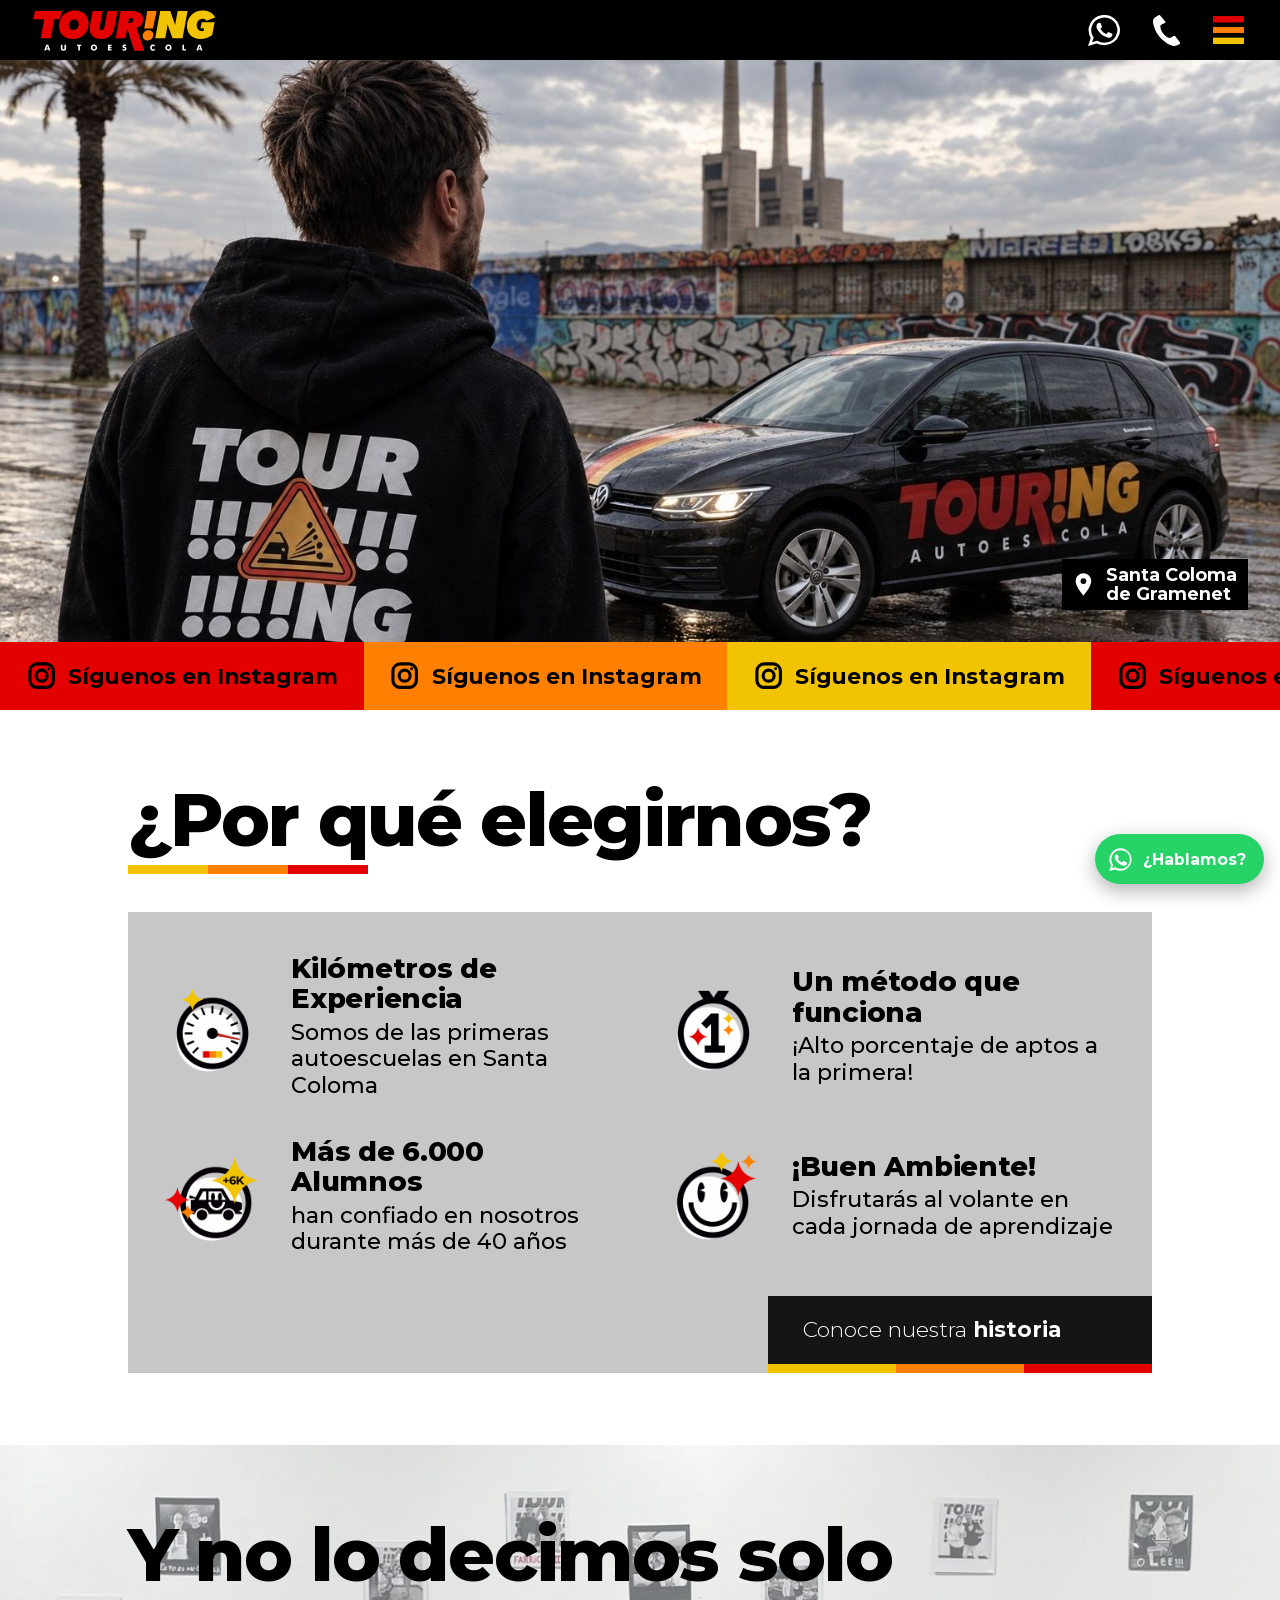
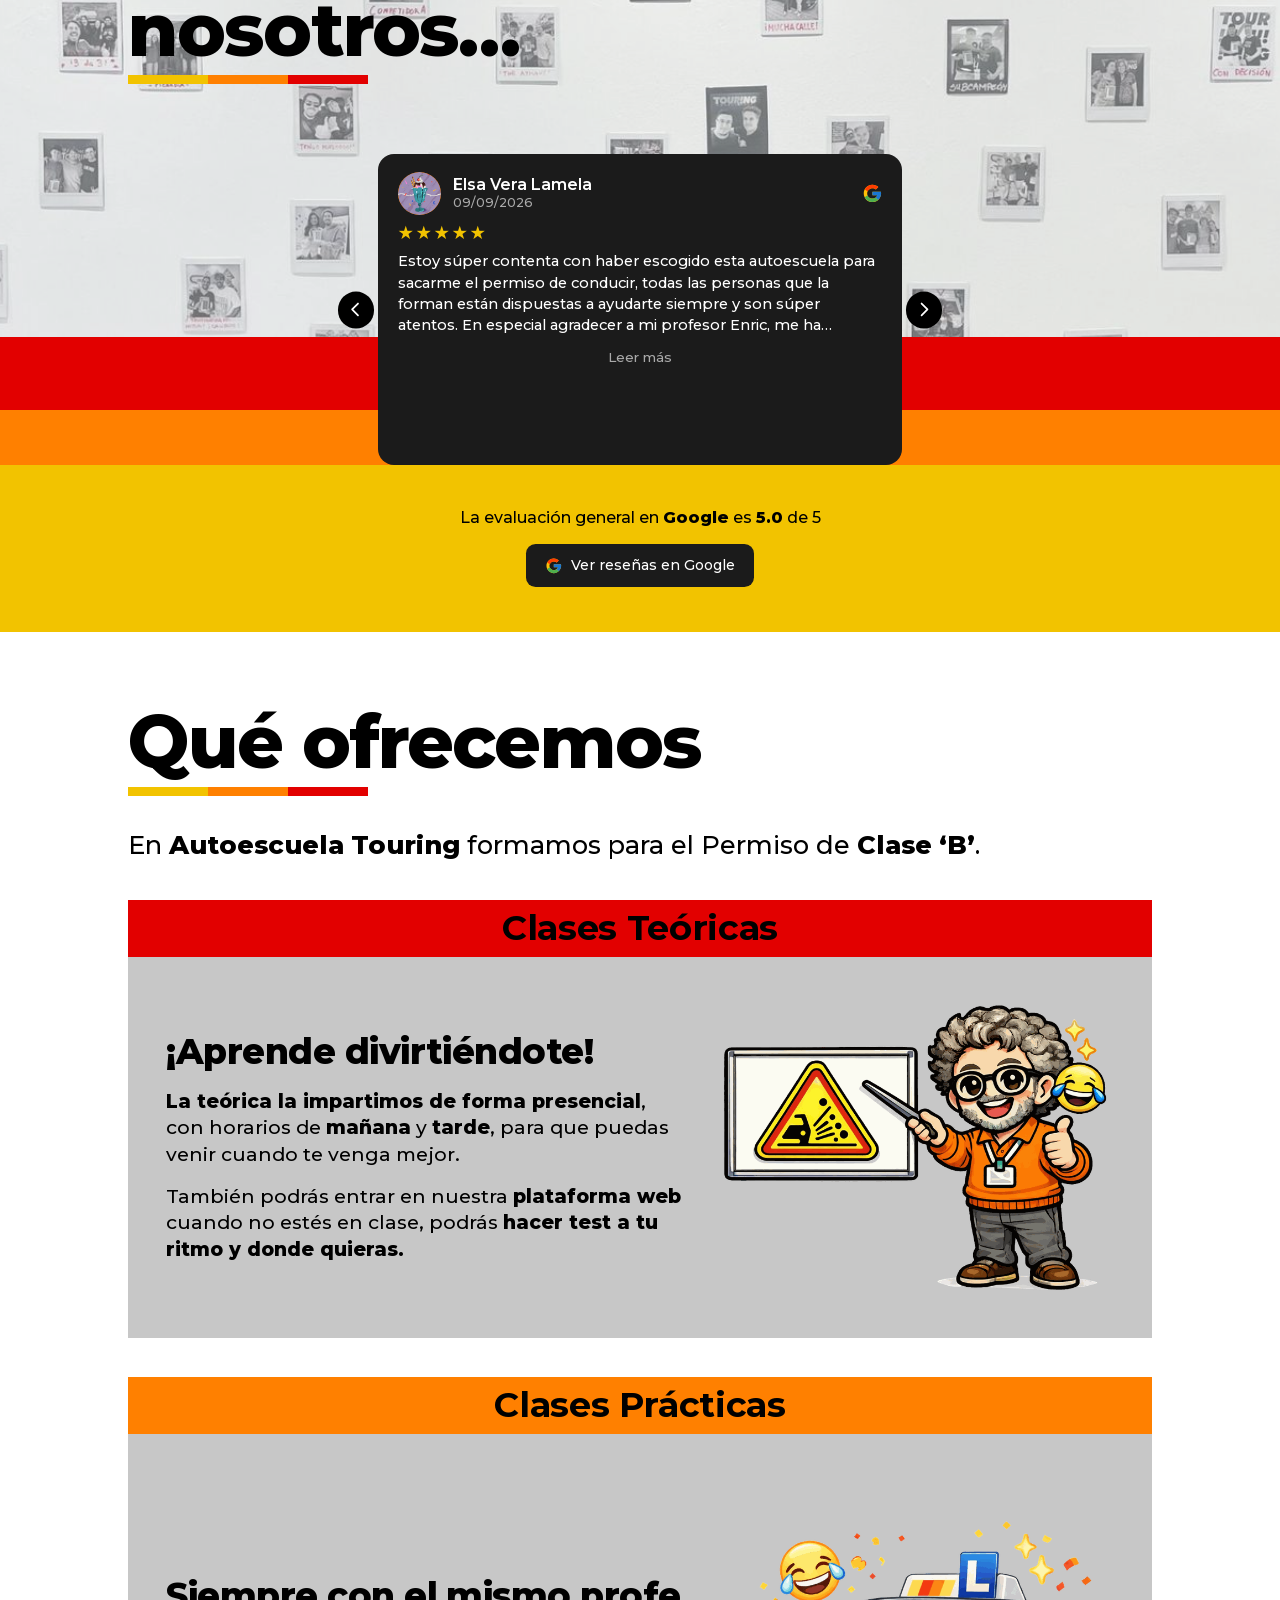
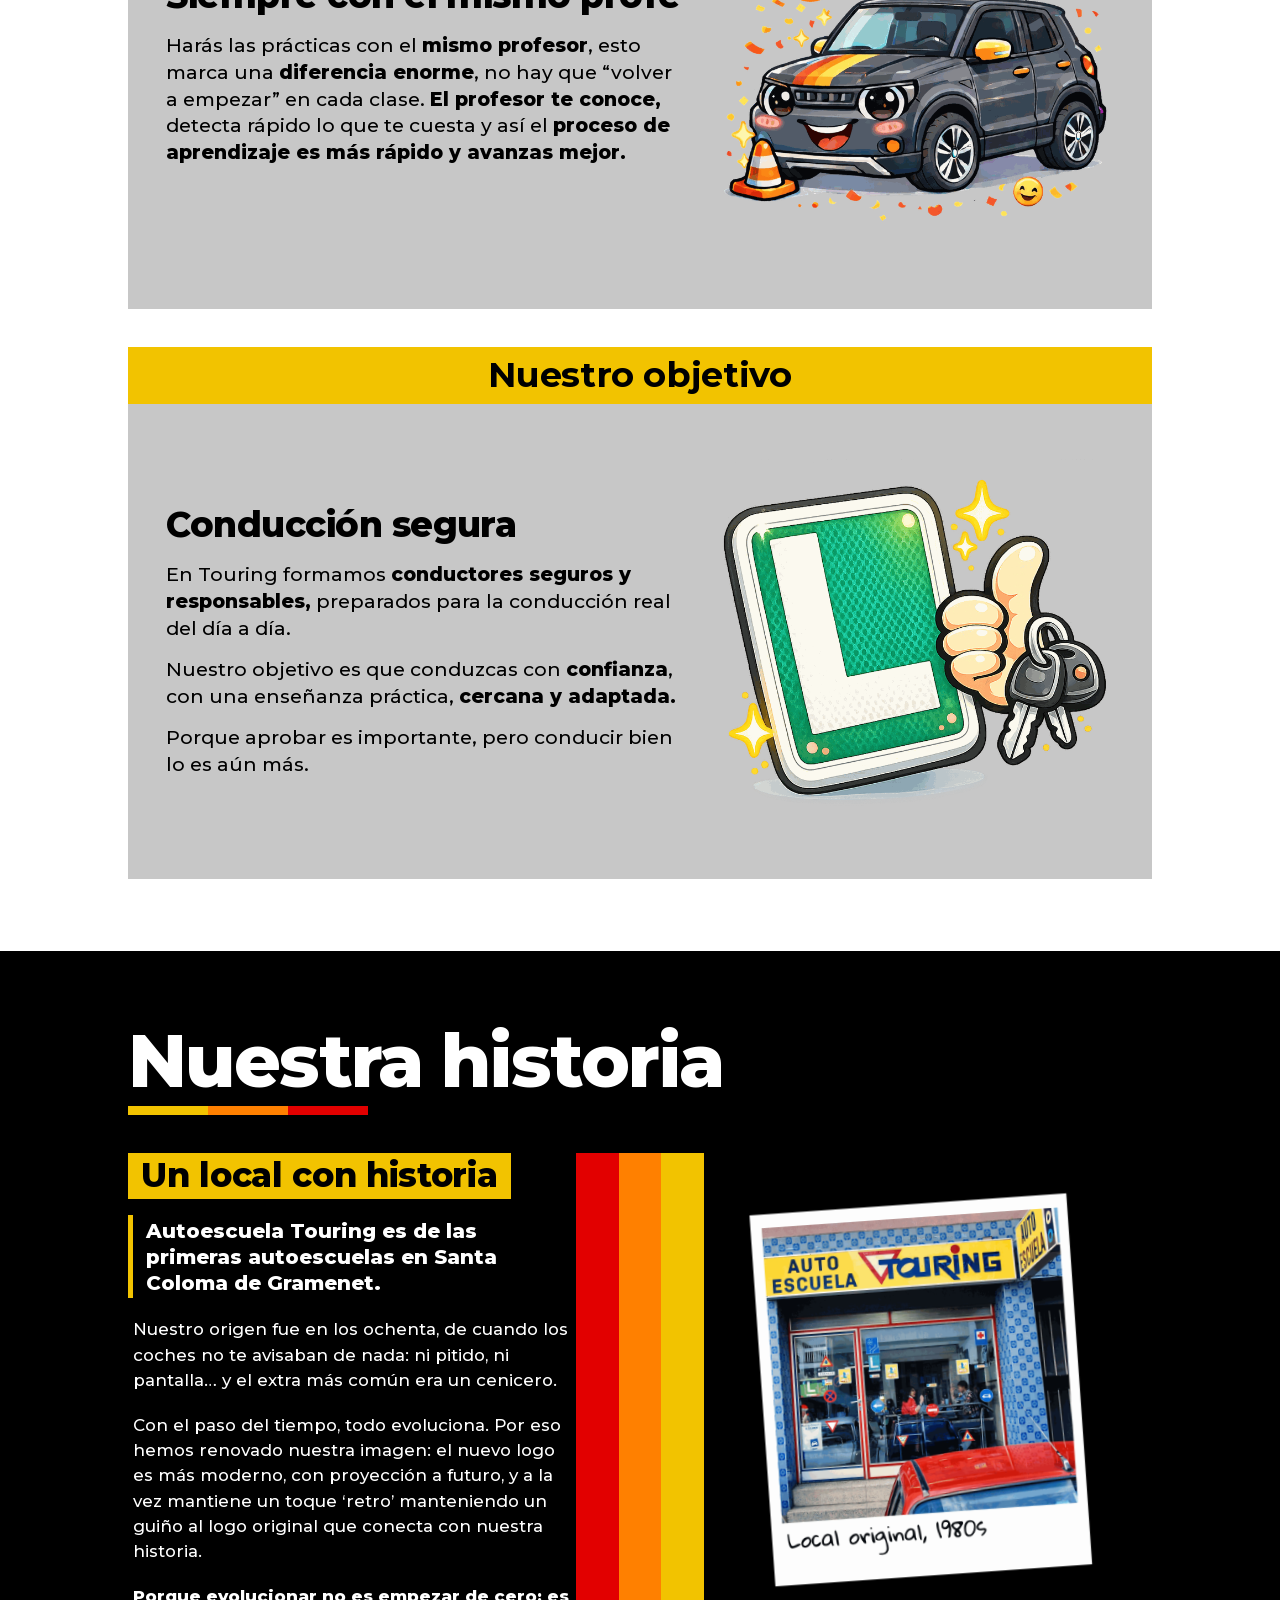
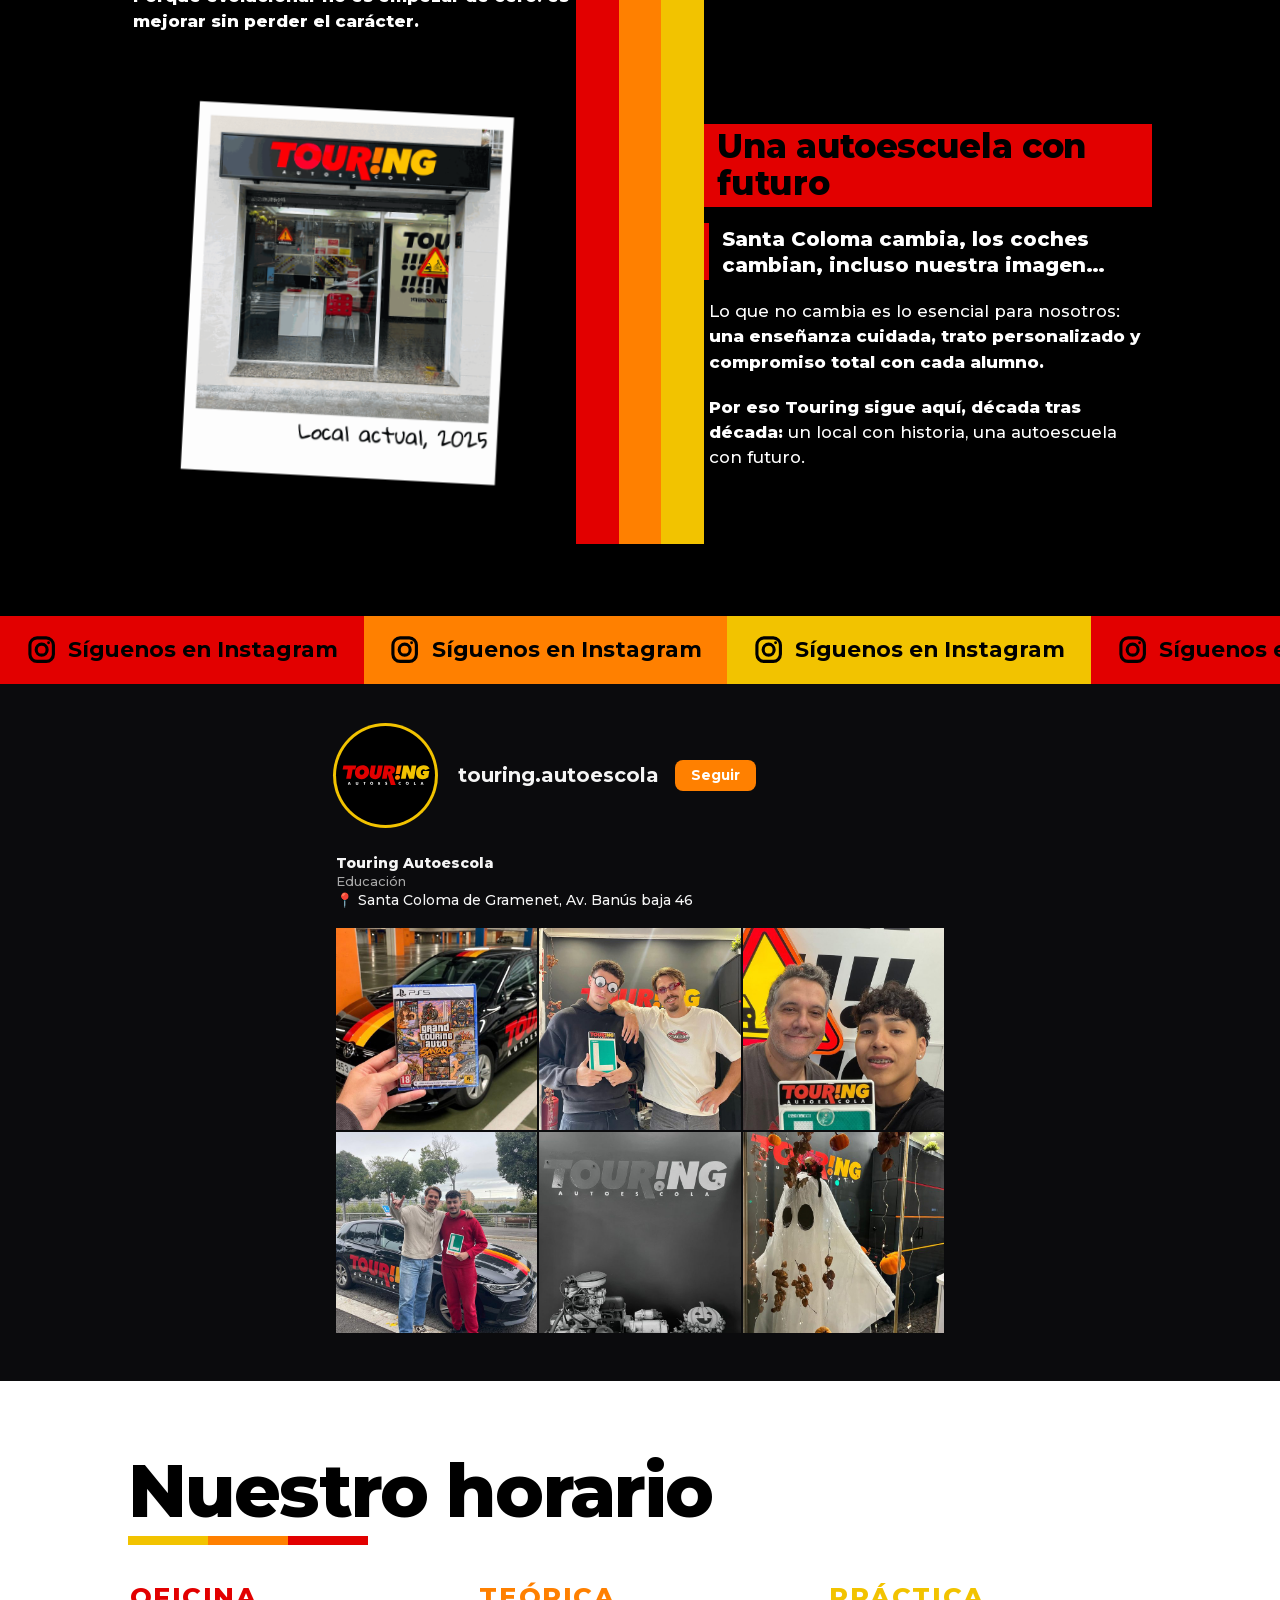
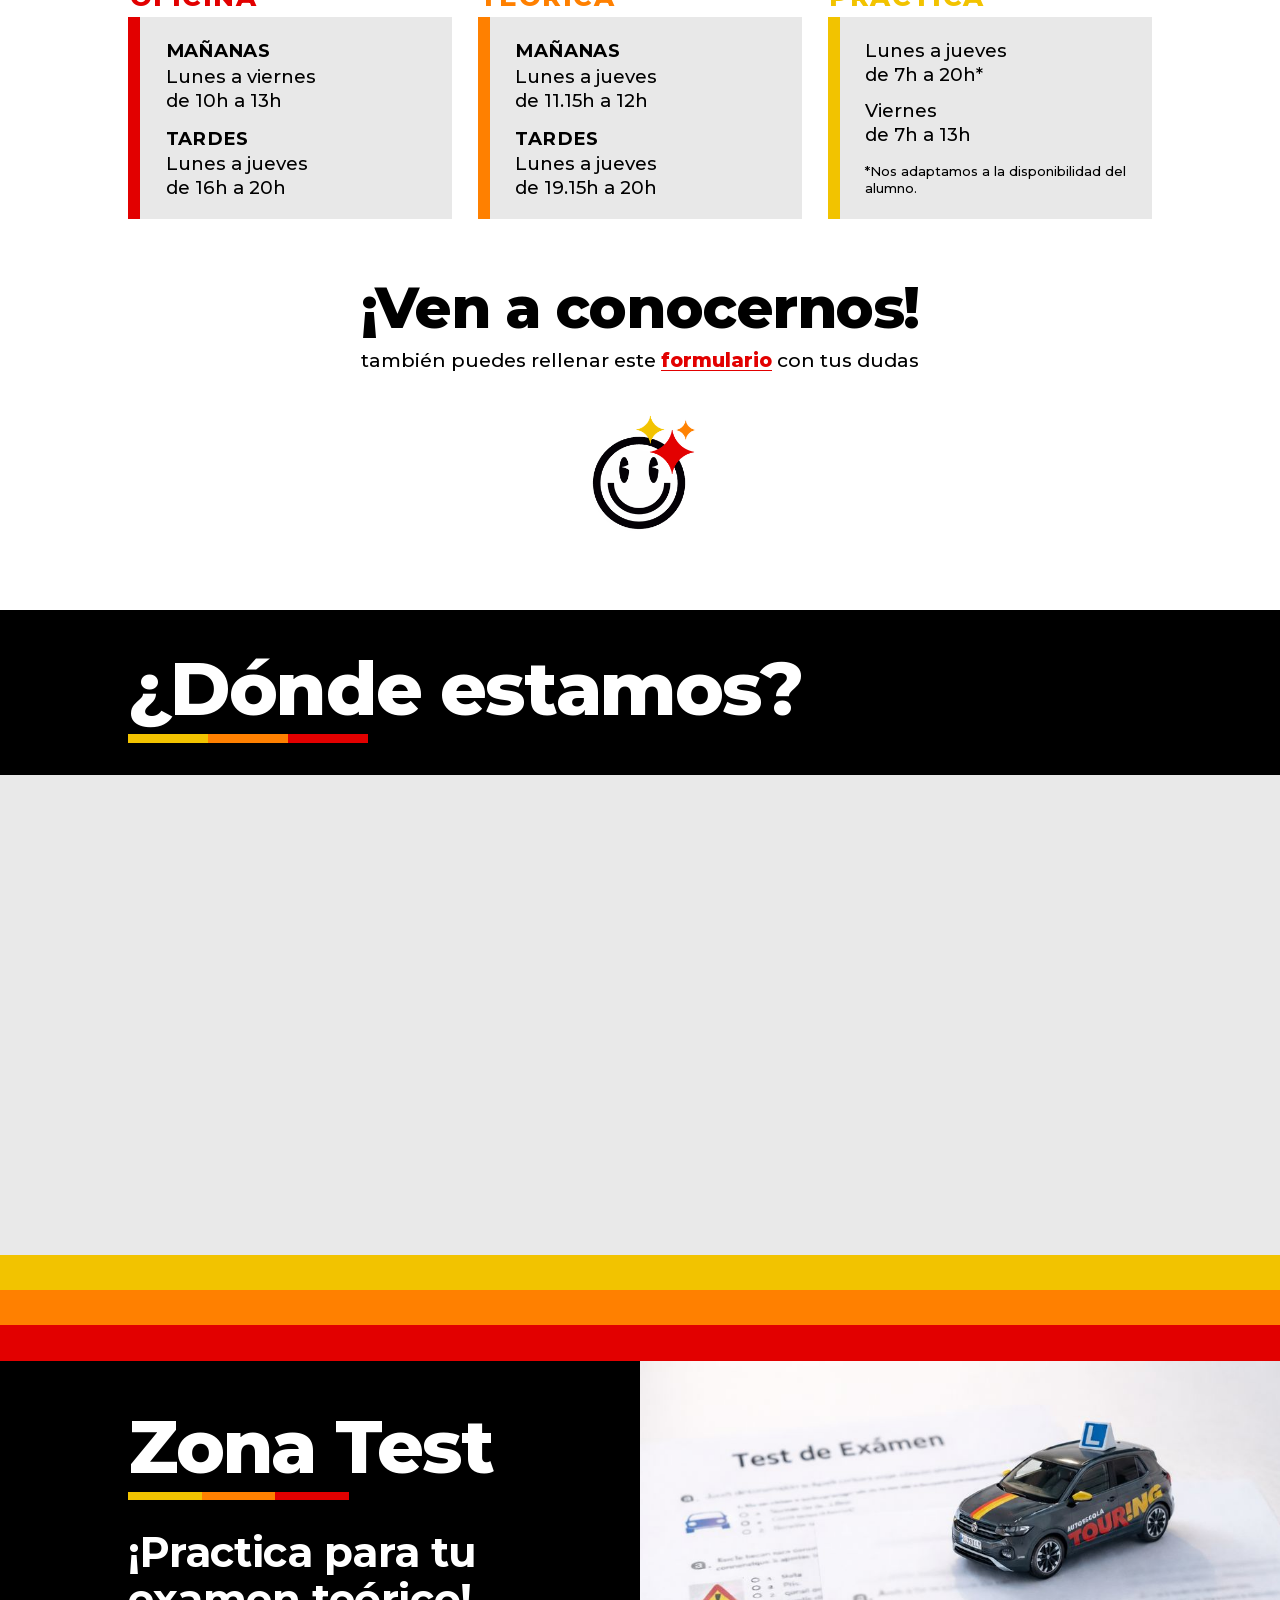
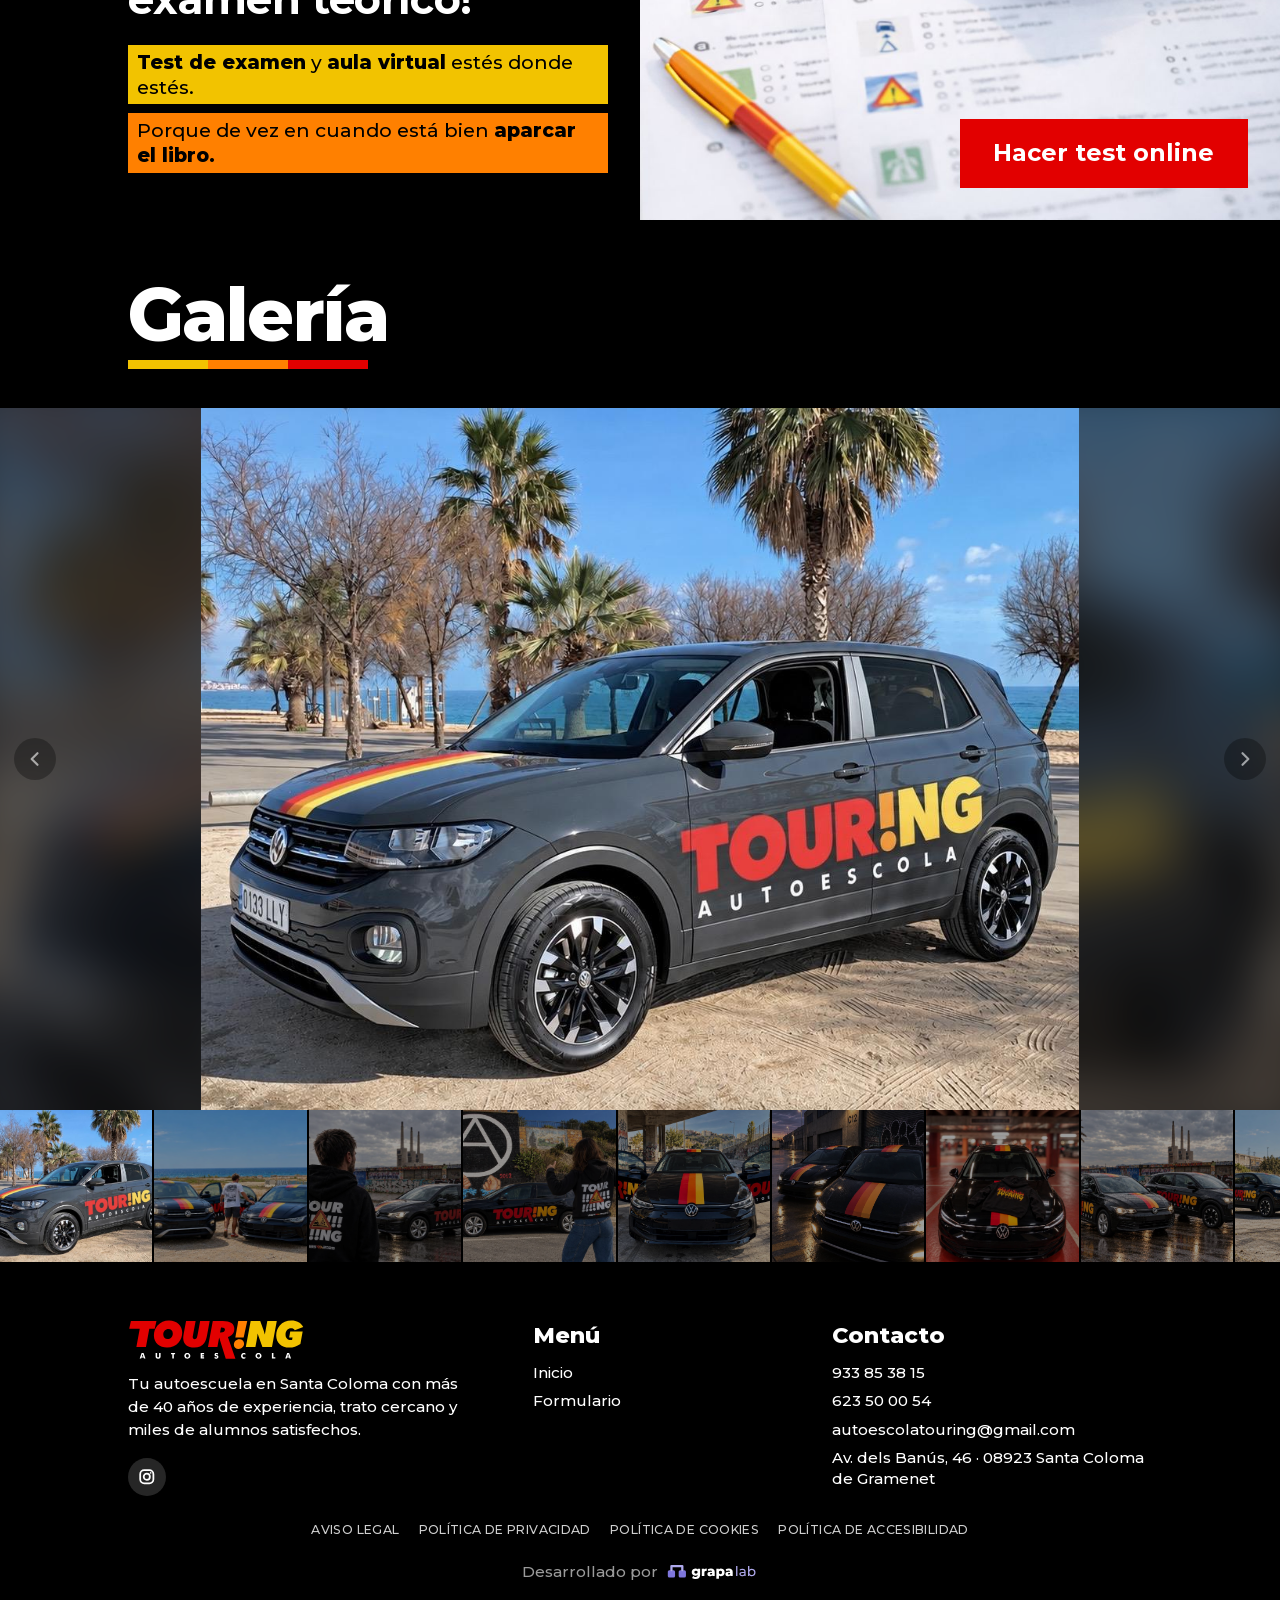
<file: index.html>
<!doctype html>
<html lang="es">
<head>
<meta charset="utf-8">
<meta name="viewport" content="width=device-width, initial-scale=1, viewport-fit=cover">
<title>Autoescola Touring · Autoescuela en Santa Coloma de Gramenet</title>
<meta name="description" content="Autoescuela Touring en Santa Coloma de Gramenet: más de 40 años formando conductores del Permiso B. Teórica presencial y prácticas siempre con el mismo profe.">
<meta name="theme-color" content="#000000">
<meta name="robots" content="noindex, nofollow"><!-- solo vista previa: lo quita tools/preparar-publicacion.py -->
<link rel="icon" href="favicon.ico?v=2" sizes="any">
<link rel="icon" href="assets/img/favicon-32.png?v=2" type="image/png">
<link rel="apple-touch-icon" href="assets/img/apple-touch-icon.png?v=2">
<link rel="preload" href="assets/fonts/montserrat-latin.woff2" as="font" type="font/woff2" crossorigin>
<link rel="stylesheet" href="css/style.css?v=16">
</head>
<body>
<header class="top" id="inicio">
  <a class="top__logo" href="#inicio" aria-label="Touring Autoescola, inicio"><img src="assets/img/touring-logo.svg" alt="Touring Autoescola" width="288" height="64"></a>
  <div class="top__actions">
    <a href="https://wa.me/34623500054" target="_blank" rel="noopener" aria-label="Escríbenos por WhatsApp"><img src="assets/img/icon-whatsapp.svg" alt="" width="28" height="28"></a>
    <a href="tel:+34933853815" aria-label="Llámanos al 933 85 38 15"><img src="assets/img/icon-phone.svg" alt="" width="28" height="28"></a>
    <button type="button" id="menu-open" aria-label="Abrir menú" aria-expanded="false" aria-controls="menu"><img src="assets/img/burger.png" alt="" width="28" height="28"></button>
  </div>
</header>

<div class="menu" id="menu" role="dialog" aria-modal="true" aria-label="Menú principal" hidden>
  <div class="menu__bar">
    <a class="top__logo" href="#inicio" aria-label="Touring Autoescola, inicio"><img src="assets/img/touring-logo.svg" alt="Touring Autoescola" width="288" height="64"></a>
    <div class="top__badges">
    <p class="top__loc">Santa Coloma<br>de Gramenet</p>
    <a class="top__google" href="https://www.google.com/maps/search/?api=1&amp;query=Autoescola%20Touring%20Santa%20Coloma%20de%20Gramenet&amp;query_place_id=ChIJkR0CuZC8pBIRcNTIqzfj6sc" target="_blank" rel="noopener" aria-label="Valoración en Google: 5.0 sobre 5"><svg viewBox="0 0 48 48" aria-hidden="true"><path fill="#FFC107" d="M43.611 20.083H42V20H24v8h11.303c-1.649 4.657-6.08 8-11.303 8-6.627 0-12-5.373-12-12s5.373-12 12-12c3.059 0 5.842 1.154 7.961 3.039l5.657-5.657C34.046 6.053 29.268 4 24 4 12.955 4 4 12.955 4 24s8.955 20 20 20 20-8.955 20-20c0-1.341-.138-2.65-.389-3.917z"/><path fill="#FF3D00" d="M6.306 14.691l6.571 4.819C14.655 15.108 18.961 12 24 12c3.059 0 5.842 1.154 7.961 3.039l5.657-5.657C34.046 6.053 29.268 4 24 4 16.318 4 9.656 8.337 6.306 14.691z"/><path fill="#4CAF50" d="M24 44c5.166 0 9.86-1.977 13.409-5.192l-6.19-5.238C29.211 35.091 26.715 36 24 36c-5.202 0-9.619-3.317-11.283-7.946l-6.522 5.025C9.505 39.556 16.227 44 24 44z"/><path fill="#1976D2" d="M43.611 20.083H42V20H24v8h11.303c-.792 2.237-2.231 4.166-4.087 5.571l6.19 5.238C36.971 39.205 44 34 44 24c0-1.341-.138-2.65-.389-3.917z"/></svg><span>Google rating<br><b>5.0</b> <span class="stars" aria-hidden="true">★★★★★</span></span></a>
  </div>
    <div class="menu__actions">
      <a href="https://wa.me/34623500054" target="_blank" rel="noopener" aria-label="Escríbenos por WhatsApp"><img src="assets/img/icon-whatsapp.svg" alt="" width="28" height="28"></a>
      <a href="tel:+34933853815" aria-label="Llámanos al 933 85 38 15"><img src="assets/img/icon-phone.svg" alt="" width="28" height="28"></a>
      <button type="button" id="menu-close" aria-label="Cerrar menú"><img src="assets/img/close.png" alt="" width="28" height="28"></button>
    </div>
  </div>
  <nav aria-label="Secciones"><ul class="menu__list"><li><a href="#por-que">¿Por qué elegirnos?</a></li><li><a href="#ofrecemos">Qué ofrecemos</a></li><li><a href="#resenas">Reseñas</a></li><li><a href="#historia">Historia</a></li><li><a href="#instagram">Instagram</a></li><li><a href="#horario">Horario</a></li><li><a href="#galeria">Galería de imágenes</a></li><li><a href="formulario.html">Pregúntanos</a></li><li><a href="#test">Hacer Test</a></li></ul></nav>
  <a class="strip strip--menu" href="https://www.instagram.com/touring.autoescola/" target="_blank" rel="noopener" aria-label="Síguenos en Instagram (se abre en otra pestaña)"><div class="strip__track"><span class="strip__item"><svg viewBox="0 0 24 24" aria-hidden="true" fill="none" stroke="currentColor" stroke-width="2.4" stroke-linecap="round" stroke-linejoin="round"><rect x="3" y="3" width="18" height="18" rx="5.5"/><circle cx="12" cy="12" r="4.2"/><circle cx="17.3" cy="6.7" r="1.1" fill="currentColor" stroke="none"/></svg>Síguenos en Instagram</span><span class="strip__item"><svg viewBox="0 0 24 24" aria-hidden="true" fill="none" stroke="currentColor" stroke-width="2.4" stroke-linecap="round" stroke-linejoin="round"><rect x="3" y="3" width="18" height="18" rx="5.5"/><circle cx="12" cy="12" r="4.2"/><circle cx="17.3" cy="6.7" r="1.1" fill="currentColor" stroke="none"/></svg>Síguenos en Instagram</span><span class="strip__item"><svg viewBox="0 0 24 24" aria-hidden="true" fill="none" stroke="currentColor" stroke-width="2.4" stroke-linecap="round" stroke-linejoin="round"><rect x="3" y="3" width="18" height="18" rx="5.5"/><circle cx="12" cy="12" r="4.2"/><circle cx="17.3" cy="6.7" r="1.1" fill="currentColor" stroke="none"/></svg>Síguenos en Instagram</span><span class="strip__item"><svg viewBox="0 0 24 24" aria-hidden="true" fill="none" stroke="currentColor" stroke-width="2.4" stroke-linecap="round" stroke-linejoin="round"><rect x="3" y="3" width="18" height="18" rx="5.5"/><circle cx="12" cy="12" r="4.2"/><circle cx="17.3" cy="6.7" r="1.1" fill="currentColor" stroke="none"/></svg>Síguenos en Instagram</span><span class="strip__item"><svg viewBox="0 0 24 24" aria-hidden="true" fill="none" stroke="currentColor" stroke-width="2.4" stroke-linecap="round" stroke-linejoin="round"><rect x="3" y="3" width="18" height="18" rx="5.5"/><circle cx="12" cy="12" r="4.2"/><circle cx="17.3" cy="6.7" r="1.1" fill="currentColor" stroke="none"/></svg>Síguenos en Instagram</span><span class="strip__item"><svg viewBox="0 0 24 24" aria-hidden="true" fill="none" stroke="currentColor" stroke-width="2.4" stroke-linecap="round" stroke-linejoin="round"><rect x="3" y="3" width="18" height="18" rx="5.5"/><circle cx="12" cy="12" r="4.2"/><circle cx="17.3" cy="6.7" r="1.1" fill="currentColor" stroke="none"/></svg>Síguenos en Instagram</span><span class="strip__item" aria-hidden="true"><svg viewBox="0 0 24 24" aria-hidden="true" fill="none" stroke="currentColor" stroke-width="2.4" stroke-linecap="round" stroke-linejoin="round"><rect x="3" y="3" width="18" height="18" rx="5.5"/><circle cx="12" cy="12" r="4.2"/><circle cx="17.3" cy="6.7" r="1.1" fill="currentColor" stroke="none"/></svg>Síguenos en Instagram</span><span class="strip__item" aria-hidden="true"><svg viewBox="0 0 24 24" aria-hidden="true" fill="none" stroke="currentColor" stroke-width="2.4" stroke-linecap="round" stroke-linejoin="round"><rect x="3" y="3" width="18" height="18" rx="5.5"/><circle cx="12" cy="12" r="4.2"/><circle cx="17.3" cy="6.7" r="1.1" fill="currentColor" stroke="none"/></svg>Síguenos en Instagram</span><span class="strip__item" aria-hidden="true"><svg viewBox="0 0 24 24" aria-hidden="true" fill="none" stroke="currentColor" stroke-width="2.4" stroke-linecap="round" stroke-linejoin="round"><rect x="3" y="3" width="18" height="18" rx="5.5"/><circle cx="12" cy="12" r="4.2"/><circle cx="17.3" cy="6.7" r="1.1" fill="currentColor" stroke="none"/></svg>Síguenos en Instagram</span><span class="strip__item" aria-hidden="true"><svg viewBox="0 0 24 24" aria-hidden="true" fill="none" stroke="currentColor" stroke-width="2.4" stroke-linecap="round" stroke-linejoin="round"><rect x="3" y="3" width="18" height="18" rx="5.5"/><circle cx="12" cy="12" r="4.2"/><circle cx="17.3" cy="6.7" r="1.1" fill="currentColor" stroke="none"/></svg>Síguenos en Instagram</span><span class="strip__item" aria-hidden="true"><svg viewBox="0 0 24 24" aria-hidden="true" fill="none" stroke="currentColor" stroke-width="2.4" stroke-linecap="round" stroke-linejoin="round"><rect x="3" y="3" width="18" height="18" rx="5.5"/><circle cx="12" cy="12" r="4.2"/><circle cx="17.3" cy="6.7" r="1.1" fill="currentColor" stroke="none"/></svg>Síguenos en Instagram</span><span class="strip__item" aria-hidden="true"><svg viewBox="0 0 24 24" aria-hidden="true" fill="none" stroke="currentColor" stroke-width="2.4" stroke-linecap="round" stroke-linejoin="round"><rect x="3" y="3" width="18" height="18" rx="5.5"/><circle cx="12" cy="12" r="4.2"/><circle cx="17.3" cy="6.7" r="1.1" fill="currentColor" stroke="none"/></svg>Síguenos en Instagram</span></div></a>
</div>

<main>
  <section class="hero" aria-label="Portada">
    <div class="hero__slides" data-hero>
      <img class="hero__slide is-active" src="assets/img/slide/1.jpg" srcset="assets/img/slide/1-m.jpg 800w, assets/img/slide/1.jpg 1600w" sizes="100vw" alt="Alumno de espaldas con la sudadera de Touring mirando el coche de prácticas junto a las tres chimeneas" style="object-position:30% 50%" fetchpriority="high">
      <img class="hero__slide" src="assets/img/slide/2.jpg" srcset="assets/img/slide/2-m.jpg 800w, assets/img/slide/2.jpg 1600w" sizes="100vw" alt="Dos coches de Touring con las puertas abiertas junto a la playa" style="object-position:50% 55%" loading="lazy">
      <img class="hero__slide" src="assets/img/slide/3.jpg" srcset="assets/img/slide/3-m.jpg 800w, assets/img/slide/3.jpg 1600w" sizes="100vw" alt="Alumna con la sudadera de Touring junto a un coche de la autoescuela delante de un mural" style="object-position:50% 45%" loading="lazy">
      <img class="hero__slide" src="assets/img/slide/4.jpg" srcset="assets/img/slide/4-m.jpg 800w, assets/img/slide/4.jpg 1600w" sizes="100vw" alt="Dos coches de Touring aparcados con las tres chimeneas de fondo" style="object-position:50% 60%" loading="lazy">
      <img class="hero__slide" src="assets/img/slide/5.jpg" srcset="assets/img/slide/5-m.jpg 800w, assets/img/slide/5.jpg 1600w" sizes="100vw" alt="Coche de Touring en un aparcamiento con una sudadera de la autoescuela sobre el capó" style="object-position:50% 65%" loading="lazy">
      <img class="hero__slide" src="assets/img/slide/6.jpg" srcset="assets/img/slide/6-m.jpg 800w, assets/img/slide/6.jpg 1600w" sizes="100vw" alt="Mural con el logotipo de Touring y la señal de peligro" style="object-position:50% 50%" loading="lazy">
    </div>
    <p class="hero__pin"><svg viewBox="0 0 24 24" aria-hidden="true"><path fill="currentColor" d="M12 2a7 7 0 0 0-7 7c0 5.2 7 13 7 13s7-7.8 7-13a7 7 0 0 0-7-7zm0 9.6A2.6 2.6 0 1 1 12 6.4a2.6 2.6 0 0 1 0 5.2z"/></svg><span>Santa Coloma<br>de Gramenet</span></p>
  </section>

  <a class="strip" href="https://www.instagram.com/touring.autoescola/" target="_blank" rel="noopener" aria-label="Síguenos en Instagram (se abre en otra pestaña)"><div class="strip__track"><span class="strip__item"><svg viewBox="0 0 24 24" aria-hidden="true" fill="none" stroke="currentColor" stroke-width="2.4" stroke-linecap="round" stroke-linejoin="round"><rect x="3" y="3" width="18" height="18" rx="5.5"/><circle cx="12" cy="12" r="4.2"/><circle cx="17.3" cy="6.7" r="1.1" fill="currentColor" stroke="none"/></svg>Síguenos en Instagram</span><span class="strip__item"><svg viewBox="0 0 24 24" aria-hidden="true" fill="none" stroke="currentColor" stroke-width="2.4" stroke-linecap="round" stroke-linejoin="round"><rect x="3" y="3" width="18" height="18" rx="5.5"/><circle cx="12" cy="12" r="4.2"/><circle cx="17.3" cy="6.7" r="1.1" fill="currentColor" stroke="none"/></svg>Síguenos en Instagram</span><span class="strip__item"><svg viewBox="0 0 24 24" aria-hidden="true" fill="none" stroke="currentColor" stroke-width="2.4" stroke-linecap="round" stroke-linejoin="round"><rect x="3" y="3" width="18" height="18" rx="5.5"/><circle cx="12" cy="12" r="4.2"/><circle cx="17.3" cy="6.7" r="1.1" fill="currentColor" stroke="none"/></svg>Síguenos en Instagram</span><span class="strip__item"><svg viewBox="0 0 24 24" aria-hidden="true" fill="none" stroke="currentColor" stroke-width="2.4" stroke-linecap="round" stroke-linejoin="round"><rect x="3" y="3" width="18" height="18" rx="5.5"/><circle cx="12" cy="12" r="4.2"/><circle cx="17.3" cy="6.7" r="1.1" fill="currentColor" stroke="none"/></svg>Síguenos en Instagram</span><span class="strip__item"><svg viewBox="0 0 24 24" aria-hidden="true" fill="none" stroke="currentColor" stroke-width="2.4" stroke-linecap="round" stroke-linejoin="round"><rect x="3" y="3" width="18" height="18" rx="5.5"/><circle cx="12" cy="12" r="4.2"/><circle cx="17.3" cy="6.7" r="1.1" fill="currentColor" stroke="none"/></svg>Síguenos en Instagram</span><span class="strip__item"><svg viewBox="0 0 24 24" aria-hidden="true" fill="none" stroke="currentColor" stroke-width="2.4" stroke-linecap="round" stroke-linejoin="round"><rect x="3" y="3" width="18" height="18" rx="5.5"/><circle cx="12" cy="12" r="4.2"/><circle cx="17.3" cy="6.7" r="1.1" fill="currentColor" stroke="none"/></svg>Síguenos en Instagram</span><span class="strip__item" aria-hidden="true"><svg viewBox="0 0 24 24" aria-hidden="true" fill="none" stroke="currentColor" stroke-width="2.4" stroke-linecap="round" stroke-linejoin="round"><rect x="3" y="3" width="18" height="18" rx="5.5"/><circle cx="12" cy="12" r="4.2"/><circle cx="17.3" cy="6.7" r="1.1" fill="currentColor" stroke="none"/></svg>Síguenos en Instagram</span><span class="strip__item" aria-hidden="true"><svg viewBox="0 0 24 24" aria-hidden="true" fill="none" stroke="currentColor" stroke-width="2.4" stroke-linecap="round" stroke-linejoin="round"><rect x="3" y="3" width="18" height="18" rx="5.5"/><circle cx="12" cy="12" r="4.2"/><circle cx="17.3" cy="6.7" r="1.1" fill="currentColor" stroke="none"/></svg>Síguenos en Instagram</span><span class="strip__item" aria-hidden="true"><svg viewBox="0 0 24 24" aria-hidden="true" fill="none" stroke="currentColor" stroke-width="2.4" stroke-linecap="round" stroke-linejoin="round"><rect x="3" y="3" width="18" height="18" rx="5.5"/><circle cx="12" cy="12" r="4.2"/><circle cx="17.3" cy="6.7" r="1.1" fill="currentColor" stroke="none"/></svg>Síguenos en Instagram</span><span class="strip__item" aria-hidden="true"><svg viewBox="0 0 24 24" aria-hidden="true" fill="none" stroke="currentColor" stroke-width="2.4" stroke-linecap="round" stroke-linejoin="round"><rect x="3" y="3" width="18" height="18" rx="5.5"/><circle cx="12" cy="12" r="4.2"/><circle cx="17.3" cy="6.7" r="1.1" fill="currentColor" stroke="none"/></svg>Síguenos en Instagram</span><span class="strip__item" aria-hidden="true"><svg viewBox="0 0 24 24" aria-hidden="true" fill="none" stroke="currentColor" stroke-width="2.4" stroke-linecap="round" stroke-linejoin="round"><rect x="3" y="3" width="18" height="18" rx="5.5"/><circle cx="12" cy="12" r="4.2"/><circle cx="17.3" cy="6.7" r="1.1" fill="currentColor" stroke="none"/></svg>Síguenos en Instagram</span><span class="strip__item" aria-hidden="true"><svg viewBox="0 0 24 24" aria-hidden="true" fill="none" stroke="currentColor" stroke-width="2.4" stroke-linecap="round" stroke-linejoin="round"><rect x="3" y="3" width="18" height="18" rx="5.5"/><circle cx="12" cy="12" r="4.2"/><circle cx="17.3" cy="6.7" r="1.1" fill="currentColor" stroke="none"/></svg>Síguenos en Instagram</span></div></a>

  <section class="why" id="por-que" aria-labelledby="why-title">
    <div class="wrap">
      <h2 class="title" id="why-title">¿Por qué elegirnos?</h2>
      <div class="bars" aria-hidden="true"><i></i><i></i><i></i></div>
      <div class="why__panel">
        <ul class="why__list"><li class="why__item"><img src="assets/img/why-km.png" alt="" width="240" height="240"><div><h3>Kilómetros de Experiencia</h3><p>Somos de las primeras autoescuelas en Santa Coloma</p></div></li><li class="why__item"><img src="assets/img/why-alumnos.png" alt="" width="240" height="240"><div><h3>Más de 6.000 Alumnos</h3><p>han confiado en nosotros durante más de 40 años</p></div></li><li class="why__item"><img src="assets/img/why-metodo.png" alt="" width="240" height="240"><div><h3>Un método que funciona</h3><p>¡Alto porcentaje de aptos a la primera!</p></div></li><li class="why__item"><img src="assets/img/why-ambiente.png" alt="" width="240" height="240"><div><h3>¡Buen Ambiente!</h3><p>Disfrutarás al volante en cada jornada de aprendizaje</p></div></li></ul>
        <a class="why__more" href="#historia">Conoce nuestra <strong>historia</strong></a>
        <div class="bars" aria-hidden="true"><i></i><i></i><i></i></div>
      </div>
    </div>
  </section>

  <section class="reviews" id="resenas" aria-labelledby="rev-title">
    <div class="wrap">
      <h2 class="title" id="rev-title">Y no lo decimos solo nosotros…</h2>
      <div class="bars" aria-hidden="true"><i></i><i></i><i></i></div>
    </div>
    <div class="reviews__stage">
      <div class="reviews__bands" aria-hidden="true"><i></i><i></i><i></i></div>
      <div class="reviews__inner" data-reviews>
        <div class="rev-carousel" role="region" aria-roledescription="carrusel" aria-label="Reseñas de Google">
          <ul class="rev-track">
        <li class="rev" role="group" aria-roledescription="reseña" aria-label="1 de 9">
          <div class="rev__head"><img class="rev__av" src="assets/img/avatars/elsa.png" alt="" width="44" height="44"><div><span class="rev__name">Elsa Vera Lamela</span><span class="rev__date">09/09/2026</span></div><span class="rev__g"><svg viewBox="0 0 48 48" aria-hidden="true"><path fill="#FFC107" d="M43.611 20.083H42V20H24v8h11.303c-1.649 4.657-6.08 8-11.303 8-6.627 0-12-5.373-12-12s5.373-12 12-12c3.059 0 5.842 1.154 7.961 3.039l5.657-5.657C34.046 6.053 29.268 4 24 4 12.955 4 4 12.955 4 24s8.955 20 20 20 20-8.955 20-20c0-1.341-.138-2.65-.389-3.917z"/><path fill="#FF3D00" d="M6.306 14.691l6.571 4.819C14.655 15.108 18.961 12 24 12c3.059 0 5.842 1.154 7.961 3.039l5.657-5.657C34.046 6.053 29.268 4 24 4 16.318 4 9.656 8.337 6.306 14.691z"/><path fill="#4CAF50" d="M24 44c5.166 0 9.86-1.977 13.409-5.192l-6.19-5.238C29.211 35.091 26.715 36 24 36c-5.202 0-9.619-3.317-11.283-7.946l-6.522 5.025C9.505 39.556 16.227 44 24 44z"/><path fill="#1976D2" d="M43.611 20.083H42V20H24v8h11.303c-.792 2.237-2.231 4.166-4.087 5.571l6.19 5.238C36.971 39.205 44 34 44 24c0-1.341-.138-2.65-.389-3.917z"/></svg></span></div>
          <div class="rev__stars" role="img" aria-label="5 de 5 estrellas">★★★★★</div>
          <p class="rev__text">Estoy súper contenta con haber escogido esta autoescuela para sacarme el permiso de conducir, todas las personas que la forman están dispuestas a ayudarte siempre y son súper atentos. En especial agradecer a mi profesor Enric, me ha enseñado de 10, ha sido muy paciente y siempre me ha animado para conseguirlo. Son los mejores!! Súper recomendada!!</p>
          <button type="button" class="rev__more" aria-expanded="false" hidden>Leer más</button>
        </li>
        <li class="rev" role="group" aria-roledescription="reseña" aria-label="2 de 9">
          <div class="rev__head"><img class="rev__av" src="assets/img/avatars/denis.png" alt="" width="44" height="44"><div><span class="rev__name">Denis Oyagüe</span><span class="rev__date">31/07/2026</span></div><span class="rev__g"><svg viewBox="0 0 48 48" aria-hidden="true"><path fill="#FFC107" d="M43.611 20.083H42V20H24v8h11.303c-1.649 4.657-6.08 8-11.303 8-6.627 0-12-5.373-12-12s5.373-12 12-12c3.059 0 5.842 1.154 7.961 3.039l5.657-5.657C34.046 6.053 29.268 4 24 4 12.955 4 4 12.955 4 24s8.955 20 20 20 20-8.955 20-20c0-1.341-.138-2.65-.389-3.917z"/><path fill="#FF3D00" d="M6.306 14.691l6.571 4.819C14.655 15.108 18.961 12 24 12c3.059 0 5.842 1.154 7.961 3.039l5.657-5.657C34.046 6.053 29.268 4 24 4 16.318 4 9.656 8.337 6.306 14.691z"/><path fill="#4CAF50" d="M24 44c5.166 0 9.86-1.977 13.409-5.192l-6.19-5.238C29.211 35.091 26.715 36 24 36c-5.202 0-9.619-3.317-11.283-7.946l-6.522 5.025C9.505 39.556 16.227 44 24 44z"/><path fill="#1976D2" d="M43.611 20.083H42V20H24v8h11.303c-.792 2.237-2.231 4.166-4.087 5.571l6.19 5.238C36.971 39.205 44 34 44 24c0-1.341-.138-2.65-.389-3.917z"/></svg></span></div>
          <div class="rev__stars" role="img" aria-label="5 de 5 estrellas">★★★★★</div>
          <p class="rev__text">Increíble el buen trato de esta autoescuela y lo que te ayudan a progresar constantemente para llegar preparado al examen. Muy agradecido a todos los trabajadores de la autoescuela pero sobretodo al profesor Quique que me ha ayudado durante todo el proceso para poder conseguir mi permiso lo antes posible!!<br><br>Muy agradecido.</p>
          <button type="button" class="rev__more" aria-expanded="false" hidden>Leer más</button>
        </li>
        <li class="rev" role="group" aria-roledescription="reseña" aria-label="3 de 9">
          <div class="rev__head"><img class="rev__av" src="https://lh3.googleusercontent.com/a/ACg8ocIVtHg21iFYuykaq3F876JsH3Ni8N-bGSNOz3C5_JP9BBOZlw=w64-h64-c-rp-mo-br100" srcset="https://lh3.googleusercontent.com/a/ACg8ocIVtHg21iFYuykaq3F876JsH3Ni8N-bGSNOz3C5_JP9BBOZlw=w128-h128-c-rp-mo-br100 2x" alt="" width="44" height="44" loading="lazy" referrerpolicy="no-referrer" data-ini="C"><div><span class="rev__name">Carolina Piscopo</span><span class="rev__date">31/07/2026</span></div><span class="rev__g"><svg viewBox="0 0 48 48" aria-hidden="true"><path fill="#FFC107" d="M43.611 20.083H42V20H24v8h11.303c-1.649 4.657-6.08 8-11.303 8-6.627 0-12-5.373-12-12s5.373-12 12-12c3.059 0 5.842 1.154 7.961 3.039l5.657-5.657C34.046 6.053 29.268 4 24 4 12.955 4 4 12.955 4 24s8.955 20 20 20 20-8.955 20-20c0-1.341-.138-2.65-.389-3.917z"/><path fill="#FF3D00" d="M6.306 14.691l6.571 4.819C14.655 15.108 18.961 12 24 12c3.059 0 5.842 1.154 7.961 3.039l5.657-5.657C34.046 6.053 29.268 4 24 4 16.318 4 9.656 8.337 6.306 14.691z"/><path fill="#4CAF50" d="M24 44c5.166 0 9.86-1.977 13.409-5.192l-6.19-5.238C29.211 35.091 26.715 36 24 36c-5.202 0-9.619-3.317-11.283-7.946l-6.522 5.025C9.505 39.556 16.227 44 24 44z"/><path fill="#1976D2" d="M43.611 20.083H42V20H24v8h11.303c-.792 2.237-2.231 4.166-4.087 5.571l6.19 5.238C36.971 39.205 44 34 44 24c0-1.341-.138-2.65-.389-3.917z"/></svg></span></div>
          <div class="rev__stars" role="img" aria-label="5 de 5 estrellas">★★★★★</div>
          <p class="rev__text">Gracias a todo el equipo por el trato tan cercano y sobre todo a mi profe Oscar que en todo momento me ha trasmitido tranquilidad, ánimos y los mejores consejos para obtener mi L.....gracias, gracias, gracias...son un gran equipo!!!!!</p>
          <button type="button" class="rev__more" aria-expanded="false" hidden>Leer más</button>
        </li>
        <li class="rev" role="group" aria-roledescription="reseña" aria-label="4 de 9">
          <div class="rev__head"><img class="rev__av" src="https://lh3.googleusercontent.com/a/ACg8ocJVHzDvUWpK67H7OGtaJos1Kv05V4szYBMs27DB-13MlevtRQ=w64-h64-c-rp-mo-br100" srcset="https://lh3.googleusercontent.com/a/ACg8ocJVHzDvUWpK67H7OGtaJos1Kv05V4szYBMs27DB-13MlevtRQ=w128-h128-c-rp-mo-br100 2x" alt="" width="44" height="44" loading="lazy" referrerpolicy="no-referrer" data-ini="M"><div><span class="rev__name">Mar Grau Fuentes</span><span class="rev__date">22/07/2026</span></div><span class="rev__g"><svg viewBox="0 0 48 48" aria-hidden="true"><path fill="#FFC107" d="M43.611 20.083H42V20H24v8h11.303c-1.649 4.657-6.08 8-11.303 8-6.627 0-12-5.373-12-12s5.373-12 12-12c3.059 0 5.842 1.154 7.961 3.039l5.657-5.657C34.046 6.053 29.268 4 24 4 12.955 4 4 12.955 4 24s8.955 20 20 20 20-8.955 20-20c0-1.341-.138-2.65-.389-3.917z"/><path fill="#FF3D00" d="M6.306 14.691l6.571 4.819C14.655 15.108 18.961 12 24 12c3.059 0 5.842 1.154 7.961 3.039l5.657-5.657C34.046 6.053 29.268 4 24 4 16.318 4 9.656 8.337 6.306 14.691z"/><path fill="#4CAF50" d="M24 44c5.166 0 9.86-1.977 13.409-5.192l-6.19-5.238C29.211 35.091 26.715 36 24 36c-5.202 0-9.619-3.317-11.283-7.946l-6.522 5.025C9.505 39.556 16.227 44 24 44z"/><path fill="#1976D2" d="M43.611 20.083H42V20H24v8h11.303c-.792 2.237-2.231 4.166-4.087 5.571l6.19 5.238C36.971 39.205 44 34 44 24c0-1.341-.138-2.65-.389-3.917z"/></svg></span></div>
          <div class="rev__stars" role="img" aria-label="5 de 5 estrellas">★★★★★</div>
          <p class="rev__text">¡Mi experiencia ha sido de 10/10!<br><br>Quiero dar las gracias a todo el equipo de<br>Touring por el trato y por esta experiencia. Y en especial a Óscar, por todas las clases teóricas y prácticas. Es un profesor de 10, explica súper bien, tiene muchísima paciencia, te resuelve todas las dudas y consigue que te sientas segura desde el minuto uno, incluso cuando al principio le tienes bastante respeto al coche.<br><br>Gracias por la confianza y por acompañarme durante todo el proceso.<br>¡Ha sido un placer aprender con vosotros!<br><br>100% recomendada!!</p>
          <div class="rev__photos"><a href="https://lh3.googleusercontent.com/grass-cs/ACvplmMYora-I_KlkDQdhC6QG0nL7liS8Jk6VV_raypyPd9QvnANIkiwoEknKbjwGTr2PgFoh2Q0BonNDDELkIcdc5oN_Ax9qKrGcoXWiE4AVcUYuEjPiRAs-qU_3kss3TD4pV82yMfAs0f5YbD2=w1200-h1200-k-no" target="_blank" rel="noopener"><img src="https://lh3.googleusercontent.com/grass-cs/ACvplmMYora-I_KlkDQdhC6QG0nL7liS8Jk6VV_raypyPd9QvnANIkiwoEknKbjwGTr2PgFoh2Q0BonNDDELkIcdc5oN_Ax9qKrGcoXWiE4AVcUYuEjPiRAs-qU_3kss3TD4pV82yMfAs0f5YbD2=w200-h200-k-no" alt="Foto de la reseña de Mar" width="72" height="72" loading="lazy" referrerpolicy="no-referrer"></a></div>
          <button type="button" class="rev__more" aria-expanded="false" hidden>Leer más</button>
        </li>
        <li class="rev" role="group" aria-roledescription="reseña" aria-label="5 de 9">
          <div class="rev__head"><img class="rev__av" src="https://lh3.googleusercontent.com/a-/ALV-UjX-aTHVkm5CO7-myHuejMqJxxN1pmmW3rKsp3KjgCY04_nFLjSJAQ=w64-h64-c-rp-mo-br100" srcset="https://lh3.googleusercontent.com/a-/ALV-UjX-aTHVkm5CO7-myHuejMqJxxN1pmmW3rKsp3KjgCY04_nFLjSJAQ=w128-h128-c-rp-mo-br100 2x" alt="" width="44" height="44" loading="lazy" referrerpolicy="no-referrer" data-ini="M"><div><span class="rev__name">Miguel MH</span><span class="rev__date">21/07/2026</span></div><span class="rev__g"><svg viewBox="0 0 48 48" aria-hidden="true"><path fill="#FFC107" d="M43.611 20.083H42V20H24v8h11.303c-1.649 4.657-6.08 8-11.303 8-6.627 0-12-5.373-12-12s5.373-12 12-12c3.059 0 5.842 1.154 7.961 3.039l5.657-5.657C34.046 6.053 29.268 4 24 4 12.955 4 4 12.955 4 24s8.955 20 20 20 20-8.955 20-20c0-1.341-.138-2.65-.389-3.917z"/><path fill="#FF3D00" d="M6.306 14.691l6.571 4.819C14.655 15.108 18.961 12 24 12c3.059 0 5.842 1.154 7.961 3.039l5.657-5.657C34.046 6.053 29.268 4 24 4 16.318 4 9.656 8.337 6.306 14.691z"/><path fill="#4CAF50" d="M24 44c5.166 0 9.86-1.977 13.409-5.192l-6.19-5.238C29.211 35.091 26.715 36 24 36c-5.202 0-9.619-3.317-11.283-7.946l-6.522 5.025C9.505 39.556 16.227 44 24 44z"/><path fill="#1976D2" d="M43.611 20.083H42V20H24v8h11.303c-.792 2.237-2.231 4.166-4.087 5.571l6.19 5.238C36.971 39.205 44 34 44 24c0-1.341-.138-2.65-.389-3.917z"/></svg></span></div>
          <div class="rev__stars" role="img" aria-label="5 de 5 estrellas">★★★★★</div>
          <p class="rev__text">Solo puedo dar las gracias a todo el equipo de la autoescuela, desde el primer día me hicieron sentir muy cómodo y siempre estuvieron pendientes de ayudarme en todo.<br>Quiero agradecer especialmente a mi profesor Óscar, porque ha tenido muchísima paciencia conmigo, iba con bastantes nervios y supo darme la confianza que necesitaba. Explica las cosas de forma muy clara, corrige sin hacerte sentir mal y consigue que en cada clase te sientas más seguro y tranquilo al volante. Se nota que le gusta enseñar y que le importa que sus alumnos aprendan de verdad, no solo que aprueben. Gracias a él fui mucho más seguro al examen y al final conseguí la L !<br>Si alguien está buscando una autoescuela, la recomiendo 100%. Ha sido una experiencia muy buena de principio a fin. ¡Muchas gracias por todo!</p>
          <div class="rev__photos"><a href="https://lh3.googleusercontent.com/grass-cs/ACvplmP68axlnyGastteApFW71pJXrAD1ORZ6Bch6IXKPmbTpXm3RG-Na1-oaofIJp4gnGPaHWWvBwueeo83QgkKhKg3iYq0cx560WB5GetNJMgoN2RnPb0VggQYVYYTO0dx14WHGf56gV3e8oWk=w1200-h1200-k-no" target="_blank" rel="noopener"><img src="https://lh3.googleusercontent.com/grass-cs/ACvplmP68axlnyGastteApFW71pJXrAD1ORZ6Bch6IXKPmbTpXm3RG-Na1-oaofIJp4gnGPaHWWvBwueeo83QgkKhKg3iYq0cx560WB5GetNJMgoN2RnPb0VggQYVYYTO0dx14WHGf56gV3e8oWk=w200-h200-k-no" alt="Foto de la reseña de Miguel" width="72" height="72" loading="lazy" referrerpolicy="no-referrer"></a></div>
          <button type="button" class="rev__more" aria-expanded="false" hidden>Leer más</button>
        </li>
        <li class="rev" role="group" aria-roledescription="reseña" aria-label="6 de 9">
          <div class="rev__head"><img class="rev__av" src="https://lh3.googleusercontent.com/a/ACg8ocL2icWK0GlcjTr4ebBjXxjgaArhEG9ouBqpqu-5lHzmaCpOMQ=w64-h64-c-rp-mo-br100" srcset="https://lh3.googleusercontent.com/a/ACg8ocL2icWK0GlcjTr4ebBjXxjgaArhEG9ouBqpqu-5lHzmaCpOMQ=w128-h128-c-rp-mo-br100 2x" alt="" width="44" height="44" loading="lazy" referrerpolicy="no-referrer" data-ini="E"><div><span class="rev__name">Elena Nieves Peña</span><span class="rev__date">10/07/2026</span></div><span class="rev__g"><svg viewBox="0 0 48 48" aria-hidden="true"><path fill="#FFC107" d="M43.611 20.083H42V20H24v8h11.303c-1.649 4.657-6.08 8-11.303 8-6.627 0-12-5.373-12-12s5.373-12 12-12c3.059 0 5.842 1.154 7.961 3.039l5.657-5.657C34.046 6.053 29.268 4 24 4 12.955 4 4 12.955 4 24s8.955 20 20 20 20-8.955 20-20c0-1.341-.138-2.65-.389-3.917z"/><path fill="#FF3D00" d="M6.306 14.691l6.571 4.819C14.655 15.108 18.961 12 24 12c3.059 0 5.842 1.154 7.961 3.039l5.657-5.657C34.046 6.053 29.268 4 24 4 16.318 4 9.656 8.337 6.306 14.691z"/><path fill="#4CAF50" d="M24 44c5.166 0 9.86-1.977 13.409-5.192l-6.19-5.238C29.211 35.091 26.715 36 24 36c-5.202 0-9.619-3.317-11.283-7.946l-6.522 5.025C9.505 39.556 16.227 44 24 44z"/><path fill="#1976D2" d="M43.611 20.083H42V20H24v8h11.303c-.792 2.237-2.231 4.166-4.087 5.571l6.19 5.238C36.971 39.205 44 34 44 24c0-1.341-.138-2.65-.389-3.917z"/></svg></span></div>
          <div class="rev__stars" role="img" aria-label="5 de 5 estrellas">★★★★★</div>
          <p class="rev__text">Experiencia muy buena. El profe Enric hacía las clases muy amenas y de gran utilidad para la preparación del examen. La parte administrativa por parte Violeta también excelente. Ha sido un placer, sin duda volvería a elegir esta autoescuela!</p>
          <div class="rev__photos"><a href="https://lh3.googleusercontent.com/grass-cs/ACvplmMa9JhjtC2PAR7Ow5zpSf-71H1ia4zSfQEtzwnmmIIPrUPk5GXYtSGssNOGxLNbr9nZDskyR4tJ0ug-sW9krKHWeEJ3X9zWAwJM1whRTFXPrgHsrPydafCX8xjjwpIfCLXWAOtiAnGVXrF-=w1200-h1200-k-no" target="_blank" rel="noopener"><img src="https://lh3.googleusercontent.com/grass-cs/ACvplmMa9JhjtC2PAR7Ow5zpSf-71H1ia4zSfQEtzwnmmIIPrUPk5GXYtSGssNOGxLNbr9nZDskyR4tJ0ug-sW9krKHWeEJ3X9zWAwJM1whRTFXPrgHsrPydafCX8xjjwpIfCLXWAOtiAnGVXrF-=w200-h200-k-no" alt="Foto de la reseña de Elena" width="72" height="72" loading="lazy" referrerpolicy="no-referrer"></a></div>
          <button type="button" class="rev__more" aria-expanded="false" hidden>Leer más</button>
        </li>
        <li class="rev" role="group" aria-roledescription="reseña" aria-label="7 de 9">
          <div class="rev__head"><img class="rev__av" src="https://lh3.googleusercontent.com/a/ACg8ocKT__mmjWIkd-Zofa1Hc8Pr5RGqFuu4mww0G0qTeJ1Li5CcOQ=w64-h64-c-rp-mo-ba12-br100" srcset="https://lh3.googleusercontent.com/a/ACg8ocKT__mmjWIkd-Zofa1Hc8Pr5RGqFuu4mww0G0qTeJ1Li5CcOQ=w128-h128-c-rp-mo-ba12-br100 2x" alt="" width="44" height="44" loading="lazy" referrerpolicy="no-referrer" data-ini="N"><div><span class="rev__name">Nathalie Garcia Moreno</span><span class="rev__date">03/07/2026</span></div><span class="rev__g"><svg viewBox="0 0 48 48" aria-hidden="true"><path fill="#FFC107" d="M43.611 20.083H42V20H24v8h11.303c-1.649 4.657-6.08 8-11.303 8-6.627 0-12-5.373-12-12s5.373-12 12-12c3.059 0 5.842 1.154 7.961 3.039l5.657-5.657C34.046 6.053 29.268 4 24 4 12.955 4 4 12.955 4 24s8.955 20 20 20 20-8.955 20-20c0-1.341-.138-2.65-.389-3.917z"/><path fill="#FF3D00" d="M6.306 14.691l6.571 4.819C14.655 15.108 18.961 12 24 12c3.059 0 5.842 1.154 7.961 3.039l5.657-5.657C34.046 6.053 29.268 4 24 4 16.318 4 9.656 8.337 6.306 14.691z"/><path fill="#4CAF50" d="M24 44c5.166 0 9.86-1.977 13.409-5.192l-6.19-5.238C29.211 35.091 26.715 36 24 36c-5.202 0-9.619-3.317-11.283-7.946l-6.522 5.025C9.505 39.556 16.227 44 24 44z"/><path fill="#1976D2" d="M43.611 20.083H42V20H24v8h11.303c-.792 2.237-2.231 4.166-4.087 5.571l6.19 5.238C36.971 39.205 44 34 44 24c0-1.341-.138-2.65-.389-3.917z"/></svg></span></div>
          <div class="rev__stars" role="img" aria-label="5 de 5 estrellas">★★★★★</div>
          <p class="rev__text">Muy agradecida por el trato de Enric, la sinceridad y la paciencia que ha tenido siempre conmigo. Sabemos que es un proceso pesado y exigente, pero gracias al trato familiar y la cercanía del equipo se hace más ameno, aunque empieces con nivel -1000! Violeta encantadora y siempre motivando! Equipazo 100%! Esa emoción de la 1a vez en autopista en esa práctica con “sorpresa” no la olvido, nos vemos en las carreteras!</p>
          <button type="button" class="rev__more" aria-expanded="false" hidden>Leer más</button>
        </li>
        <li class="rev" role="group" aria-roledescription="reseña" aria-label="8 de 9">
          <div class="rev__head"><img class="rev__av" src="https://lh3.googleusercontent.com/a-/ALV-UjV52TGYLTSgCBz5yPiSqQ1Sb8vbQclsS9FdWaNbyhr4Kf9AxyzEZA=w64-h64-c-rp-mo-br100" srcset="https://lh3.googleusercontent.com/a-/ALV-UjV52TGYLTSgCBz5yPiSqQ1Sb8vbQclsS9FdWaNbyhr4Kf9AxyzEZA=w128-h128-c-rp-mo-br100 2x" alt="" width="44" height="44" loading="lazy" referrerpolicy="no-referrer" data-ini="C"><div><span class="rev__name">Cristina Mesalles Perez</span><span class="rev__date">30/06/2026</span></div><span class="rev__g"><svg viewBox="0 0 48 48" aria-hidden="true"><path fill="#FFC107" d="M43.611 20.083H42V20H24v8h11.303c-1.649 4.657-6.08 8-11.303 8-6.627 0-12-5.373-12-12s5.373-12 12-12c3.059 0 5.842 1.154 7.961 3.039l5.657-5.657C34.046 6.053 29.268 4 24 4 12.955 4 4 12.955 4 24s8.955 20 20 20 20-8.955 20-20c0-1.341-.138-2.65-.389-3.917z"/><path fill="#FF3D00" d="M6.306 14.691l6.571 4.819C14.655 15.108 18.961 12 24 12c3.059 0 5.842 1.154 7.961 3.039l5.657-5.657C34.046 6.053 29.268 4 24 4 16.318 4 9.656 8.337 6.306 14.691z"/><path fill="#4CAF50" d="M24 44c5.166 0 9.86-1.977 13.409-5.192l-6.19-5.238C29.211 35.091 26.715 36 24 36c-5.202 0-9.619-3.317-11.283-7.946l-6.522 5.025C9.505 39.556 16.227 44 24 44z"/><path fill="#1976D2" d="M43.611 20.083H42V20H24v8h11.303c-.792 2.237-2.231 4.166-4.087 5.571l6.19 5.238C36.971 39.205 44 34 44 24c0-1.341-.138-2.65-.389-3.917z"/></svg></span></div>
          <div class="rev__stars" role="img" aria-label="5 de 5 estrellas">★★★★★</div>
          <p class="rev__text">Hoy he aprobado el examen de conducir y quería dar las gracias especialmente a Óscar por todo su apoyo y dedicación durante este proceso.<br>Su paciencia, profesionalidad y forma de enseñar han sido fundamentales para que pudiera alcanzar este objetivo. Siempre ha sabido explicar las cosas de manera clara, transmitir confianza y hacer que cada clase fuera una oportunidad para aprender y mejorar.<br>Gracias a sus consejos, su implicación y su ánimo constante, he llegado al examen con algo más de confianza.. :)<br>Ha sido una experiencia excelente y recomiendo totalmente a Óscar como profesor. ¡Muchas gracias por todo y por ayudarme a conseguir el carnet!!</p>
          <div class="rev__photos"><a href="https://lh3.googleusercontent.com/grass-cs/ACvplmMD6KXhF0bYN_627klwMr5bICbIs8JN8SrohMg8aN_u-koLyuIqne2N3nxnlXhAt7c5cNTJuPyVftfwAoYwE8reGd3BrJuKqdbfLm4kafuQKzGZWPQnQQTBbnZwtea1sB-GJwE0DCjau4NU=w1200-h1200-k-no" target="_blank" rel="noopener"><img src="https://lh3.googleusercontent.com/grass-cs/ACvplmMD6KXhF0bYN_627klwMr5bICbIs8JN8SrohMg8aN_u-koLyuIqne2N3nxnlXhAt7c5cNTJuPyVftfwAoYwE8reGd3BrJuKqdbfLm4kafuQKzGZWPQnQQTBbnZwtea1sB-GJwE0DCjau4NU=w200-h200-k-no" alt="Foto de la reseña de Cristina" width="72" height="72" loading="lazy" referrerpolicy="no-referrer"></a></div>
          <button type="button" class="rev__more" aria-expanded="false" hidden>Leer más</button>
        </li>
        <li class="rev" role="group" aria-roledescription="reseña" aria-label="9 de 9">
          <div class="rev__head"><img class="rev__av" src="https://lh3.googleusercontent.com/a-/ALV-UjU_B8b1tgX5ZQl1iRFRhqkEyGTGrOPd0ker5TpAuuXQf83bwdo=w64-h64-c-rp-mo-br100" srcset="https://lh3.googleusercontent.com/a-/ALV-UjU_B8b1tgX5ZQl1iRFRhqkEyGTGrOPd0ker5TpAuuXQf83bwdo=w128-h128-c-rp-mo-br100 2x" alt="" width="44" height="44" loading="lazy" referrerpolicy="no-referrer" data-ini="H"><div><span class="rev__name">Hind Tabeche</span><span class="rev__date">21/06/2026</span></div><span class="rev__g"><svg viewBox="0 0 48 48" aria-hidden="true"><path fill="#FFC107" d="M43.611 20.083H42V20H24v8h11.303c-1.649 4.657-6.08 8-11.303 8-6.627 0-12-5.373-12-12s5.373-12 12-12c3.059 0 5.842 1.154 7.961 3.039l5.657-5.657C34.046 6.053 29.268 4 24 4 12.955 4 4 12.955 4 24s8.955 20 20 20 20-8.955 20-20c0-1.341-.138-2.65-.389-3.917z"/><path fill="#FF3D00" d="M6.306 14.691l6.571 4.819C14.655 15.108 18.961 12 24 12c3.059 0 5.842 1.154 7.961 3.039l5.657-5.657C34.046 6.053 29.268 4 24 4 16.318 4 9.656 8.337 6.306 14.691z"/><path fill="#4CAF50" d="M24 44c5.166 0 9.86-1.977 13.409-5.192l-6.19-5.238C29.211 35.091 26.715 36 24 36c-5.202 0-9.619-3.317-11.283-7.946l-6.522 5.025C9.505 39.556 16.227 44 24 44z"/><path fill="#1976D2" d="M43.611 20.083H42V20H24v8h11.303c-.792 2.237-2.231 4.166-4.087 5.571l6.19 5.238C36.971 39.205 44 34 44 24c0-1.341-.138-2.65-.389-3.917z"/></svg></span></div>
          <div class="rev__stars" role="img" aria-label="5 de 5 estrellas">★★★★★</div>
          <p class="rev__text">Mi experiencia con esta autoescuela ha sido EXCELENTE. Quiero agradecer a todo el equipo y, especialmente, a Oscar, por su paciencia, profesionalidad y dedicación durante todo el aprendizaje. También a Violeta, siempre amable, atenta y dispuesta a ayudar en cualquier momento. Sin duda, la mejor autoescuela de Santa Coloma. Muchas gracias por todo!!</p>
          <button type="button" class="rev__more" aria-expanded="false" hidden>Leer más</button>
        </li>
          </ul>
          <button type="button" class="rev-btn rev-btn--prev" aria-label="Reseña anterior"><svg viewBox="0 0 24 24" aria-hidden="true" fill="none" stroke="currentColor" stroke-width="2.4" stroke-linecap="round" stroke-linejoin="round"><path d="M15 4 7 12l8 8"/></svg></button>
          <button type="button" class="rev-btn rev-btn--next" aria-label="Reseña siguiente"><svg viewBox="0 0 24 24" aria-hidden="true" fill="none" stroke="currentColor" stroke-width="2.4" stroke-linecap="round" stroke-linejoin="round"><path d="m9 4 8 8-8 8"/></svg></button>
        </div>
        <p class="reviews__summary">La evaluación general en <b>Google</b> es <b>5.0</b> de 5</p>
        <div class="reviews__cta"><a class="btn btn-google" href="https://www.google.com/maps/search/?api=1&amp;query=Autoescola%20Touring%20Santa%20Coloma%20de%20Gramenet&amp;query_place_id=ChIJkR0CuZC8pBIRcNTIqzfj6sc" target="_blank" rel="noopener"><svg viewBox="0 0 48 48" aria-hidden="true"><path fill="#FFC107" d="M43.611 20.083H42V20H24v8h11.303c-1.649 4.657-6.08 8-11.303 8-6.627 0-12-5.373-12-12s5.373-12 12-12c3.059 0 5.842 1.154 7.961 3.039l5.657-5.657C34.046 6.053 29.268 4 24 4 12.955 4 4 12.955 4 24s8.955 20 20 20 20-8.955 20-20c0-1.341-.138-2.65-.389-3.917z"/><path fill="#FF3D00" d="M6.306 14.691l6.571 4.819C14.655 15.108 18.961 12 24 12c3.059 0 5.842 1.154 7.961 3.039l5.657-5.657C34.046 6.053 29.268 4 24 4 16.318 4 9.656 8.337 6.306 14.691z"/><path fill="#4CAF50" d="M24 44c5.166 0 9.86-1.977 13.409-5.192l-6.19-5.238C29.211 35.091 26.715 36 24 36c-5.202 0-9.619-3.317-11.283-7.946l-6.522 5.025C9.505 39.556 16.227 44 24 44z"/><path fill="#1976D2" d="M43.611 20.083H42V20H24v8h11.303c-.792 2.237-2.231 4.166-4.087 5.571l6.19 5.238C36.971 39.205 44 34 44 24c0-1.341-.138-2.65-.389-3.917z"/></svg>Ver reseñas en Google</a></div>
      </div>
    </div>
  </section>

  <section class="section" id="ofrecemos" aria-labelledby="off-title">
    <div class="wrap">
      <h2 class="title" id="off-title">Qué ofrecemos</h2>
      <div class="bars" aria-hidden="true"><i></i><i></i><i></i></div>
      <div class="offers">
        <p class="offers__intro">En <b>Autoescuela Touring</b> formamos para el Permiso de <b>Clase ‘B’</b>.</p>
        <article class="offer offer--1">
          <h3 class="offer__head">Clases Teóricas</h3>
          <div class="offer__body">
            <div class="offer__text">
              <p class="offer__sub">¡Aprende divirtiéndote!</p>
              <p><b>La teórica la impartimos de forma presencial</b>, con horarios de <b>mañana</b> y <b>tarde</b>, para que puedas venir cuando te venga mejor.</p>
              <p>También podrás entrar en nuestra <b>plataforma web</b> cuando no estés en clase, podrás <b>hacer test a tu ritmo y donde quieras.</b></p>
            </div>
            <img style="aspect-ratio:637/488" class="offer__img" src="assets/img/que-teoricas.png" alt="Ilustración de un profesor sonriente señalando una señal de peligro" width="637" height="488" loading="lazy">
          </div>
        </article>
        <article class="offer offer--2">
          <h3 class="offer__head">Clases Prácticas</h3>
          <div class="offer__body">
            <div class="offer__text">
              <p class="offer__sub">Siempre con el mismo profe</p>
              <p>Harás las prácticas con el <b>mismo profesor</b>, esto marca una <b>diferencia enorme</b>, no hay que “volver a empezar” en cada clase. <b>El profesor te conoce,</b> detecta rápido lo que te cuesta y así el <b>proceso de aprendizaje es más rápido y avanzas mejor.</b></p>
            </div>
            <img class="offer__img offer__img--sq" src="assets/img/que-practicas.png" data-fallbacks="https://autoescolatouring.com/wp-content/uploads/2026/01/icono-clases-practicas-300x300.png|assets/img/fallback-practicas.png" alt="Ilustración del coche de prácticas de Touring con la L" width="300" height="300" loading="lazy">
          </div>
        </article>
        <article class="offer offer--3">
          <h3 class="offer__head">Nuestro objetivo</h3>
          <div class="offer__body">
            <div class="offer__text">
              <p class="offer__sub">Conducción segura</p>
              <p>En Touring formamos <b>conductores seguros y responsables,</b> preparados para la conducción real del día a día.</p>
              <p>Nuestro objetivo es que conduzcas con <b>confianza</b>, con una enseñanza práctica, <b>cercana y adaptada.</b></p>
              <p>Porque aprobar es importante, pero conducir bien lo es aún más.</p>
            </div>
            <img class="offer__img offer__img--sq" src="assets/img/que-objetivo.png" data-fallbacks="https://autoescolatouring.com/wp-content/uploads/2026/01/icono-paca-L-objetivo.png|assets/img/fallback-objetivo.png" alt="Ilustración de una L verde con un pulgar hacia arriba y unas llaves" width="300" height="300" loading="lazy">
          </div>
        </article>
      </div>
    </div>
  </section>

  <section class="story section" id="historia" aria-labelledby="hist-title">
    <div class="wrap">
      <h2 class="title" id="hist-title">Nuestra historia</h2>
      <div class="bars" aria-hidden="true"><i></i><i></i><i></i></div>
      <div class="story__rows">
        <div class="story__row story__row--1">
          <div class="story__photo"><img style="aspect-ratio:900/1018" src="assets/img/polaroid-1980.png" alt="Fachada original de la autoescuela en los años 80" width="900" height="1018" loading="lazy"></div>
          <div class="story__text">
            <h3 class="story__h">Un local con historia</h3>
            <p class="story__q">Autoescuela Touring es de las primeras autoescuelas en Santa Coloma de Gramenet.</p>
            <p>Nuestro origen fue en los ochenta, de cuando los coches no te avisaban de nada: ni pitido, ni pantalla… y el extra más común era un cenicero.</p>
            <p>Con el paso del tiempo, todo evoluciona. Por eso hemos renovado nuestra imagen: el nuevo logo es más moderno, con proyección a futuro, y a la vez mantiene un toque ‘retro’ manteniendo un guiño al logo original que conecta con nuestra historia.</p>
            <p><b>Porque evolucionar no es empezar de cero: es mejorar sin perder el carácter.</b></p>
          </div>
        </div>
        <div class="story__row story__row--2">
          <div class="story__photo"><img style="aspect-ratio:900/1008" src="assets/img/polaroid-2025.png" alt="Fachada actual de la autoescuela en 2025" width="900" height="1008" loading="lazy"></div>
          <div class="story__text">
            <h3 class="story__h">Una autoescuela con futuro</h3>
            <p class="story__q">Santa Coloma cambia, los coches cambian, incluso nuestra imagen…</p>
            <p>Lo que no cambia es lo esencial para nosotros: <b>una enseñanza cuidada, trato personalizado y compromiso total con cada alumno.</b></p>
            <p><b>Por eso Touring sigue aquí, década tras década:</b> un local con historia, una autoescuela con futuro.</p>
          </div>
        </div>
      </div>
    </div>
  </section>

  <section class="ig-section" id="instagram" aria-label="Instagram de Touring">
    <a class="strip" href="https://www.instagram.com/touring.autoescola/" target="_blank" rel="noopener" aria-label="Síguenos en Instagram (se abre en otra pestaña)"><div class="strip__track"><span class="strip__item"><svg viewBox="0 0 24 24" aria-hidden="true" fill="none" stroke="currentColor" stroke-width="2.4" stroke-linecap="round" stroke-linejoin="round"><rect x="3" y="3" width="18" height="18" rx="5.5"/><circle cx="12" cy="12" r="4.2"/><circle cx="17.3" cy="6.7" r="1.1" fill="currentColor" stroke="none"/></svg>Síguenos en Instagram</span><span class="strip__item"><svg viewBox="0 0 24 24" aria-hidden="true" fill="none" stroke="currentColor" stroke-width="2.4" stroke-linecap="round" stroke-linejoin="round"><rect x="3" y="3" width="18" height="18" rx="5.5"/><circle cx="12" cy="12" r="4.2"/><circle cx="17.3" cy="6.7" r="1.1" fill="currentColor" stroke="none"/></svg>Síguenos en Instagram</span><span class="strip__item"><svg viewBox="0 0 24 24" aria-hidden="true" fill="none" stroke="currentColor" stroke-width="2.4" stroke-linecap="round" stroke-linejoin="round"><rect x="3" y="3" width="18" height="18" rx="5.5"/><circle cx="12" cy="12" r="4.2"/><circle cx="17.3" cy="6.7" r="1.1" fill="currentColor" stroke="none"/></svg>Síguenos en Instagram</span><span class="strip__item"><svg viewBox="0 0 24 24" aria-hidden="true" fill="none" stroke="currentColor" stroke-width="2.4" stroke-linecap="round" stroke-linejoin="round"><rect x="3" y="3" width="18" height="18" rx="5.5"/><circle cx="12" cy="12" r="4.2"/><circle cx="17.3" cy="6.7" r="1.1" fill="currentColor" stroke="none"/></svg>Síguenos en Instagram</span><span class="strip__item"><svg viewBox="0 0 24 24" aria-hidden="true" fill="none" stroke="currentColor" stroke-width="2.4" stroke-linecap="round" stroke-linejoin="round"><rect x="3" y="3" width="18" height="18" rx="5.5"/><circle cx="12" cy="12" r="4.2"/><circle cx="17.3" cy="6.7" r="1.1" fill="currentColor" stroke="none"/></svg>Síguenos en Instagram</span><span class="strip__item"><svg viewBox="0 0 24 24" aria-hidden="true" fill="none" stroke="currentColor" stroke-width="2.4" stroke-linecap="round" stroke-linejoin="round"><rect x="3" y="3" width="18" height="18" rx="5.5"/><circle cx="12" cy="12" r="4.2"/><circle cx="17.3" cy="6.7" r="1.1" fill="currentColor" stroke="none"/></svg>Síguenos en Instagram</span><span class="strip__item" aria-hidden="true"><svg viewBox="0 0 24 24" aria-hidden="true" fill="none" stroke="currentColor" stroke-width="2.4" stroke-linecap="round" stroke-linejoin="round"><rect x="3" y="3" width="18" height="18" rx="5.5"/><circle cx="12" cy="12" r="4.2"/><circle cx="17.3" cy="6.7" r="1.1" fill="currentColor" stroke="none"/></svg>Síguenos en Instagram</span><span class="strip__item" aria-hidden="true"><svg viewBox="0 0 24 24" aria-hidden="true" fill="none" stroke="currentColor" stroke-width="2.4" stroke-linecap="round" stroke-linejoin="round"><rect x="3" y="3" width="18" height="18" rx="5.5"/><circle cx="12" cy="12" r="4.2"/><circle cx="17.3" cy="6.7" r="1.1" fill="currentColor" stroke="none"/></svg>Síguenos en Instagram</span><span class="strip__item" aria-hidden="true"><svg viewBox="0 0 24 24" aria-hidden="true" fill="none" stroke="currentColor" stroke-width="2.4" stroke-linecap="round" stroke-linejoin="round"><rect x="3" y="3" width="18" height="18" rx="5.5"/><circle cx="12" cy="12" r="4.2"/><circle cx="17.3" cy="6.7" r="1.1" fill="currentColor" stroke="none"/></svg>Síguenos en Instagram</span><span class="strip__item" aria-hidden="true"><svg viewBox="0 0 24 24" aria-hidden="true" fill="none" stroke="currentColor" stroke-width="2.4" stroke-linecap="round" stroke-linejoin="round"><rect x="3" y="3" width="18" height="18" rx="5.5"/><circle cx="12" cy="12" r="4.2"/><circle cx="17.3" cy="6.7" r="1.1" fill="currentColor" stroke="none"/></svg>Síguenos en Instagram</span><span class="strip__item" aria-hidden="true"><svg viewBox="0 0 24 24" aria-hidden="true" fill="none" stroke="currentColor" stroke-width="2.4" stroke-linecap="round" stroke-linejoin="round"><rect x="3" y="3" width="18" height="18" rx="5.5"/><circle cx="12" cy="12" r="4.2"/><circle cx="17.3" cy="6.7" r="1.1" fill="currentColor" stroke="none"/></svg>Síguenos en Instagram</span><span class="strip__item" aria-hidden="true"><svg viewBox="0 0 24 24" aria-hidden="true" fill="none" stroke="currentColor" stroke-width="2.4" stroke-linecap="round" stroke-linejoin="round"><rect x="3" y="3" width="18" height="18" rx="5.5"/><circle cx="12" cy="12" r="4.2"/><circle cx="17.3" cy="6.7" r="1.1" fill="currentColor" stroke="none"/></svg>Síguenos en Instagram</span></div></a>
    <div class="ig" id="tg-instagram" data-feed-url="" data-embed="">
      <div class="ig__embed is-loading"></div>
      <div class="ig__card">
        <div class="ig__head">
          <div class="ig__avatar"><img src="assets/img/touring-logo.svg" alt="Touring Autoescola" width="288" height="64"></div>
          <div>
            <div class="ig__top"><p class="ig__user">touring.autoescola</p><a class="btn ig__follow" href="https://www.instagram.com/touring.autoescola/" target="_blank" rel="noopener">Seguir</a></div>
                      </div>
          <p class="ig__bio"><b>Touring Autoescola</b><small>Educación</small>📍 Santa Coloma de Gramenet, Av. Banús baja 46</p>
        </div>
        <div class="ig__grid"><a href="https://www.instagram.com/touring.autoescola/" target="_blank" rel="noopener" aria-label="Ver Instagram de Touring"><img src="assets/instagram/1.jpg" alt="Publicación de Instagram de Touring" width="640" height="640" loading="lazy"></a><a href="https://www.instagram.com/touring.autoescola/" target="_blank" rel="noopener" aria-label="Ver Instagram de Touring"><img src="assets/instagram/2.jpg" alt="Publicación de Instagram de Touring" width="640" height="640" loading="lazy"></a><a href="https://www.instagram.com/touring.autoescola/" target="_blank" rel="noopener" aria-label="Ver Instagram de Touring"><img src="assets/instagram/3.jpg" alt="Publicación de Instagram de Touring" width="640" height="640" loading="lazy"></a><a href="https://www.instagram.com/touring.autoescola/" target="_blank" rel="noopener" aria-label="Ver Instagram de Touring"><img src="assets/instagram/4.jpg" alt="Publicación de Instagram de Touring" width="640" height="640" loading="lazy"></a><a href="https://www.instagram.com/touring.autoescola/" target="_blank" rel="noopener" aria-label="Ver Instagram de Touring"><img src="assets/instagram/5.jpg" alt="Publicación de Instagram de Touring" width="640" height="640" loading="lazy"></a><a href="https://www.instagram.com/touring.autoescola/" target="_blank" rel="noopener" aria-label="Ver Instagram de Touring"><img src="assets/instagram/6.jpg" alt="Publicación de Instagram de Touring" width="640" height="640" loading="lazy"></a></div>
      </div>
    </div>
  </section>

  <section class="section" id="horario" aria-labelledby="hor-title">
    <div class="wrap">
      <h2 class="title" id="hor-title">Nuestro horario</h2>
      <div class="bars" aria-hidden="true"><i></i><i></i><i></i></div>
      <div class="sched">
        <article class="sched__col"><h3>Oficina</h3><div class="sched__card">
          <h4>Mañanas</h4><p>Lunes a viernes <span>de 10h a 13h</span></p>
          <h4>Tardes</h4><p>Lunes a jueves <span>de 16h a 20h</span></p></div></article>
        <article class="sched__col"><h3>Teórica</h3><div class="sched__card">
          <h4>Mañanas</h4><p>Lunes a jueves <span>de 11.15h a 12h</span></p>
          <h4>Tardes</h4><p>Lunes a jueves <span>de 19.15h a 20h</span></p></div></article>
        <article class="sched__col"><h3>Práctica</h3><div class="sched__card">
          <p>Lunes a jueves <span>de 7h a 20h*</span></p>
          <p>Viernes <span>de 7h a 13h</span></p>
          <p class="sched__note">*Nos adaptamos a la disponibilidad del alumno.</p></div></article>
      </div>
      <div class="meet">
        <h2>¡Ven a conocernos!</h2>
        <p>también puedes rellenar este <a class="meet__link" href="formulario.html">formulario</a> con tus dudas</p>
        <img class="meet__smile" src="assets/img/why-ambiente.png" alt="" width="240" height="240" loading="lazy">
      </div>
    </div>
  </section>

  <section class="where" id="donde" aria-labelledby="where-title">
    <div class="where__head"><div class="wrap"><h2 class="title" id="where-title">¿Dónde estamos?</h2><div class="bars" aria-hidden="true"><i></i><i></i><i></i></div></div></div>
    <iframe class="where__map" src="https://maps.google.com/maps?q=Autoescola%20Touring%2C%20Santa%20Coloma%20de%20Gramenet&amp;z=16&amp;output=embed" title="Mapa: Autoescola Touring, Av. dels Banús 46, Santa Coloma de Gramenet" loading="lazy" referrerpolicy="no-referrer-when-downgrade" allowfullscreen></iframe>
    <div class="where__bands" aria-hidden="true"><i></i><i></i><i></i></div>
  </section>

  <section class="test" id="test" aria-labelledby="test-title">
    <div class="test__text">
      <div class="wrap">
        <h2 class="title" id="test-title">Zona Test</h2>
        <div class="bars" aria-hidden="true"><i></i><i></i><i></i></div>
        <p class="test__sub">¡Practica para tu examen teórico!</p>
        <p class="test__hl test__hl--y"><b>Test de examen</b> y <b>aula virtual</b> estés donde estés.</p>
        <p class="test__hl test__hl--o">Porque de vez en cuando está bien <b>aparcar el libro.</b></p>
      </div>
    </div>
    <div class="test__media">
      <img class="test__img" src="assets/img/test.jpg" alt="Un examen tipo test con el coche de Touring en miniatura encima" width="1000" height="667" loading="lazy">
      <a class="btn btn-test" href="https://matferline.com/alumno/" target="_blank" rel="noopener">Hacer test online</a>
    </div>
  </section>

  <section class="gallery" id="galeria" data-gallery aria-roledescription="carrusel" aria-label="Galería de imágenes">
    <div class="wrap"><h2 class="title">Galería</h2><div class="bars" aria-hidden="true"><i></i><i></i><i></i></div></div>
    <div class="gallery__stage" tabindex="0" aria-label="Foto de la galería. Desliza, pulsa a un lado o usa las flechas del teclado para cambiar de foto">
      <img src="assets/gallery/fallback-1.jpg" alt="Galería de Touring" width="1400" height="933">
      <button class="gallery__nav gallery__nav--prev" type="button" aria-label="Foto anterior"><svg viewBox="0 0 24 24" aria-hidden="true"><path d="M15 5l-7 7 7 7"/></svg></button>
      <button class="gallery__nav gallery__nav--next" type="button" aria-label="Foto siguiente"><svg viewBox="0 0 24 24" aria-hidden="true"><path d="M9 5l7 7-7 7"/></svg></button>
    </div>
    <ul class="gallery__thumbs" aria-label="Miniaturas"></ul>
  </section>
</main>
<footer class="foot">
  <div class="wrap">
    <div class="foot__grid">
      <div>
        <img class="foot__logo" src="assets/img/touring-logo.svg" alt="Touring Autoescola" width="288" height="64">
        <p>Tu autoescuela en Santa Coloma con más de 40 años de experiencia, trato cercano y miles de alumnos satisfechos.</p>
        <a class="foot__ig" href="https://www.instagram.com/touring.autoescola/" target="_blank" rel="noopener" aria-label="Instagram de Touring"><svg viewBox="0 0 24 24" aria-hidden="true" fill="none" stroke="currentColor" stroke-width="2.4" stroke-linecap="round" stroke-linejoin="round"><rect x="3" y="3" width="18" height="18" rx="5.5"/><circle cx="12" cy="12" r="4.2"/><circle cx="17.3" cy="6.7" r="1.1" fill="currentColor" stroke="none"/></svg></a>
      </div>
      <div><h2>Menú</h2><ul><li><a href="index.html">Inicio</a></li><li><a href="formulario.html">Formulario</a></li></ul></div>
      <div><h2>Contacto</h2><ul>
        <li><a href="tel:+34933853815">933 85 38 15</a></li>
        <li><a href="https://wa.me/34623500054" target="_blank" rel="noopener">623 50 00 54</a></li>
        <li><a href="mailto:autoescolatouring@gmail.com">autoescolatouring@gmail.com</a></li>
        <li>Av. dels Banús, 46 · 08923 Santa Coloma de Gramenet</li>
      </ul></div>
    </div>
    <nav class="foot__legal" aria-label="Información legal"><a href="aviso-legal.html">Aviso legal</a><a href="politica-de-privacidad.html">Política de privacidad</a><a href="politica-de-cookies.html">Política de cookies</a><a href="politica-de-accesibilidad.html">Política de accesibilidad</a></nav>
    <p class="foot__credit"><a href="https://grapalab.com" target="_blank" rel="noopener">Desarrollado por <img src="assets/img/grapa-lab.svg" alt="Grapa Lab" width="102" height="24"></a></p>
  </div>
</footer>
<a class="wa-float" href="https://wa.me/34623500054?text=Hola%2C%20quiero%20informaci%C3%B3n%20para%20sacarme%20el%20carnet" target="_blank" rel="noopener" aria-label="Escríbenos por WhatsApp"><svg viewBox="0 0 24 24" aria-hidden="true"><path fill="currentColor" d="M12.04 2a9.9 9.9 0 0 0-8.5 15l-1.4 5 5.1-1.3A9.9 9.9 0 1 0 12.04 2zm0 18.1a8.2 8.2 0 0 1-4.2-1.2l-.3-.2-3 .8.8-2.9-.2-.3a8.2 8.2 0 1 1 6.9 3.8zm4.5-6.1c-.2-.1-1.5-.7-1.7-.8-.2-.1-.4-.1-.6.1l-.8 1c-.1.2-.3.2-.5.1a6.7 6.7 0 0 1-3.3-2.9c-.3-.4.2-.4.7-1.4.1-.2 0-.3 0-.4l-.8-1.8c-.2-.5-.4-.4-.6-.4h-.5a1 1 0 0 0-.7.3 3 3 0 0 0-.9 2.2 5.2 5.2 0 0 0 1.1 2.7 11.8 11.8 0 0 0 4.5 4c1.7.7 2.3.8 3.2.6a2.7 2.7 0 0 0 1.8-1.3 2.2 2.2 0 0 0 .2-1.3c-.1-.1-.3-.2-.5-.3z"/></svg><span>¿Hablamos?</span></a>
<script src="js/main.js?v=14" defer></script>
</body>
</html>
</file>
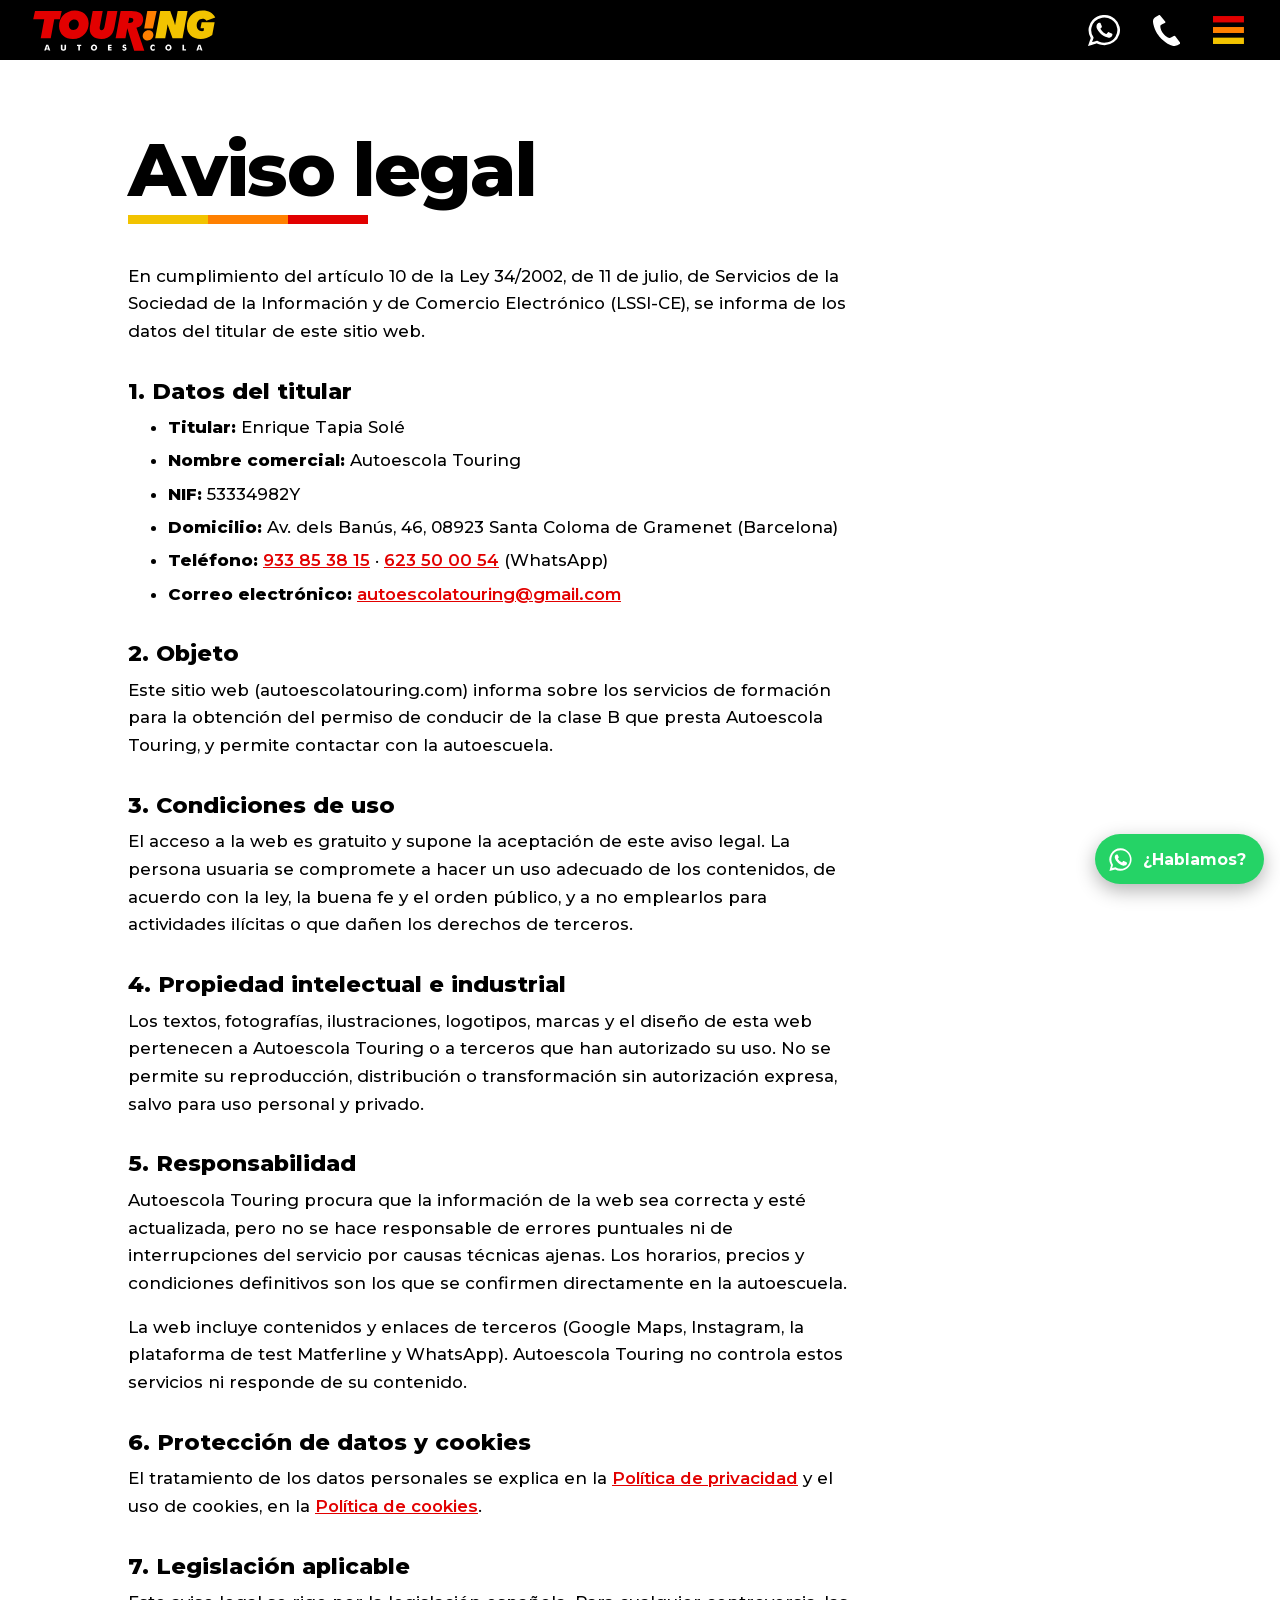
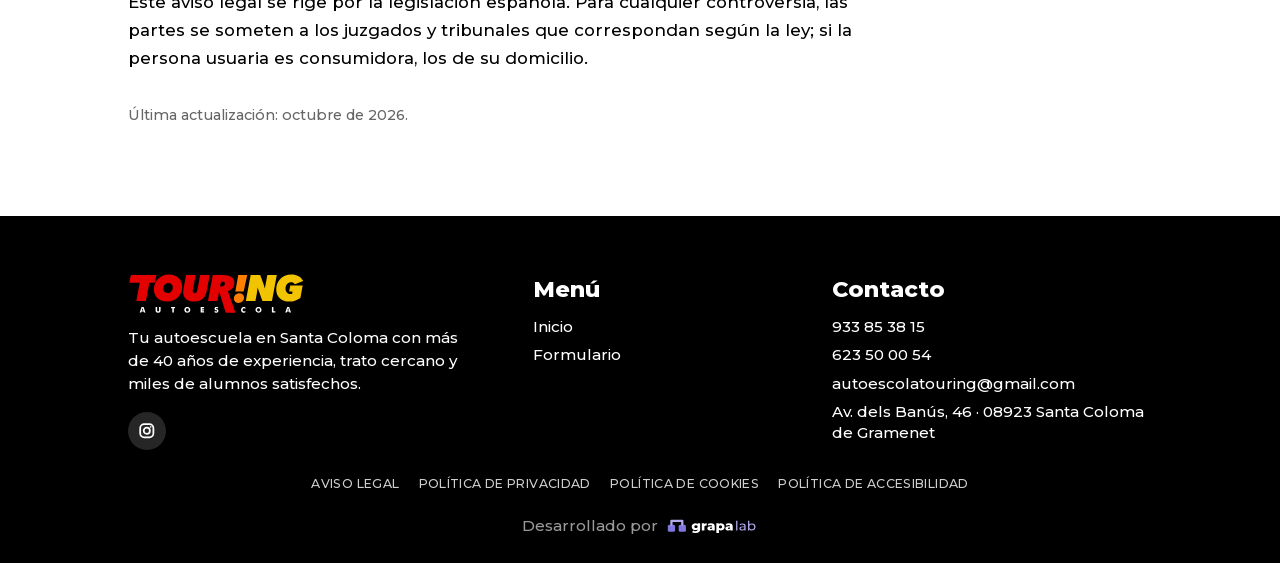
<file: aviso-legal.html>
<!doctype html>
<html lang="es">
<head>
<meta charset="utf-8">
<meta name="viewport" content="width=device-width, initial-scale=1, viewport-fit=cover">
<title>Aviso legal · Autoescola Touring</title>
<meta name="description" content="Aviso legal de Autoescola Touring: datos del titular y condiciones de uso de la web.">
<meta name="theme-color" content="#000000">
<meta name="robots" content="noindex, nofollow"><!-- solo vista previa: lo quita tools/preparar-publicacion.py -->
<link rel="icon" href="favicon.ico?v=2" sizes="any">
<link rel="icon" href="assets/img/favicon-32.png?v=2" type="image/png">
<link rel="apple-touch-icon" href="assets/img/apple-touch-icon.png?v=2">
<link rel="preload" href="assets/fonts/montserrat-latin.woff2" as="font" type="font/woff2" crossorigin>
<link rel="stylesheet" href="css/style.css?v=16">
</head>
<body>
<header class="top" id="inicio">
  <a class="top__logo" href="index.html" aria-label="Touring Autoescola, inicio"><img src="assets/img/touring-logo.svg" alt="Touring Autoescola" width="288" height="64"></a>
  <div class="top__actions">
    <a href="https://wa.me/34623500054" target="_blank" rel="noopener" aria-label="Escríbenos por WhatsApp"><img src="assets/img/icon-whatsapp.svg" alt="" width="28" height="28"></a>
    <a href="tel:+34933853815" aria-label="Llámanos al 933 85 38 15"><img src="assets/img/icon-phone.svg" alt="" width="28" height="28"></a>
    <button type="button" id="menu-open" aria-label="Abrir menú" aria-expanded="false" aria-controls="menu"><img src="assets/img/burger.png" alt="" width="28" height="28"></button>
  </div>
</header>

<div class="menu" id="menu" role="dialog" aria-modal="true" aria-label="Menú principal" hidden>
  <div class="menu__bar">
    <a class="top__logo" href="index.html" aria-label="Touring Autoescola, inicio"><img src="assets/img/touring-logo.svg" alt="Touring Autoescola" width="288" height="64"></a>
    <div class="top__badges">
    <p class="top__loc">Santa Coloma<br>de Gramenet</p>
    <a class="top__google" href="https://www.google.com/maps/search/?api=1&amp;query=Autoescola%20Touring%20Santa%20Coloma%20de%20Gramenet&amp;query_place_id=ChIJkR0CuZC8pBIRcNTIqzfj6sc" target="_blank" rel="noopener" aria-label="Valoración en Google: 5.0 sobre 5"><svg viewBox="0 0 48 48" aria-hidden="true"><path fill="#FFC107" d="M43.611 20.083H42V20H24v8h11.303c-1.649 4.657-6.08 8-11.303 8-6.627 0-12-5.373-12-12s5.373-12 12-12c3.059 0 5.842 1.154 7.961 3.039l5.657-5.657C34.046 6.053 29.268 4 24 4 12.955 4 4 12.955 4 24s8.955 20 20 20 20-8.955 20-20c0-1.341-.138-2.65-.389-3.917z"/><path fill="#FF3D00" d="M6.306 14.691l6.571 4.819C14.655 15.108 18.961 12 24 12c3.059 0 5.842 1.154 7.961 3.039l5.657-5.657C34.046 6.053 29.268 4 24 4 16.318 4 9.656 8.337 6.306 14.691z"/><path fill="#4CAF50" d="M24 44c5.166 0 9.86-1.977 13.409-5.192l-6.19-5.238C29.211 35.091 26.715 36 24 36c-5.202 0-9.619-3.317-11.283-7.946l-6.522 5.025C9.505 39.556 16.227 44 24 44z"/><path fill="#1976D2" d="M43.611 20.083H42V20H24v8h11.303c-.792 2.237-2.231 4.166-4.087 5.571l6.19 5.238C36.971 39.205 44 34 44 24c0-1.341-.138-2.65-.389-3.917z"/></svg><span>Google rating<br><b>5.0</b> <span class="stars" aria-hidden="true">★★★★★</span></span></a>
  </div>
    <div class="menu__actions">
      <a href="https://wa.me/34623500054" target="_blank" rel="noopener" aria-label="Escríbenos por WhatsApp"><img src="assets/img/icon-whatsapp.svg" alt="" width="28" height="28"></a>
      <a href="tel:+34933853815" aria-label="Llámanos al 933 85 38 15"><img src="assets/img/icon-phone.svg" alt="" width="28" height="28"></a>
      <button type="button" id="menu-close" aria-label="Cerrar menú"><img src="assets/img/close.png" alt="" width="28" height="28"></button>
    </div>
  </div>
  <nav aria-label="Secciones"><ul class="menu__list"><li><a href="index.html#por-que">Por qué elegirnos</a></li><li><a href="index.html#ofrecemos">Qué ofrecemos</a></li><li><a href="index.html#resenas">Reseñas</a></li><li><a href="index.html#historia">Historia</a></li><li><a href="index.html#instagram">Instagram</a></li><li><a href="index.html#horario">Horario</a></li><li><a href="index.html#galeria">Galería de imágenes</a></li><li><a href="#formulario">Pregúntanos</a></li><li><a href="index.html#test">Hacer Test</a></li></ul></nav>
  <a class="strip strip--menu" href="https://www.instagram.com/touring.autoescola/" target="_blank" rel="noopener" aria-label="Síguenos en Instagram (se abre en otra pestaña)"><div class="strip__track"><span class="strip__item"><svg viewBox="0 0 24 24" aria-hidden="true" fill="none" stroke="currentColor" stroke-width="2.4" stroke-linecap="round" stroke-linejoin="round"><rect x="3" y="3" width="18" height="18" rx="5.5"/><circle cx="12" cy="12" r="4.2"/><circle cx="17.3" cy="6.7" r="1.1" fill="currentColor" stroke="none"/></svg>Síguenos en Instagram</span><span class="strip__item"><svg viewBox="0 0 24 24" aria-hidden="true" fill="none" stroke="currentColor" stroke-width="2.4" stroke-linecap="round" stroke-linejoin="round"><rect x="3" y="3" width="18" height="18" rx="5.5"/><circle cx="12" cy="12" r="4.2"/><circle cx="17.3" cy="6.7" r="1.1" fill="currentColor" stroke="none"/></svg>Síguenos en Instagram</span><span class="strip__item"><svg viewBox="0 0 24 24" aria-hidden="true" fill="none" stroke="currentColor" stroke-width="2.4" stroke-linecap="round" stroke-linejoin="round"><rect x="3" y="3" width="18" height="18" rx="5.5"/><circle cx="12" cy="12" r="4.2"/><circle cx="17.3" cy="6.7" r="1.1" fill="currentColor" stroke="none"/></svg>Síguenos en Instagram</span><span class="strip__item"><svg viewBox="0 0 24 24" aria-hidden="true" fill="none" stroke="currentColor" stroke-width="2.4" stroke-linecap="round" stroke-linejoin="round"><rect x="3" y="3" width="18" height="18" rx="5.5"/><circle cx="12" cy="12" r="4.2"/><circle cx="17.3" cy="6.7" r="1.1" fill="currentColor" stroke="none"/></svg>Síguenos en Instagram</span><span class="strip__item"><svg viewBox="0 0 24 24" aria-hidden="true" fill="none" stroke="currentColor" stroke-width="2.4" stroke-linecap="round" stroke-linejoin="round"><rect x="3" y="3" width="18" height="18" rx="5.5"/><circle cx="12" cy="12" r="4.2"/><circle cx="17.3" cy="6.7" r="1.1" fill="currentColor" stroke="none"/></svg>Síguenos en Instagram</span><span class="strip__item"><svg viewBox="0 0 24 24" aria-hidden="true" fill="none" stroke="currentColor" stroke-width="2.4" stroke-linecap="round" stroke-linejoin="round"><rect x="3" y="3" width="18" height="18" rx="5.5"/><circle cx="12" cy="12" r="4.2"/><circle cx="17.3" cy="6.7" r="1.1" fill="currentColor" stroke="none"/></svg>Síguenos en Instagram</span><span class="strip__item" aria-hidden="true"><svg viewBox="0 0 24 24" aria-hidden="true" fill="none" stroke="currentColor" stroke-width="2.4" stroke-linecap="round" stroke-linejoin="round"><rect x="3" y="3" width="18" height="18" rx="5.5"/><circle cx="12" cy="12" r="4.2"/><circle cx="17.3" cy="6.7" r="1.1" fill="currentColor" stroke="none"/></svg>Síguenos en Instagram</span><span class="strip__item" aria-hidden="true"><svg viewBox="0 0 24 24" aria-hidden="true" fill="none" stroke="currentColor" stroke-width="2.4" stroke-linecap="round" stroke-linejoin="round"><rect x="3" y="3" width="18" height="18" rx="5.5"/><circle cx="12" cy="12" r="4.2"/><circle cx="17.3" cy="6.7" r="1.1" fill="currentColor" stroke="none"/></svg>Síguenos en Instagram</span><span class="strip__item" aria-hidden="true"><svg viewBox="0 0 24 24" aria-hidden="true" fill="none" stroke="currentColor" stroke-width="2.4" stroke-linecap="round" stroke-linejoin="round"><rect x="3" y="3" width="18" height="18" rx="5.5"/><circle cx="12" cy="12" r="4.2"/><circle cx="17.3" cy="6.7" r="1.1" fill="currentColor" stroke="none"/></svg>Síguenos en Instagram</span><span class="strip__item" aria-hidden="true"><svg viewBox="0 0 24 24" aria-hidden="true" fill="none" stroke="currentColor" stroke-width="2.4" stroke-linecap="round" stroke-linejoin="round"><rect x="3" y="3" width="18" height="18" rx="5.5"/><circle cx="12" cy="12" r="4.2"/><circle cx="17.3" cy="6.7" r="1.1" fill="currentColor" stroke="none"/></svg>Síguenos en Instagram</span><span class="strip__item" aria-hidden="true"><svg viewBox="0 0 24 24" aria-hidden="true" fill="none" stroke="currentColor" stroke-width="2.4" stroke-linecap="round" stroke-linejoin="round"><rect x="3" y="3" width="18" height="18" rx="5.5"/><circle cx="12" cy="12" r="4.2"/><circle cx="17.3" cy="6.7" r="1.1" fill="currentColor" stroke="none"/></svg>Síguenos en Instagram</span><span class="strip__item" aria-hidden="true"><svg viewBox="0 0 24 24" aria-hidden="true" fill="none" stroke="currentColor" stroke-width="2.4" stroke-linecap="round" stroke-linejoin="round"><rect x="3" y="3" width="18" height="18" rx="5.5"/><circle cx="12" cy="12" r="4.2"/><circle cx="17.3" cy="6.7" r="1.1" fill="currentColor" stroke="none"/></svg>Síguenos en Instagram</span></div></a>
</div>

<main class="legal section" id="contenido">
  <div class="wrap">
    <h1 class="title">Aviso legal</h1>
    <div class="bars" aria-hidden="true"><i></i><i></i><i></i></div>
    <div class="legal__body">
<p>En cumplimiento del artículo 10 de la Ley 34/2002, de 11 de julio, de Servicios de la Sociedad de la Información y de Comercio Electrónico (LSSI-CE), se informa de los datos del titular de este sitio web.</p>

<h2>1. Datos del titular</h2>
<ul>
  <li><b>Titular:</b> Enrique Tapia Solé</li>
  <li><b>Nombre comercial:</b> Autoescola Touring</li>
  <li><b>NIF:</b> 53334982Y</li>
  <li><b>Domicilio:</b> Av. dels Banús, 46, 08923 Santa Coloma de Gramenet (Barcelona)</li>
  <li><b>Teléfono:</b> <a href="tel:+34933853815">933 85 38 15</a> · <a href="https://wa.me/34623500054" target="_blank" rel="noopener">623 50 00 54</a> (WhatsApp)</li>
  <li><b>Correo electrónico:</b> <a href="mailto:autoescolatouring@gmail.com">autoescolatouring@gmail.com</a></li>
</ul>

<h2>2. Objeto</h2>
<p>Este sitio web (autoescolatouring.com) informa sobre los servicios de formación para la obtención del permiso de conducir de la clase B que presta Autoescola Touring, y permite contactar con la autoescuela.</p>

<h2>3. Condiciones de uso</h2>
<p>El acceso a la web es gratuito y supone la aceptación de este aviso legal. La persona usuaria se compromete a hacer un uso adecuado de los contenidos, de acuerdo con la ley, la buena fe y el orden público, y a no emplearlos para actividades ilícitas o que dañen los derechos de terceros.</p>

<h2>4. Propiedad intelectual e industrial</h2>
<p>Los textos, fotografías, ilustraciones, logotipos, marcas y el diseño de esta web pertenecen a Autoescola Touring o a terceros que han autorizado su uso. No se permite su reproducción, distribución o transformación sin autorización expresa, salvo para uso personal y privado.</p>

<h2>5. Responsabilidad</h2>
<p>Autoescola Touring procura que la información de la web sea correcta y esté actualizada, pero no se hace responsable de errores puntuales ni de interrupciones del servicio por causas técnicas ajenas. Los horarios, precios y condiciones definitivos son los que se confirmen directamente en la autoescuela.</p>
<p>La web incluye contenidos y enlaces de terceros (Google Maps, Instagram, la plataforma de test Matferline y WhatsApp). Autoescola Touring no controla estos servicios ni responde de su contenido.</p>

<h2>6. Protección de datos y cookies</h2>
<p>El tratamiento de los datos personales se explica en la <a href="politica-de-privacidad.html">Política de privacidad</a> y el uso de cookies, en la <a href="politica-de-cookies.html">Política de cookies</a>.</p>

<h2>7. Legislación aplicable</h2>
<p>Este aviso legal se rige por la legislación española. Para cualquier controversia, las partes se someten a los juzgados y tribunales que correspondan según la ley; si la persona usuaria es consumidora, los de su domicilio.</p>
      <p class="legal__fecha">Última actualización: octubre de 2026.</p>
    </div>
  </div>
</main>
<footer class="foot">
  <div class="wrap">
    <div class="foot__grid">
      <div>
        <img class="foot__logo" src="assets/img/touring-logo.svg" alt="Touring Autoescola" width="288" height="64">
        <p>Tu autoescuela en Santa Coloma con más de 40 años de experiencia, trato cercano y miles de alumnos satisfechos.</p>
        <a class="foot__ig" href="https://www.instagram.com/touring.autoescola/" target="_blank" rel="noopener" aria-label="Instagram de Touring"><svg viewBox="0 0 24 24" aria-hidden="true" fill="none" stroke="currentColor" stroke-width="2.4" stroke-linecap="round" stroke-linejoin="round"><rect x="3" y="3" width="18" height="18" rx="5.5"/><circle cx="12" cy="12" r="4.2"/><circle cx="17.3" cy="6.7" r="1.1" fill="currentColor" stroke="none"/></svg></a>
      </div>
      <div><h2>Menú</h2><ul><li><a href="index.html">Inicio</a></li><li><a href="formulario.html">Formulario</a></li></ul></div>
      <div><h2>Contacto</h2><ul>
        <li><a href="tel:+34933853815">933 85 38 15</a></li>
        <li><a href="https://wa.me/34623500054" target="_blank" rel="noopener">623 50 00 54</a></li>
        <li><a href="mailto:autoescolatouring@gmail.com">autoescolatouring@gmail.com</a></li>
        <li>Av. dels Banús, 46 · 08923 Santa Coloma de Gramenet</li>
      </ul></div>
    </div>
    <nav class="foot__legal" aria-label="Información legal"><a href="aviso-legal.html">Aviso legal</a><a href="politica-de-privacidad.html">Política de privacidad</a><a href="politica-de-cookies.html">Política de cookies</a><a href="politica-de-accesibilidad.html">Política de accesibilidad</a></nav>
    <p class="foot__credit"><a href="https://grapalab.com" target="_blank" rel="noopener">Desarrollado por <img src="assets/img/grapa-lab.svg" alt="Grapa Lab" width="102" height="24"></a></p>
  </div>
</footer>
<a class="wa-float" href="https://wa.me/34623500054?text=Hola%2C%20quiero%20informaci%C3%B3n%20para%20sacarme%20el%20carnet" target="_blank" rel="noopener" aria-label="Escríbenos por WhatsApp"><svg viewBox="0 0 24 24" aria-hidden="true"><path fill="currentColor" d="M12.04 2a9.9 9.9 0 0 0-8.5 15l-1.4 5 5.1-1.3A9.9 9.9 0 1 0 12.04 2zm0 18.1a8.2 8.2 0 0 1-4.2-1.2l-.3-.2-3 .8.8-2.9-.2-.3a8.2 8.2 0 1 1 6.9 3.8zm4.5-6.1c-.2-.1-1.5-.7-1.7-.8-.2-.1-.4-.1-.6.1l-.8 1c-.1.2-.3.2-.5.1a6.7 6.7 0 0 1-3.3-2.9c-.3-.4.2-.4.7-1.4.1-.2 0-.3 0-.4l-.8-1.8c-.2-.5-.4-.4-.6-.4h-.5a1 1 0 0 0-.7.3 3 3 0 0 0-.9 2.2 5.2 5.2 0 0 0 1.1 2.7 11.8 11.8 0 0 0 4.5 4c1.7.7 2.3.8 3.2.6a2.7 2.7 0 0 0 1.8-1.3 2.2 2.2 0 0 0 .2-1.3c-.1-.1-.3-.2-.5-.3z"/></svg><span>¿Hablamos?</span></a>
<script src="js/main.js?v=13" defer></script>
</body>
</html>
</file>
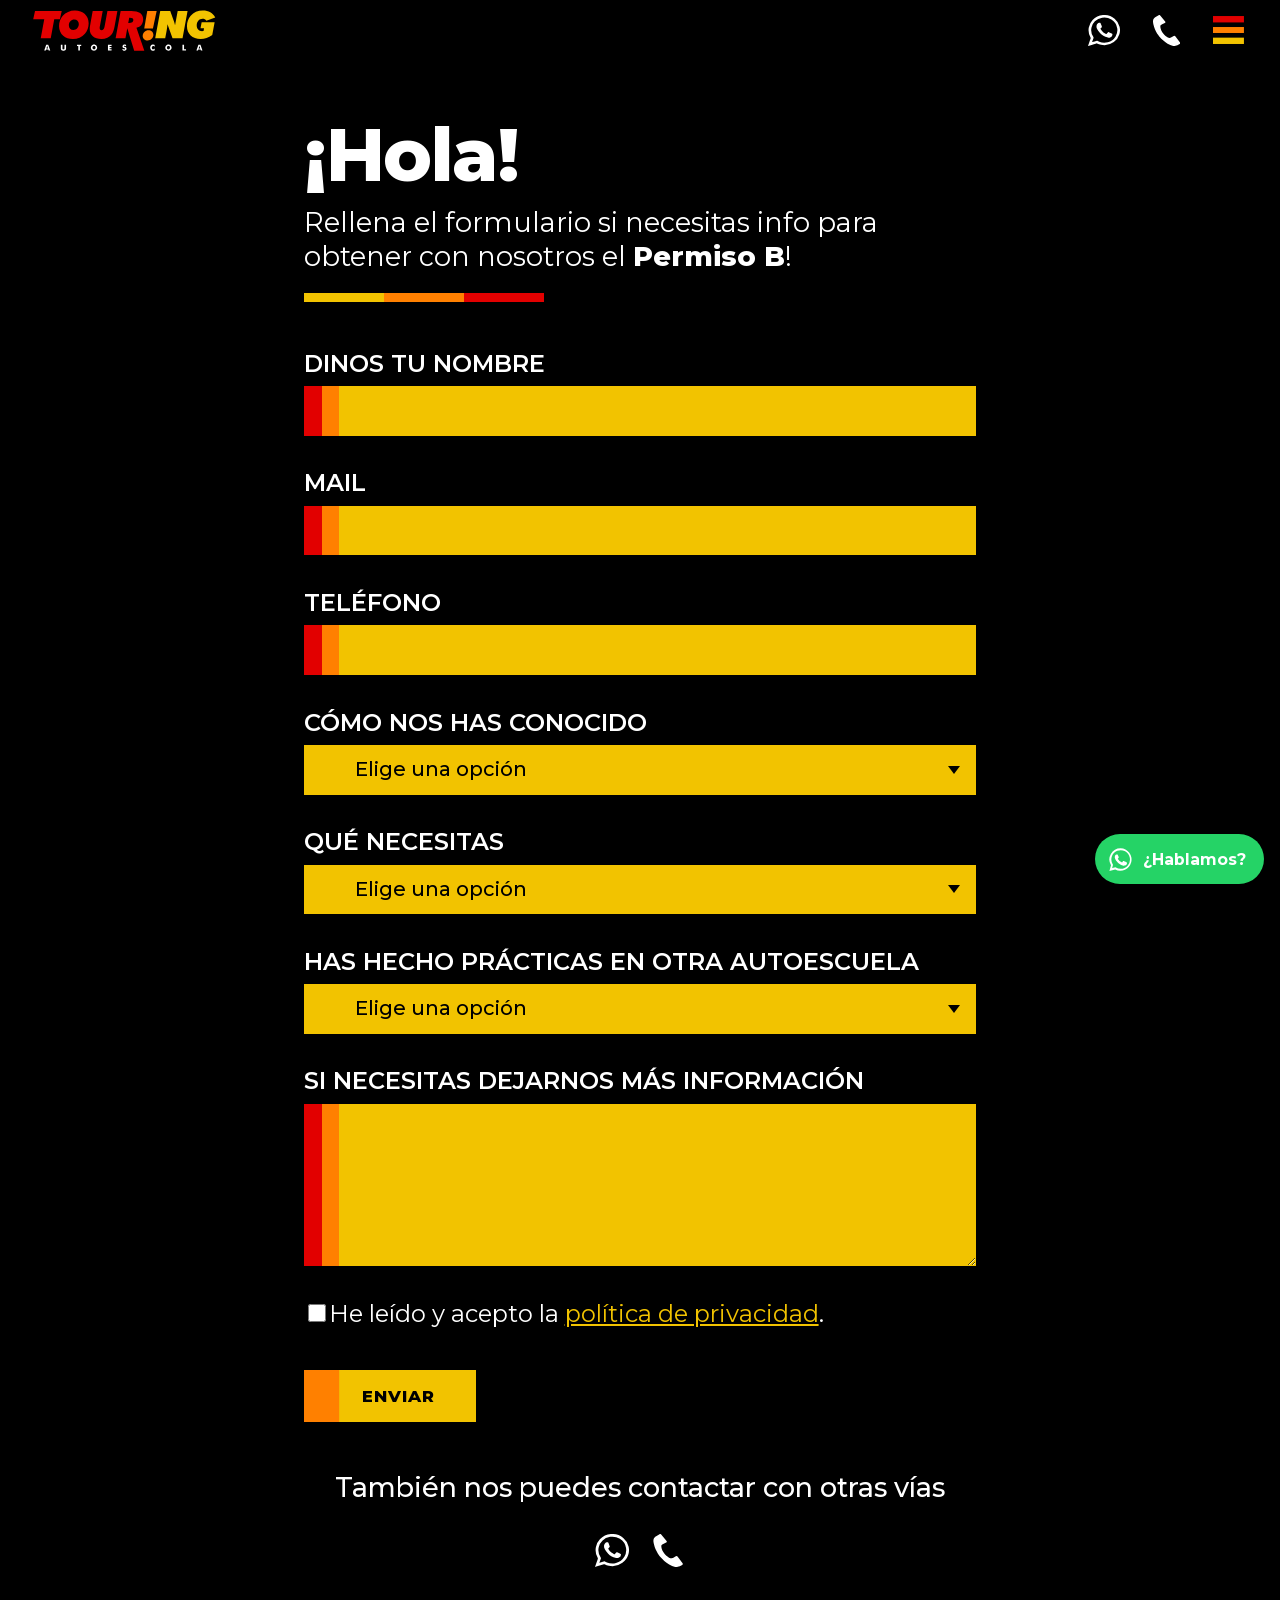
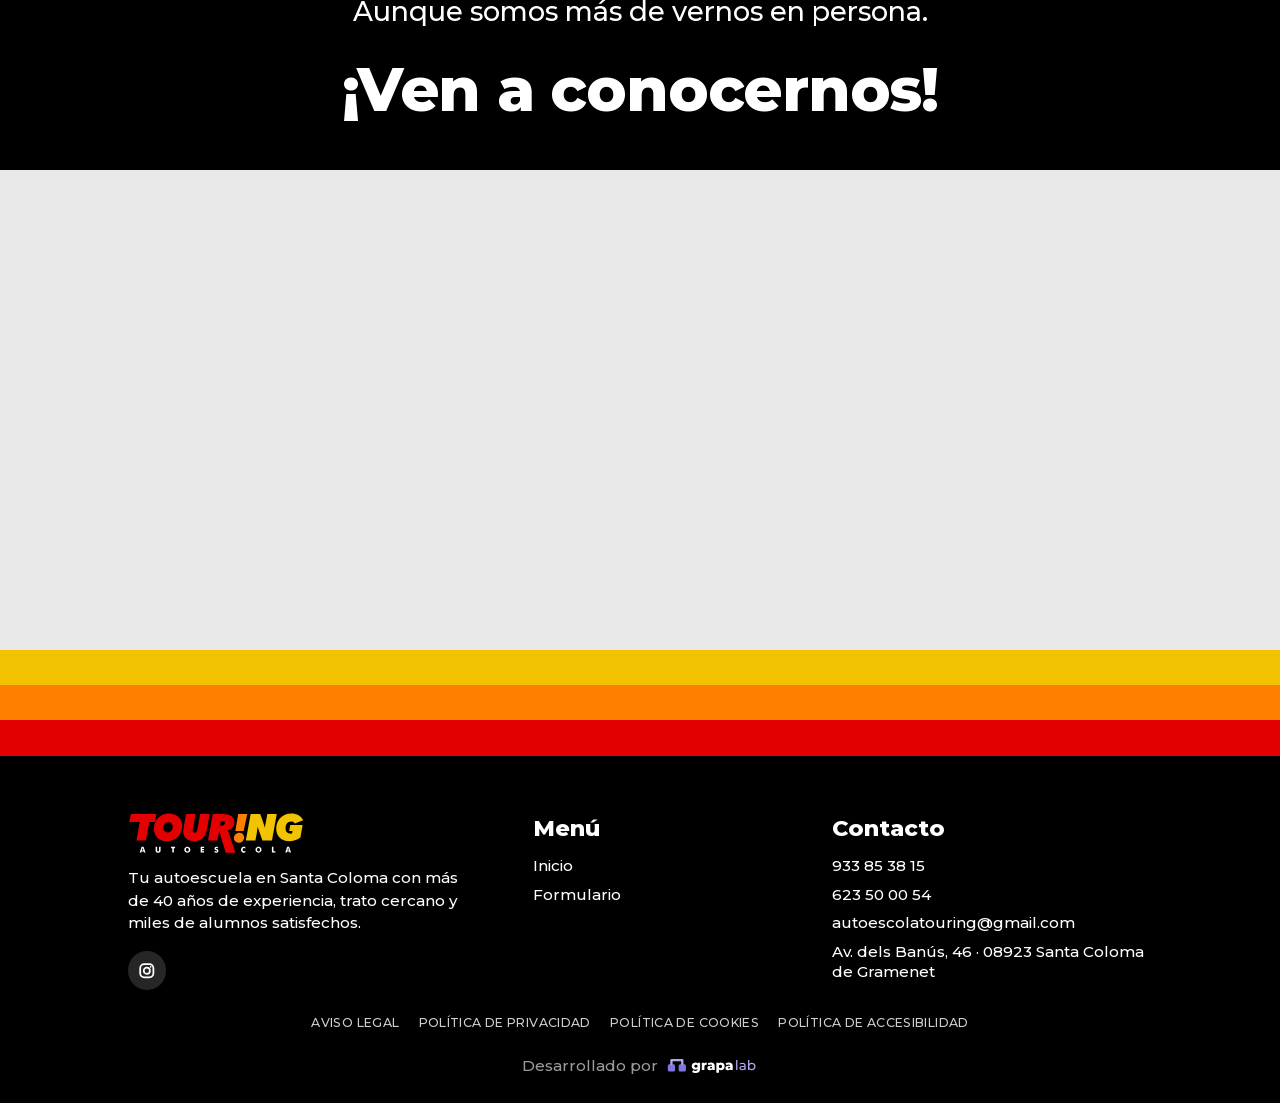
<file: formulario.html>
<!doctype html>
<html lang="es">
<head>
<meta charset="utf-8">
<meta name="viewport" content="width=device-width, initial-scale=1, viewport-fit=cover">
<title>Pregúntanos · Autoescola Touring</title>
<meta name="description" content="Rellena el formulario si necesitas información para sacarte el Permiso B en Autoescola Touring, Santa Coloma de Gramenet.">
<meta name="theme-color" content="#000000">
<meta name="robots" content="noindex, nofollow"><!-- solo vista previa: lo quita tools/preparar-publicacion.py -->
<link rel="icon" href="favicon.ico?v=2" sizes="any">
<link rel="icon" href="assets/img/favicon-32.png?v=2" type="image/png">
<link rel="apple-touch-icon" href="assets/img/apple-touch-icon.png?v=2">
<link rel="preload" href="assets/fonts/montserrat-latin.woff2" as="font" type="font/woff2" crossorigin>
<link rel="stylesheet" href="css/style.css?v=16">
</head>
<body>
<header class="top" id="inicio">
  <a class="top__logo" href="index.html" aria-label="Touring Autoescola, inicio"><img src="assets/img/touring-logo.svg" alt="Touring Autoescola" width="288" height="64"></a>
  <div class="top__actions">
    <a href="https://wa.me/34623500054" target="_blank" rel="noopener" aria-label="Escríbenos por WhatsApp"><img src="assets/img/icon-whatsapp.svg" alt="" width="28" height="28"></a>
    <a href="tel:+34933853815" aria-label="Llámanos al 933 85 38 15"><img src="assets/img/icon-phone.svg" alt="" width="28" height="28"></a>
    <button type="button" id="menu-open" aria-label="Abrir menú" aria-expanded="false" aria-controls="menu"><img src="assets/img/burger.png" alt="" width="28" height="28"></button>
  </div>
</header>

<div class="menu" id="menu" role="dialog" aria-modal="true" aria-label="Menú principal" hidden>
  <div class="menu__bar">
    <a class="top__logo" href="index.html" aria-label="Touring Autoescola, inicio"><img src="assets/img/touring-logo.svg" alt="Touring Autoescola" width="288" height="64"></a>
    <div class="top__badges">
    <p class="top__loc">Santa Coloma<br>de Gramenet</p>
    <a class="top__google" href="https://www.google.com/maps/search/?api=1&amp;query=Autoescola%20Touring%20Santa%20Coloma%20de%20Gramenet&amp;query_place_id=ChIJkR0CuZC8pBIRcNTIqzfj6sc" target="_blank" rel="noopener" aria-label="Valoración en Google: 5.0 sobre 5"><svg viewBox="0 0 48 48" aria-hidden="true"><path fill="#FFC107" d="M43.611 20.083H42V20H24v8h11.303c-1.649 4.657-6.08 8-11.303 8-6.627 0-12-5.373-12-12s5.373-12 12-12c3.059 0 5.842 1.154 7.961 3.039l5.657-5.657C34.046 6.053 29.268 4 24 4 12.955 4 4 12.955 4 24s8.955 20 20 20 20-8.955 20-20c0-1.341-.138-2.65-.389-3.917z"/><path fill="#FF3D00" d="M6.306 14.691l6.571 4.819C14.655 15.108 18.961 12 24 12c3.059 0 5.842 1.154 7.961 3.039l5.657-5.657C34.046 6.053 29.268 4 24 4 16.318 4 9.656 8.337 6.306 14.691z"/><path fill="#4CAF50" d="M24 44c5.166 0 9.86-1.977 13.409-5.192l-6.19-5.238C29.211 35.091 26.715 36 24 36c-5.202 0-9.619-3.317-11.283-7.946l-6.522 5.025C9.505 39.556 16.227 44 24 44z"/><path fill="#1976D2" d="M43.611 20.083H42V20H24v8h11.303c-.792 2.237-2.231 4.166-4.087 5.571l6.19 5.238C36.971 39.205 44 34 44 24c0-1.341-.138-2.65-.389-3.917z"/></svg><span>Google rating<br><b>5.0</b> <span class="stars" aria-hidden="true">★★★★★</span></span></a>
  </div>
    <div class="menu__actions">
      <a href="https://wa.me/34623500054" target="_blank" rel="noopener" aria-label="Escríbenos por WhatsApp"><img src="assets/img/icon-whatsapp.svg" alt="" width="28" height="28"></a>
      <a href="tel:+34933853815" aria-label="Llámanos al 933 85 38 15"><img src="assets/img/icon-phone.svg" alt="" width="28" height="28"></a>
      <button type="button" id="menu-close" aria-label="Cerrar menú"><img src="assets/img/close.png" alt="" width="28" height="28"></button>
    </div>
  </div>
  <nav aria-label="Secciones"><ul class="menu__list"><li><a href="index.html#por-que">Por qué elegirnos</a></li><li><a href="index.html#ofrecemos">Qué ofrecemos</a></li><li><a href="index.html#resenas">Reseñas</a></li><li><a href="index.html#historia">Historia</a></li><li><a href="index.html#instagram">Instagram</a></li><li><a href="index.html#horario">Horario</a></li><li><a href="index.html#galeria">Galería de imágenes</a></li><li><a href="#formulario">Pregúntanos</a></li><li><a href="index.html#test">Hacer Test</a></li></ul></nav>
  <a class="strip strip--menu" href="https://www.instagram.com/touring.autoescola/" target="_blank" rel="noopener" aria-label="Síguenos en Instagram (se abre en otra pestaña)"><div class="strip__track"><span class="strip__item"><svg viewBox="0 0 24 24" aria-hidden="true" fill="none" stroke="currentColor" stroke-width="2.4" stroke-linecap="round" stroke-linejoin="round"><rect x="3" y="3" width="18" height="18" rx="5.5"/><circle cx="12" cy="12" r="4.2"/><circle cx="17.3" cy="6.7" r="1.1" fill="currentColor" stroke="none"/></svg>Síguenos en Instagram</span><span class="strip__item"><svg viewBox="0 0 24 24" aria-hidden="true" fill="none" stroke="currentColor" stroke-width="2.4" stroke-linecap="round" stroke-linejoin="round"><rect x="3" y="3" width="18" height="18" rx="5.5"/><circle cx="12" cy="12" r="4.2"/><circle cx="17.3" cy="6.7" r="1.1" fill="currentColor" stroke="none"/></svg>Síguenos en Instagram</span><span class="strip__item"><svg viewBox="0 0 24 24" aria-hidden="true" fill="none" stroke="currentColor" stroke-width="2.4" stroke-linecap="round" stroke-linejoin="round"><rect x="3" y="3" width="18" height="18" rx="5.5"/><circle cx="12" cy="12" r="4.2"/><circle cx="17.3" cy="6.7" r="1.1" fill="currentColor" stroke="none"/></svg>Síguenos en Instagram</span><span class="strip__item"><svg viewBox="0 0 24 24" aria-hidden="true" fill="none" stroke="currentColor" stroke-width="2.4" stroke-linecap="round" stroke-linejoin="round"><rect x="3" y="3" width="18" height="18" rx="5.5"/><circle cx="12" cy="12" r="4.2"/><circle cx="17.3" cy="6.7" r="1.1" fill="currentColor" stroke="none"/></svg>Síguenos en Instagram</span><span class="strip__item"><svg viewBox="0 0 24 24" aria-hidden="true" fill="none" stroke="currentColor" stroke-width="2.4" stroke-linecap="round" stroke-linejoin="round"><rect x="3" y="3" width="18" height="18" rx="5.5"/><circle cx="12" cy="12" r="4.2"/><circle cx="17.3" cy="6.7" r="1.1" fill="currentColor" stroke="none"/></svg>Síguenos en Instagram</span><span class="strip__item"><svg viewBox="0 0 24 24" aria-hidden="true" fill="none" stroke="currentColor" stroke-width="2.4" stroke-linecap="round" stroke-linejoin="round"><rect x="3" y="3" width="18" height="18" rx="5.5"/><circle cx="12" cy="12" r="4.2"/><circle cx="17.3" cy="6.7" r="1.1" fill="currentColor" stroke="none"/></svg>Síguenos en Instagram</span><span class="strip__item" aria-hidden="true"><svg viewBox="0 0 24 24" aria-hidden="true" fill="none" stroke="currentColor" stroke-width="2.4" stroke-linecap="round" stroke-linejoin="round"><rect x="3" y="3" width="18" height="18" rx="5.5"/><circle cx="12" cy="12" r="4.2"/><circle cx="17.3" cy="6.7" r="1.1" fill="currentColor" stroke="none"/></svg>Síguenos en Instagram</span><span class="strip__item" aria-hidden="true"><svg viewBox="0 0 24 24" aria-hidden="true" fill="none" stroke="currentColor" stroke-width="2.4" stroke-linecap="round" stroke-linejoin="round"><rect x="3" y="3" width="18" height="18" rx="5.5"/><circle cx="12" cy="12" r="4.2"/><circle cx="17.3" cy="6.7" r="1.1" fill="currentColor" stroke="none"/></svg>Síguenos en Instagram</span><span class="strip__item" aria-hidden="true"><svg viewBox="0 0 24 24" aria-hidden="true" fill="none" stroke="currentColor" stroke-width="2.4" stroke-linecap="round" stroke-linejoin="round"><rect x="3" y="3" width="18" height="18" rx="5.5"/><circle cx="12" cy="12" r="4.2"/><circle cx="17.3" cy="6.7" r="1.1" fill="currentColor" stroke="none"/></svg>Síguenos en Instagram</span><span class="strip__item" aria-hidden="true"><svg viewBox="0 0 24 24" aria-hidden="true" fill="none" stroke="currentColor" stroke-width="2.4" stroke-linecap="round" stroke-linejoin="round"><rect x="3" y="3" width="18" height="18" rx="5.5"/><circle cx="12" cy="12" r="4.2"/><circle cx="17.3" cy="6.7" r="1.1" fill="currentColor" stroke="none"/></svg>Síguenos en Instagram</span><span class="strip__item" aria-hidden="true"><svg viewBox="0 0 24 24" aria-hidden="true" fill="none" stroke="currentColor" stroke-width="2.4" stroke-linecap="round" stroke-linejoin="round"><rect x="3" y="3" width="18" height="18" rx="5.5"/><circle cx="12" cy="12" r="4.2"/><circle cx="17.3" cy="6.7" r="1.1" fill="currentColor" stroke="none"/></svg>Síguenos en Instagram</span><span class="strip__item" aria-hidden="true"><svg viewBox="0 0 24 24" aria-hidden="true" fill="none" stroke="currentColor" stroke-width="2.4" stroke-linecap="round" stroke-linejoin="round"><rect x="3" y="3" width="18" height="18" rx="5.5"/><circle cx="12" cy="12" r="4.2"/><circle cx="17.3" cy="6.7" r="1.1" fill="currentColor" stroke="none"/></svg>Síguenos en Instagram</span></div></a>
</div>

<main class="formpage" id="formulario">
  <div class="wrap">
    <div class="form-intro">
      <h1 class="form-h">¡Hola!</h1>
      <p class="form-lead">Rellena el formulario si necesitas info para obtener con nosotros el <b>Permiso B</b>!</p>
      <div class="bars" aria-hidden="true"><i></i><i></i><i></i></div>
    </div>
    <form class="form" id="form-contacto" data-endpoint="" autocomplete="on">
      <div><label for="f-nombre">Dinos tu nombre</label><div class="field"><input id="f-nombre" name="nombre" type="text" autocomplete="name" required></div></div>
      <div><label for="f-mail">Mail</label><div class="field"><input id="f-mail" name="email" type="email" autocomplete="email" required></div></div>
      <div><label for="f-tel">Teléfono</label><div class="field"><input id="f-tel" name="telefono" type="tel" autocomplete="tel" inputmode="tel" required></div></div>
      <div><span class="lab" id="lab-conocio">Cómo nos has conocido</span>
      <details class="dd"><summary class="field" aria-labelledby="lab-conocio"><span class="dd__value" data-ph="Elige una opción"></span></summary>
      <div class="dd__list" role="radiogroup" aria-labelledby="lab-conocio"><label class="dd__opt"><input type="radio" name="conocio" value="Amigo/a o familiar"><span class="dot"></span>Amigo/a o familiar</label><label class="dd__opt"><input type="radio" name="conocio" value="Google Maps"><span class="dot"></span>Google Maps</label><label class="dd__opt"><input type="radio" name="conocio" value="Redes sociales"><span class="dot"></span>Redes sociales</label><label class="dd__opt"><input type="radio" name="conocio" value="Otro"><span class="dot"></span>Otro</label></div></details></div>
      <div><span class="lab" id="lab-necesita">Qué necesitas</span>
      <details class="dd"><summary class="field" aria-labelledby="lab-necesita"><span class="dd__value" data-ph="Elige una opción"></span></summary>
      <div class="dd__list" role="radiogroup" aria-labelledby="lab-necesita"><label class="dd__opt"><input type="radio" name="necesita" value="Teórica y práctica"><span class="dot"></span>Teórica y práctica</label><label class="dd__opt"><input type="radio" name="necesita" value="Solo práctica"><span class="dot"></span>Solo práctica</label><label class="dd__opt"><input type="radio" name="necesita" value="Clases de reciclaje"><span class="dot"></span>Clases de reciclaje</label></div></details></div>
      <div><span class="lab" id="lab-practicas">Has hecho prácticas en otra autoescuela</span>
      <details class="dd"><summary class="field" aria-labelledby="lab-practicas"><span class="dd__value" data-ph="Elige una opción"></span></summary>
      <div class="dd__list" role="radiogroup" aria-labelledby="lab-practicas"><label class="dd__opt"><input type="radio" name="practicas" value="Sí"><span class="dot"></span>Sí</label><label class="dd__opt"><input type="radio" name="practicas" value="No"><span class="dot"></span>No</label></div></details></div>
      <div><label for="f-msg">Si necesitas dejarnos más información</label><div class="field"><textarea id="f-msg" name="mensaje" rows="5"></textarea></div></div>
      <div class="hp" aria-hidden="true"><label>No rellenar<input name="web" tabindex="-1" autocomplete="off"></label></div>
      <label class="check"><input type="checkbox" name="privacidad" required><span>He leído y acepto la <a href="politica-de-privacidad.html" target="_blank">política de privacidad</a>.</span></label>
      <p class="form__err" role="alert" hidden></p>
      <button class="btn btn-send" type="submit">Enviar</button>
    </form>

    <section class="thanks" id="gracias" hidden aria-live="polite">
      <h2>¡Muchas Gracias!</h2>
      <p class="thanks__lead">Te escribiremos lo más pronto posible.</p>
      <div class="bars" aria-hidden="true"><i></i><i></i><i></i></div>
      <p class="thanks__demo">Modo demostración: este formulario todavía no envía los datos a ningún sitio.</p>
    </section>

    <div class="contactline">
      <p>También nos puedes contactar con otras vías</p>
      <div class="contactline__icons"><a href="https://wa.me/34623500054" target="_blank" rel="noopener" aria-label="WhatsApp"><img src="assets/img/icon-whatsapp.svg" alt=""></a><a href="tel:+34933853815" aria-label="Llamar"><img src="assets/img/icon-phone.svg" alt=""></a></div>
      <p>Aunque somos más de vernos en persona.</p>
      <strong>¡Ven a conocernos!</strong>
    </div>
  </div>
  <section class="where" aria-label="Dónde estamos">
    <iframe class="where__map" src="https://maps.google.com/maps?q=Autoescola%20Touring%2C%20Santa%20Coloma%20de%20Gramenet&amp;z=16&amp;output=embed" title="Mapa: Autoescola Touring, Av. dels Banús 46, Santa Coloma de Gramenet" loading="lazy" referrerpolicy="no-referrer-when-downgrade" allowfullscreen></iframe>
    <div class="where__bands" aria-hidden="true"><i></i><i></i><i></i></div>
  </section>
</main>
<footer class="foot">
  <div class="wrap">
    <div class="foot__grid">
      <div>
        <img class="foot__logo" src="assets/img/touring-logo.svg" alt="Touring Autoescola" width="288" height="64">
        <p>Tu autoescuela en Santa Coloma con más de 40 años de experiencia, trato cercano y miles de alumnos satisfechos.</p>
        <a class="foot__ig" href="https://www.instagram.com/touring.autoescola/" target="_blank" rel="noopener" aria-label="Instagram de Touring"><svg viewBox="0 0 24 24" aria-hidden="true" fill="none" stroke="currentColor" stroke-width="2.4" stroke-linecap="round" stroke-linejoin="round"><rect x="3" y="3" width="18" height="18" rx="5.5"/><circle cx="12" cy="12" r="4.2"/><circle cx="17.3" cy="6.7" r="1.1" fill="currentColor" stroke="none"/></svg></a>
      </div>
      <div><h2>Menú</h2><ul><li><a href="index.html">Inicio</a></li><li><a href="formulario.html">Formulario</a></li></ul></div>
      <div><h2>Contacto</h2><ul>
        <li><a href="tel:+34933853815">933 85 38 15</a></li>
        <li><a href="https://wa.me/34623500054" target="_blank" rel="noopener">623 50 00 54</a></li>
        <li><a href="mailto:autoescolatouring@gmail.com">autoescolatouring@gmail.com</a></li>
        <li>Av. dels Banús, 46 · 08923 Santa Coloma de Gramenet</li>
      </ul></div>
    </div>
    <nav class="foot__legal" aria-label="Información legal"><a href="aviso-legal.html">Aviso legal</a><a href="politica-de-privacidad.html">Política de privacidad</a><a href="politica-de-cookies.html">Política de cookies</a><a href="politica-de-accesibilidad.html">Política de accesibilidad</a></nav>
    <p class="foot__credit"><a href="https://grapalab.com" target="_blank" rel="noopener">Desarrollado por <img src="assets/img/grapa-lab.svg" alt="Grapa Lab" width="102" height="24"></a></p>
  </div>
</footer>
<a class="wa-float" href="https://wa.me/34623500054?text=Hola%2C%20quiero%20informaci%C3%B3n%20para%20sacarme%20el%20carnet" target="_blank" rel="noopener" aria-label="Escríbenos por WhatsApp"><svg viewBox="0 0 24 24" aria-hidden="true"><path fill="currentColor" d="M12.04 2a9.9 9.9 0 0 0-8.5 15l-1.4 5 5.1-1.3A9.9 9.9 0 1 0 12.04 2zm0 18.1a8.2 8.2 0 0 1-4.2-1.2l-.3-.2-3 .8.8-2.9-.2-.3a8.2 8.2 0 1 1 6.9 3.8zm4.5-6.1c-.2-.1-1.5-.7-1.7-.8-.2-.1-.4-.1-.6.1l-.8 1c-.1.2-.3.2-.5.1a6.7 6.7 0 0 1-3.3-2.9c-.3-.4.2-.4.7-1.4.1-.2 0-.3 0-.4l-.8-1.8c-.2-.5-.4-.4-.6-.4h-.5a1 1 0 0 0-.7.3 3 3 0 0 0-.9 2.2 5.2 5.2 0 0 0 1.1 2.7 11.8 11.8 0 0 0 4.5 4c1.7.7 2.3.8 3.2.6a2.7 2.7 0 0 0 1.8-1.3 2.2 2.2 0 0 0 .2-1.3c-.1-.1-.3-.2-.5-.3z"/></svg><span>¿Hablamos?</span></a>
<script src="js/main.js?v=13" defer></script>
</body>
</html>
</file>
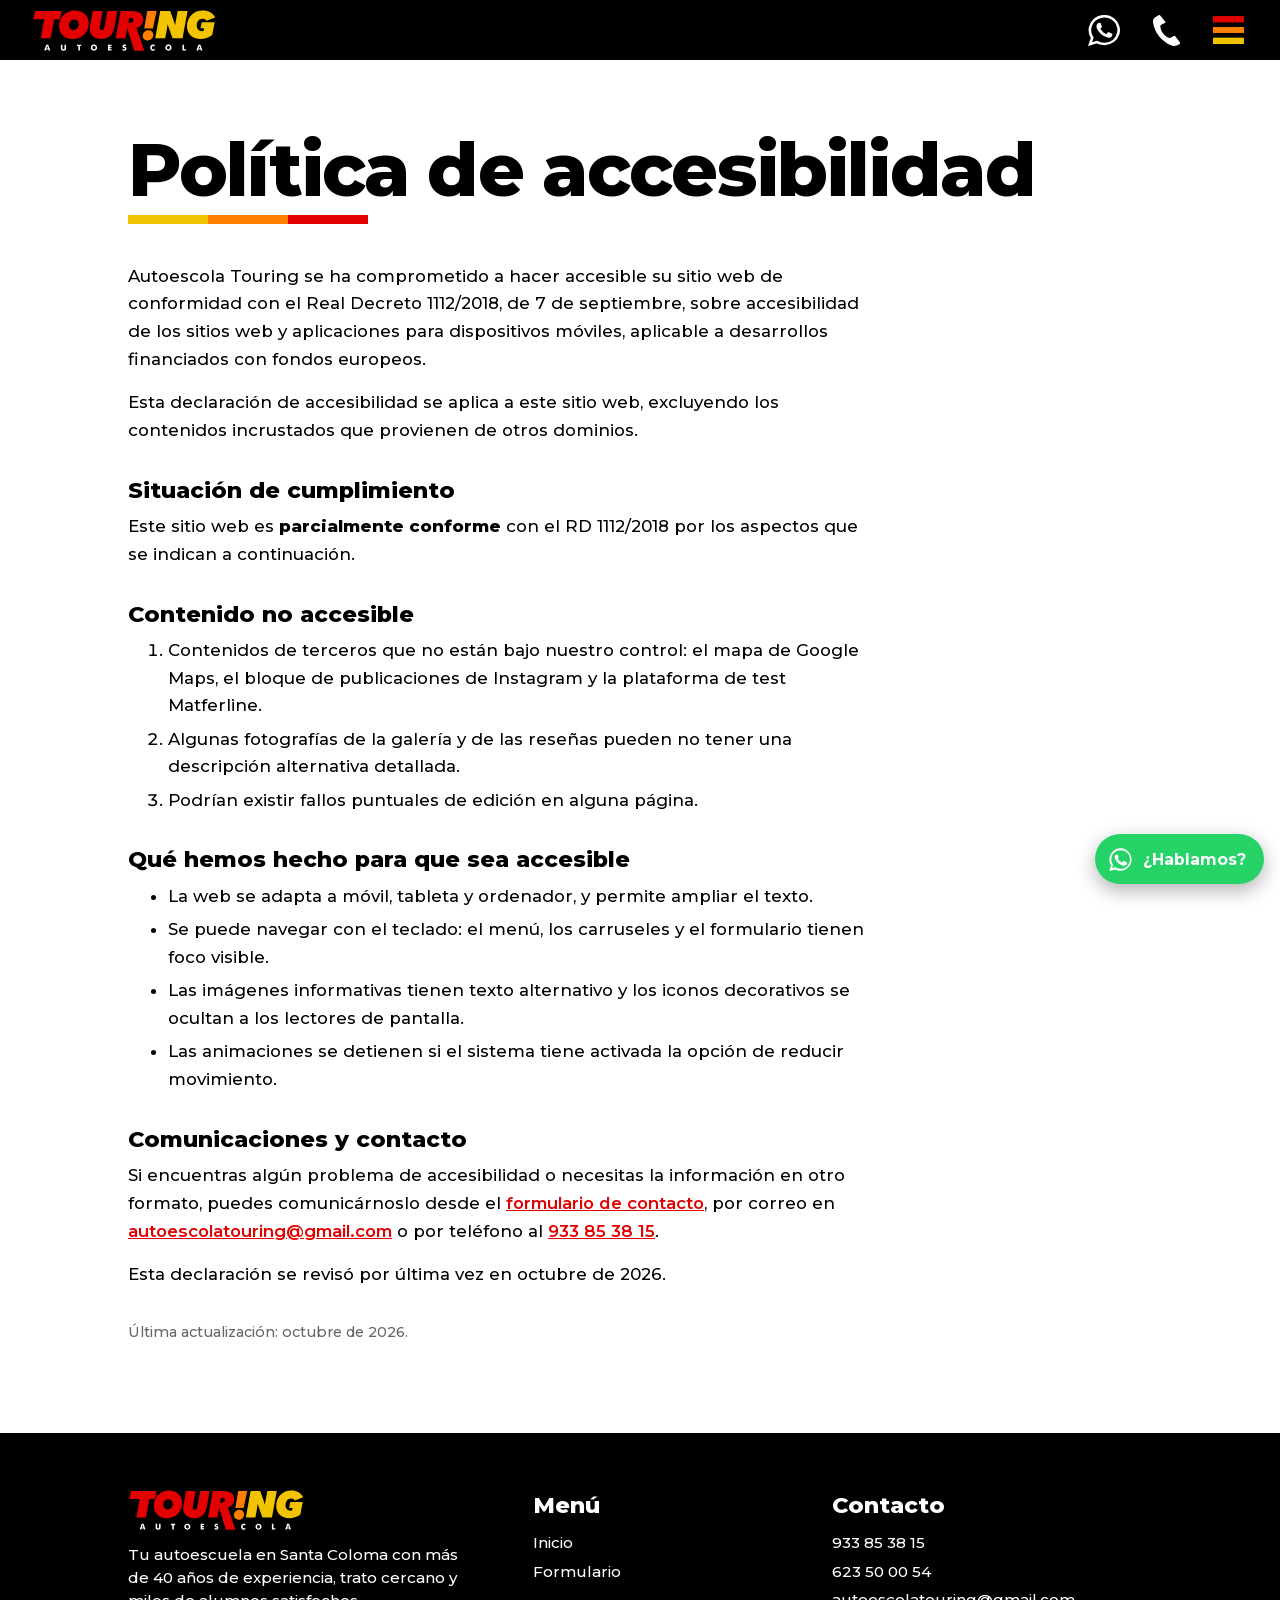
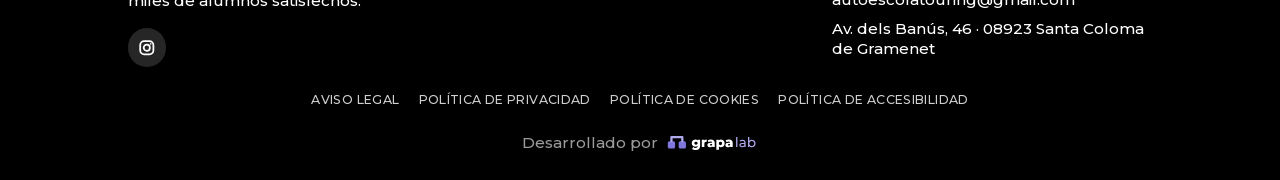
<file: politica-de-accesibilidad.html>
<!doctype html>
<html lang="es">
<head>
<meta charset="utf-8">
<meta name="viewport" content="width=device-width, initial-scale=1, viewport-fit=cover">
<title>Política de accesibilidad · Autoescola Touring</title>
<meta name="description" content="Compromiso de accesibilidad de la web de Autoescola Touring.">
<meta name="theme-color" content="#000000">
<meta name="robots" content="noindex, nofollow"><!-- solo vista previa: lo quita tools/preparar-publicacion.py -->
<link rel="icon" href="favicon.ico?v=2" sizes="any">
<link rel="icon" href="assets/img/favicon-32.png?v=2" type="image/png">
<link rel="apple-touch-icon" href="assets/img/apple-touch-icon.png?v=2">
<link rel="preload" href="assets/fonts/montserrat-latin.woff2" as="font" type="font/woff2" crossorigin>
<link rel="stylesheet" href="css/style.css?v=16">
</head>
<body>
<header class="top" id="inicio">
  <a class="top__logo" href="index.html" aria-label="Touring Autoescola, inicio"><img src="assets/img/touring-logo.svg" alt="Touring Autoescola" width="288" height="64"></a>
  <div class="top__actions">
    <a href="https://wa.me/34623500054" target="_blank" rel="noopener" aria-label="Escríbenos por WhatsApp"><img src="assets/img/icon-whatsapp.svg" alt="" width="28" height="28"></a>
    <a href="tel:+34933853815" aria-label="Llámanos al 933 85 38 15"><img src="assets/img/icon-phone.svg" alt="" width="28" height="28"></a>
    <button type="button" id="menu-open" aria-label="Abrir menú" aria-expanded="false" aria-controls="menu"><img src="assets/img/burger.png" alt="" width="28" height="28"></button>
  </div>
</header>

<div class="menu" id="menu" role="dialog" aria-modal="true" aria-label="Menú principal" hidden>
  <div class="menu__bar">
    <a class="top__logo" href="index.html" aria-label="Touring Autoescola, inicio"><img src="assets/img/touring-logo.svg" alt="Touring Autoescola" width="288" height="64"></a>
    <div class="top__badges">
    <p class="top__loc">Santa Coloma<br>de Gramenet</p>
    <a class="top__google" href="https://www.google.com/maps/search/?api=1&amp;query=Autoescola%20Touring%20Santa%20Coloma%20de%20Gramenet&amp;query_place_id=ChIJkR0CuZC8pBIRcNTIqzfj6sc" target="_blank" rel="noopener" aria-label="Valoración en Google: 5.0 sobre 5"><svg viewBox="0 0 48 48" aria-hidden="true"><path fill="#FFC107" d="M43.611 20.083H42V20H24v8h11.303c-1.649 4.657-6.08 8-11.303 8-6.627 0-12-5.373-12-12s5.373-12 12-12c3.059 0 5.842 1.154 7.961 3.039l5.657-5.657C34.046 6.053 29.268 4 24 4 12.955 4 4 12.955 4 24s8.955 20 20 20 20-8.955 20-20c0-1.341-.138-2.65-.389-3.917z"/><path fill="#FF3D00" d="M6.306 14.691l6.571 4.819C14.655 15.108 18.961 12 24 12c3.059 0 5.842 1.154 7.961 3.039l5.657-5.657C34.046 6.053 29.268 4 24 4 16.318 4 9.656 8.337 6.306 14.691z"/><path fill="#4CAF50" d="M24 44c5.166 0 9.86-1.977 13.409-5.192l-6.19-5.238C29.211 35.091 26.715 36 24 36c-5.202 0-9.619-3.317-11.283-7.946l-6.522 5.025C9.505 39.556 16.227 44 24 44z"/><path fill="#1976D2" d="M43.611 20.083H42V20H24v8h11.303c-.792 2.237-2.231 4.166-4.087 5.571l6.19 5.238C36.971 39.205 44 34 44 24c0-1.341-.138-2.65-.389-3.917z"/></svg><span>Google rating<br><b>5.0</b> <span class="stars" aria-hidden="true">★★★★★</span></span></a>
  </div>
    <div class="menu__actions">
      <a href="https://wa.me/34623500054" target="_blank" rel="noopener" aria-label="Escríbenos por WhatsApp"><img src="assets/img/icon-whatsapp.svg" alt="" width="28" height="28"></a>
      <a href="tel:+34933853815" aria-label="Llámanos al 933 85 38 15"><img src="assets/img/icon-phone.svg" alt="" width="28" height="28"></a>
      <button type="button" id="menu-close" aria-label="Cerrar menú"><img src="assets/img/close.png" alt="" width="28" height="28"></button>
    </div>
  </div>
  <nav aria-label="Secciones"><ul class="menu__list"><li><a href="index.html#por-que">Por qué elegirnos</a></li><li><a href="index.html#ofrecemos">Qué ofrecemos</a></li><li><a href="index.html#resenas">Reseñas</a></li><li><a href="index.html#historia">Historia</a></li><li><a href="index.html#instagram">Instagram</a></li><li><a href="index.html#horario">Horario</a></li><li><a href="index.html#galeria">Galería de imágenes</a></li><li><a href="#formulario">Pregúntanos</a></li><li><a href="index.html#test">Hacer Test</a></li></ul></nav>
  <a class="strip strip--menu" href="https://www.instagram.com/touring.autoescola/" target="_blank" rel="noopener" aria-label="Síguenos en Instagram (se abre en otra pestaña)"><div class="strip__track"><span class="strip__item"><svg viewBox="0 0 24 24" aria-hidden="true" fill="none" stroke="currentColor" stroke-width="2.4" stroke-linecap="round" stroke-linejoin="round"><rect x="3" y="3" width="18" height="18" rx="5.5"/><circle cx="12" cy="12" r="4.2"/><circle cx="17.3" cy="6.7" r="1.1" fill="currentColor" stroke="none"/></svg>Síguenos en Instagram</span><span class="strip__item"><svg viewBox="0 0 24 24" aria-hidden="true" fill="none" stroke="currentColor" stroke-width="2.4" stroke-linecap="round" stroke-linejoin="round"><rect x="3" y="3" width="18" height="18" rx="5.5"/><circle cx="12" cy="12" r="4.2"/><circle cx="17.3" cy="6.7" r="1.1" fill="currentColor" stroke="none"/></svg>Síguenos en Instagram</span><span class="strip__item"><svg viewBox="0 0 24 24" aria-hidden="true" fill="none" stroke="currentColor" stroke-width="2.4" stroke-linecap="round" stroke-linejoin="round"><rect x="3" y="3" width="18" height="18" rx="5.5"/><circle cx="12" cy="12" r="4.2"/><circle cx="17.3" cy="6.7" r="1.1" fill="currentColor" stroke="none"/></svg>Síguenos en Instagram</span><span class="strip__item"><svg viewBox="0 0 24 24" aria-hidden="true" fill="none" stroke="currentColor" stroke-width="2.4" stroke-linecap="round" stroke-linejoin="round"><rect x="3" y="3" width="18" height="18" rx="5.5"/><circle cx="12" cy="12" r="4.2"/><circle cx="17.3" cy="6.7" r="1.1" fill="currentColor" stroke="none"/></svg>Síguenos en Instagram</span><span class="strip__item"><svg viewBox="0 0 24 24" aria-hidden="true" fill="none" stroke="currentColor" stroke-width="2.4" stroke-linecap="round" stroke-linejoin="round"><rect x="3" y="3" width="18" height="18" rx="5.5"/><circle cx="12" cy="12" r="4.2"/><circle cx="17.3" cy="6.7" r="1.1" fill="currentColor" stroke="none"/></svg>Síguenos en Instagram</span><span class="strip__item"><svg viewBox="0 0 24 24" aria-hidden="true" fill="none" stroke="currentColor" stroke-width="2.4" stroke-linecap="round" stroke-linejoin="round"><rect x="3" y="3" width="18" height="18" rx="5.5"/><circle cx="12" cy="12" r="4.2"/><circle cx="17.3" cy="6.7" r="1.1" fill="currentColor" stroke="none"/></svg>Síguenos en Instagram</span><span class="strip__item" aria-hidden="true"><svg viewBox="0 0 24 24" aria-hidden="true" fill="none" stroke="currentColor" stroke-width="2.4" stroke-linecap="round" stroke-linejoin="round"><rect x="3" y="3" width="18" height="18" rx="5.5"/><circle cx="12" cy="12" r="4.2"/><circle cx="17.3" cy="6.7" r="1.1" fill="currentColor" stroke="none"/></svg>Síguenos en Instagram</span><span class="strip__item" aria-hidden="true"><svg viewBox="0 0 24 24" aria-hidden="true" fill="none" stroke="currentColor" stroke-width="2.4" stroke-linecap="round" stroke-linejoin="round"><rect x="3" y="3" width="18" height="18" rx="5.5"/><circle cx="12" cy="12" r="4.2"/><circle cx="17.3" cy="6.7" r="1.1" fill="currentColor" stroke="none"/></svg>Síguenos en Instagram</span><span class="strip__item" aria-hidden="true"><svg viewBox="0 0 24 24" aria-hidden="true" fill="none" stroke="currentColor" stroke-width="2.4" stroke-linecap="round" stroke-linejoin="round"><rect x="3" y="3" width="18" height="18" rx="5.5"/><circle cx="12" cy="12" r="4.2"/><circle cx="17.3" cy="6.7" r="1.1" fill="currentColor" stroke="none"/></svg>Síguenos en Instagram</span><span class="strip__item" aria-hidden="true"><svg viewBox="0 0 24 24" aria-hidden="true" fill="none" stroke="currentColor" stroke-width="2.4" stroke-linecap="round" stroke-linejoin="round"><rect x="3" y="3" width="18" height="18" rx="5.5"/><circle cx="12" cy="12" r="4.2"/><circle cx="17.3" cy="6.7" r="1.1" fill="currentColor" stroke="none"/></svg>Síguenos en Instagram</span><span class="strip__item" aria-hidden="true"><svg viewBox="0 0 24 24" aria-hidden="true" fill="none" stroke="currentColor" stroke-width="2.4" stroke-linecap="round" stroke-linejoin="round"><rect x="3" y="3" width="18" height="18" rx="5.5"/><circle cx="12" cy="12" r="4.2"/><circle cx="17.3" cy="6.7" r="1.1" fill="currentColor" stroke="none"/></svg>Síguenos en Instagram</span><span class="strip__item" aria-hidden="true"><svg viewBox="0 0 24 24" aria-hidden="true" fill="none" stroke="currentColor" stroke-width="2.4" stroke-linecap="round" stroke-linejoin="round"><rect x="3" y="3" width="18" height="18" rx="5.5"/><circle cx="12" cy="12" r="4.2"/><circle cx="17.3" cy="6.7" r="1.1" fill="currentColor" stroke="none"/></svg>Síguenos en Instagram</span></div></a>
</div>

<main class="legal section" id="contenido">
  <div class="wrap">
    <h1 class="title">Política de accesibilidad</h1>
    <div class="bars" aria-hidden="true"><i></i><i></i><i></i></div>
    <div class="legal__body">
<p>Autoescola Touring se ha comprometido a hacer accesible su sitio web de conformidad con el Real Decreto 1112/2018, de 7 de septiembre, sobre accesibilidad de los sitios web y aplicaciones para dispositivos móviles, aplicable a desarrollos financiados con fondos europeos.</p>
<p>Esta declaración de accesibilidad se aplica a este sitio web, excluyendo los contenidos incrustados que provienen de otros dominios.</p>

<h2>Situación de cumplimiento</h2>
<p>Este sitio web es <b>parcialmente conforme</b> con el RD 1112/2018 por los aspectos que se indican a continuación.</p>

<h2>Contenido no accesible</h2>
<ol>
  <li>Contenidos de terceros que no están bajo nuestro control: el mapa de Google Maps, el bloque de publicaciones de Instagram y la plataforma de test Matferline.</li>
  <li>Algunas fotografías de la galería y de las reseñas pueden no tener una descripción alternativa detallada.</li>
  <li>Podrían existir fallos puntuales de edición en alguna página.</li>
</ol>

<h2>Qué hemos hecho para que sea accesible</h2>
<ul>
  <li>La web se adapta a móvil, tableta y ordenador, y permite ampliar el texto.</li>
  <li>Se puede navegar con el teclado: el menú, los carruseles y el formulario tienen foco visible.</li>
  <li>Las imágenes informativas tienen texto alternativo y los iconos decorativos se ocultan a los lectores de pantalla.</li>
  <li>Las animaciones se detienen si el sistema tiene activada la opción de reducir movimiento.</li>
</ul>

<h2>Comunicaciones y contacto</h2>
<p>Si encuentras algún problema de accesibilidad o necesitas la información en otro formato, puedes comunicárnoslo desde el <a href="formulario.html">formulario de contacto</a>, por correo en <a href="mailto:autoescolatouring@gmail.com">autoescolatouring@gmail.com</a> o por teléfono al <a href="tel:+34933853815">933 85 38 15</a>.</p>
<p>Esta declaración se revisó por última vez en octubre de 2026.</p>
      <p class="legal__fecha">Última actualización: octubre de 2026.</p>
    </div>
  </div>
</main>
<footer class="foot">
  <div class="wrap">
    <div class="foot__grid">
      <div>
        <img class="foot__logo" src="assets/img/touring-logo.svg" alt="Touring Autoescola" width="288" height="64">
        <p>Tu autoescuela en Santa Coloma con más de 40 años de experiencia, trato cercano y miles de alumnos satisfechos.</p>
        <a class="foot__ig" href="https://www.instagram.com/touring.autoescola/" target="_blank" rel="noopener" aria-label="Instagram de Touring"><svg viewBox="0 0 24 24" aria-hidden="true" fill="none" stroke="currentColor" stroke-width="2.4" stroke-linecap="round" stroke-linejoin="round"><rect x="3" y="3" width="18" height="18" rx="5.5"/><circle cx="12" cy="12" r="4.2"/><circle cx="17.3" cy="6.7" r="1.1" fill="currentColor" stroke="none"/></svg></a>
      </div>
      <div><h2>Menú</h2><ul><li><a href="index.html">Inicio</a></li><li><a href="formulario.html">Formulario</a></li></ul></div>
      <div><h2>Contacto</h2><ul>
        <li><a href="tel:+34933853815">933 85 38 15</a></li>
        <li><a href="https://wa.me/34623500054" target="_blank" rel="noopener">623 50 00 54</a></li>
        <li><a href="mailto:autoescolatouring@gmail.com">autoescolatouring@gmail.com</a></li>
        <li>Av. dels Banús, 46 · 08923 Santa Coloma de Gramenet</li>
      </ul></div>
    </div>
    <nav class="foot__legal" aria-label="Información legal"><a href="aviso-legal.html">Aviso legal</a><a href="politica-de-privacidad.html">Política de privacidad</a><a href="politica-de-cookies.html">Política de cookies</a><a href="politica-de-accesibilidad.html">Política de accesibilidad</a></nav>
    <p class="foot__credit"><a href="https://grapalab.com" target="_blank" rel="noopener">Desarrollado por <img src="assets/img/grapa-lab.svg" alt="Grapa Lab" width="102" height="24"></a></p>
  </div>
</footer>
<a class="wa-float" href="https://wa.me/34623500054?text=Hola%2C%20quiero%20informaci%C3%B3n%20para%20sacarme%20el%20carnet" target="_blank" rel="noopener" aria-label="Escríbenos por WhatsApp"><svg viewBox="0 0 24 24" aria-hidden="true"><path fill="currentColor" d="M12.04 2a9.9 9.9 0 0 0-8.5 15l-1.4 5 5.1-1.3A9.9 9.9 0 1 0 12.04 2zm0 18.1a8.2 8.2 0 0 1-4.2-1.2l-.3-.2-3 .8.8-2.9-.2-.3a8.2 8.2 0 1 1 6.9 3.8zm4.5-6.1c-.2-.1-1.5-.7-1.7-.8-.2-.1-.4-.1-.6.1l-.8 1c-.1.2-.3.2-.5.1a6.7 6.7 0 0 1-3.3-2.9c-.3-.4.2-.4.7-1.4.1-.2 0-.3 0-.4l-.8-1.8c-.2-.5-.4-.4-.6-.4h-.5a1 1 0 0 0-.7.3 3 3 0 0 0-.9 2.2 5.2 5.2 0 0 0 1.1 2.7 11.8 11.8 0 0 0 4.5 4c1.7.7 2.3.8 3.2.6a2.7 2.7 0 0 0 1.8-1.3 2.2 2.2 0 0 0 .2-1.3c-.1-.1-.3-.2-.5-.3z"/></svg><span>¿Hablamos?</span></a>
<script src="js/main.js?v=13" defer></script>
</body>
</html>
</file>
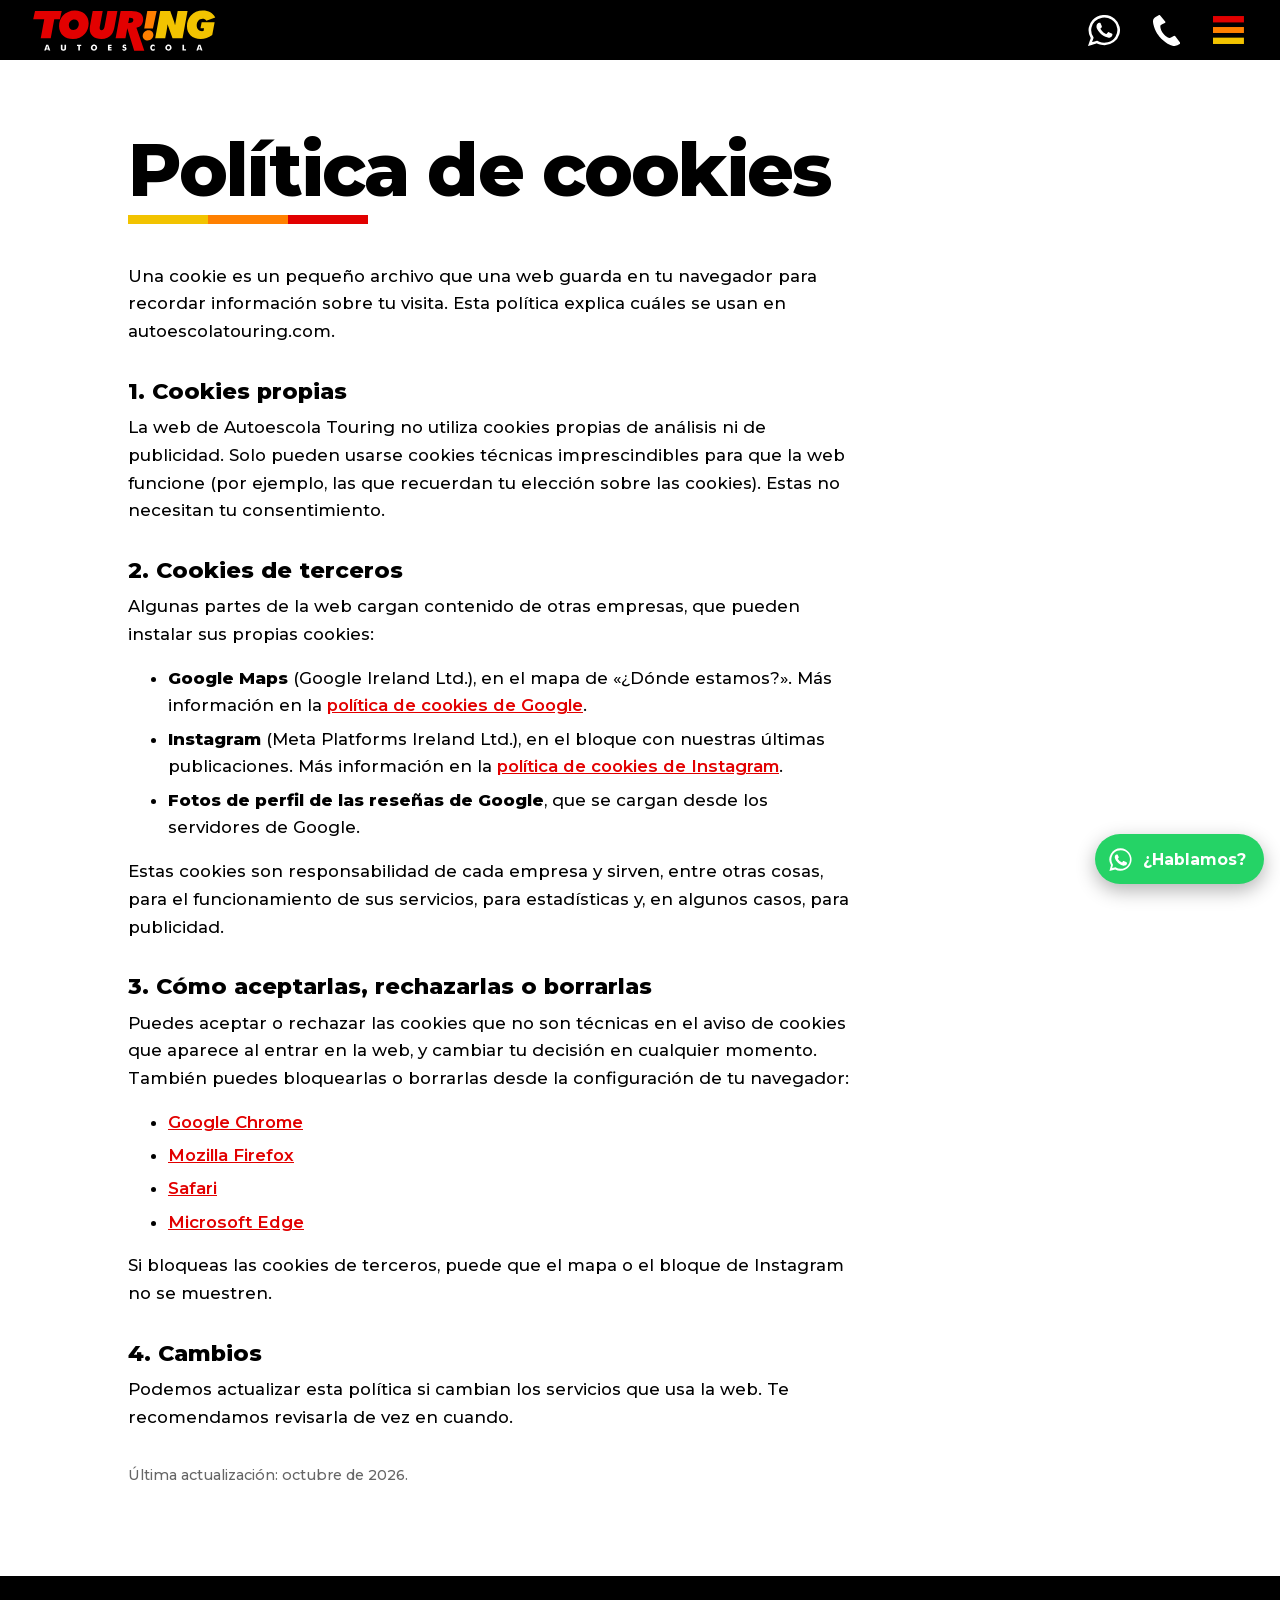
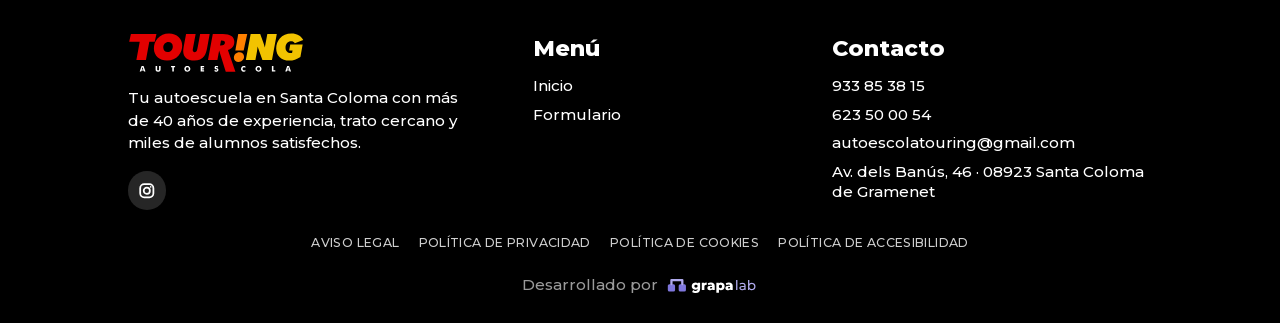
<file: politica-de-cookies.html>
<!doctype html>
<html lang="es">
<head>
<meta charset="utf-8">
<meta name="viewport" content="width=device-width, initial-scale=1, viewport-fit=cover">
<title>Política de cookies · Autoescola Touring</title>
<meta name="description" content="Qué cookies utiliza la web de Autoescola Touring y cómo gestionarlas.">
<meta name="theme-color" content="#000000">
<meta name="robots" content="noindex, nofollow"><!-- solo vista previa: lo quita tools/preparar-publicacion.py -->
<link rel="icon" href="favicon.ico?v=2" sizes="any">
<link rel="icon" href="assets/img/favicon-32.png?v=2" type="image/png">
<link rel="apple-touch-icon" href="assets/img/apple-touch-icon.png?v=2">
<link rel="preload" href="assets/fonts/montserrat-latin.woff2" as="font" type="font/woff2" crossorigin>
<link rel="stylesheet" href="css/style.css?v=16">
</head>
<body>
<header class="top" id="inicio">
  <a class="top__logo" href="index.html" aria-label="Touring Autoescola, inicio"><img src="assets/img/touring-logo.svg" alt="Touring Autoescola" width="288" height="64"></a>
  <div class="top__actions">
    <a href="https://wa.me/34623500054" target="_blank" rel="noopener" aria-label="Escríbenos por WhatsApp"><img src="assets/img/icon-whatsapp.svg" alt="" width="28" height="28"></a>
    <a href="tel:+34933853815" aria-label="Llámanos al 933 85 38 15"><img src="assets/img/icon-phone.svg" alt="" width="28" height="28"></a>
    <button type="button" id="menu-open" aria-label="Abrir menú" aria-expanded="false" aria-controls="menu"><img src="assets/img/burger.png" alt="" width="28" height="28"></button>
  </div>
</header>

<div class="menu" id="menu" role="dialog" aria-modal="true" aria-label="Menú principal" hidden>
  <div class="menu__bar">
    <a class="top__logo" href="index.html" aria-label="Touring Autoescola, inicio"><img src="assets/img/touring-logo.svg" alt="Touring Autoescola" width="288" height="64"></a>
    <div class="top__badges">
    <p class="top__loc">Santa Coloma<br>de Gramenet</p>
    <a class="top__google" href="https://www.google.com/maps/search/?api=1&amp;query=Autoescola%20Touring%20Santa%20Coloma%20de%20Gramenet&amp;query_place_id=ChIJkR0CuZC8pBIRcNTIqzfj6sc" target="_blank" rel="noopener" aria-label="Valoración en Google: 5.0 sobre 5"><svg viewBox="0 0 48 48" aria-hidden="true"><path fill="#FFC107" d="M43.611 20.083H42V20H24v8h11.303c-1.649 4.657-6.08 8-11.303 8-6.627 0-12-5.373-12-12s5.373-12 12-12c3.059 0 5.842 1.154 7.961 3.039l5.657-5.657C34.046 6.053 29.268 4 24 4 12.955 4 4 12.955 4 24s8.955 20 20 20 20-8.955 20-20c0-1.341-.138-2.65-.389-3.917z"/><path fill="#FF3D00" d="M6.306 14.691l6.571 4.819C14.655 15.108 18.961 12 24 12c3.059 0 5.842 1.154 7.961 3.039l5.657-5.657C34.046 6.053 29.268 4 24 4 16.318 4 9.656 8.337 6.306 14.691z"/><path fill="#4CAF50" d="M24 44c5.166 0 9.86-1.977 13.409-5.192l-6.19-5.238C29.211 35.091 26.715 36 24 36c-5.202 0-9.619-3.317-11.283-7.946l-6.522 5.025C9.505 39.556 16.227 44 24 44z"/><path fill="#1976D2" d="M43.611 20.083H42V20H24v8h11.303c-.792 2.237-2.231 4.166-4.087 5.571l6.19 5.238C36.971 39.205 44 34 44 24c0-1.341-.138-2.65-.389-3.917z"/></svg><span>Google rating<br><b>5.0</b> <span class="stars" aria-hidden="true">★★★★★</span></span></a>
  </div>
    <div class="menu__actions">
      <a href="https://wa.me/34623500054" target="_blank" rel="noopener" aria-label="Escríbenos por WhatsApp"><img src="assets/img/icon-whatsapp.svg" alt="" width="28" height="28"></a>
      <a href="tel:+34933853815" aria-label="Llámanos al 933 85 38 15"><img src="assets/img/icon-phone.svg" alt="" width="28" height="28"></a>
      <button type="button" id="menu-close" aria-label="Cerrar menú"><img src="assets/img/close.png" alt="" width="28" height="28"></button>
    </div>
  </div>
  <nav aria-label="Secciones"><ul class="menu__list"><li><a href="index.html#por-que">Por qué elegirnos</a></li><li><a href="index.html#ofrecemos">Qué ofrecemos</a></li><li><a href="index.html#resenas">Reseñas</a></li><li><a href="index.html#historia">Historia</a></li><li><a href="index.html#instagram">Instagram</a></li><li><a href="index.html#horario">Horario</a></li><li><a href="index.html#galeria">Galería de imágenes</a></li><li><a href="#formulario">Pregúntanos</a></li><li><a href="index.html#test">Hacer Test</a></li></ul></nav>
  <a class="strip strip--menu" href="https://www.instagram.com/touring.autoescola/" target="_blank" rel="noopener" aria-label="Síguenos en Instagram (se abre en otra pestaña)"><div class="strip__track"><span class="strip__item"><svg viewBox="0 0 24 24" aria-hidden="true" fill="none" stroke="currentColor" stroke-width="2.4" stroke-linecap="round" stroke-linejoin="round"><rect x="3" y="3" width="18" height="18" rx="5.5"/><circle cx="12" cy="12" r="4.2"/><circle cx="17.3" cy="6.7" r="1.1" fill="currentColor" stroke="none"/></svg>Síguenos en Instagram</span><span class="strip__item"><svg viewBox="0 0 24 24" aria-hidden="true" fill="none" stroke="currentColor" stroke-width="2.4" stroke-linecap="round" stroke-linejoin="round"><rect x="3" y="3" width="18" height="18" rx="5.5"/><circle cx="12" cy="12" r="4.2"/><circle cx="17.3" cy="6.7" r="1.1" fill="currentColor" stroke="none"/></svg>Síguenos en Instagram</span><span class="strip__item"><svg viewBox="0 0 24 24" aria-hidden="true" fill="none" stroke="currentColor" stroke-width="2.4" stroke-linecap="round" stroke-linejoin="round"><rect x="3" y="3" width="18" height="18" rx="5.5"/><circle cx="12" cy="12" r="4.2"/><circle cx="17.3" cy="6.7" r="1.1" fill="currentColor" stroke="none"/></svg>Síguenos en Instagram</span><span class="strip__item"><svg viewBox="0 0 24 24" aria-hidden="true" fill="none" stroke="currentColor" stroke-width="2.4" stroke-linecap="round" stroke-linejoin="round"><rect x="3" y="3" width="18" height="18" rx="5.5"/><circle cx="12" cy="12" r="4.2"/><circle cx="17.3" cy="6.7" r="1.1" fill="currentColor" stroke="none"/></svg>Síguenos en Instagram</span><span class="strip__item"><svg viewBox="0 0 24 24" aria-hidden="true" fill="none" stroke="currentColor" stroke-width="2.4" stroke-linecap="round" stroke-linejoin="round"><rect x="3" y="3" width="18" height="18" rx="5.5"/><circle cx="12" cy="12" r="4.2"/><circle cx="17.3" cy="6.7" r="1.1" fill="currentColor" stroke="none"/></svg>Síguenos en Instagram</span><span class="strip__item"><svg viewBox="0 0 24 24" aria-hidden="true" fill="none" stroke="currentColor" stroke-width="2.4" stroke-linecap="round" stroke-linejoin="round"><rect x="3" y="3" width="18" height="18" rx="5.5"/><circle cx="12" cy="12" r="4.2"/><circle cx="17.3" cy="6.7" r="1.1" fill="currentColor" stroke="none"/></svg>Síguenos en Instagram</span><span class="strip__item" aria-hidden="true"><svg viewBox="0 0 24 24" aria-hidden="true" fill="none" stroke="currentColor" stroke-width="2.4" stroke-linecap="round" stroke-linejoin="round"><rect x="3" y="3" width="18" height="18" rx="5.5"/><circle cx="12" cy="12" r="4.2"/><circle cx="17.3" cy="6.7" r="1.1" fill="currentColor" stroke="none"/></svg>Síguenos en Instagram</span><span class="strip__item" aria-hidden="true"><svg viewBox="0 0 24 24" aria-hidden="true" fill="none" stroke="currentColor" stroke-width="2.4" stroke-linecap="round" stroke-linejoin="round"><rect x="3" y="3" width="18" height="18" rx="5.5"/><circle cx="12" cy="12" r="4.2"/><circle cx="17.3" cy="6.7" r="1.1" fill="currentColor" stroke="none"/></svg>Síguenos en Instagram</span><span class="strip__item" aria-hidden="true"><svg viewBox="0 0 24 24" aria-hidden="true" fill="none" stroke="currentColor" stroke-width="2.4" stroke-linecap="round" stroke-linejoin="round"><rect x="3" y="3" width="18" height="18" rx="5.5"/><circle cx="12" cy="12" r="4.2"/><circle cx="17.3" cy="6.7" r="1.1" fill="currentColor" stroke="none"/></svg>Síguenos en Instagram</span><span class="strip__item" aria-hidden="true"><svg viewBox="0 0 24 24" aria-hidden="true" fill="none" stroke="currentColor" stroke-width="2.4" stroke-linecap="round" stroke-linejoin="round"><rect x="3" y="3" width="18" height="18" rx="5.5"/><circle cx="12" cy="12" r="4.2"/><circle cx="17.3" cy="6.7" r="1.1" fill="currentColor" stroke="none"/></svg>Síguenos en Instagram</span><span class="strip__item" aria-hidden="true"><svg viewBox="0 0 24 24" aria-hidden="true" fill="none" stroke="currentColor" stroke-width="2.4" stroke-linecap="round" stroke-linejoin="round"><rect x="3" y="3" width="18" height="18" rx="5.5"/><circle cx="12" cy="12" r="4.2"/><circle cx="17.3" cy="6.7" r="1.1" fill="currentColor" stroke="none"/></svg>Síguenos en Instagram</span><span class="strip__item" aria-hidden="true"><svg viewBox="0 0 24 24" aria-hidden="true" fill="none" stroke="currentColor" stroke-width="2.4" stroke-linecap="round" stroke-linejoin="round"><rect x="3" y="3" width="18" height="18" rx="5.5"/><circle cx="12" cy="12" r="4.2"/><circle cx="17.3" cy="6.7" r="1.1" fill="currentColor" stroke="none"/></svg>Síguenos en Instagram</span></div></a>
</div>

<main class="legal section" id="contenido">
  <div class="wrap">
    <h1 class="title">Política de cookies</h1>
    <div class="bars" aria-hidden="true"><i></i><i></i><i></i></div>
    <div class="legal__body">
<p>Una cookie es un pequeño archivo que una web guarda en tu navegador para recordar información sobre tu visita. Esta política explica cuáles se usan en autoescolatouring.com.</p>

<h2>1. Cookies propias</h2>
<p>La web de Autoescola Touring no utiliza cookies propias de análisis ni de publicidad. Solo pueden usarse cookies técnicas imprescindibles para que la web funcione (por ejemplo, las que recuerdan tu elección sobre las cookies). Estas no necesitan tu consentimiento.</p>

<h2>2. Cookies de terceros</h2>
<p>Algunas partes de la web cargan contenido de otras empresas, que pueden instalar sus propias cookies:</p>
<ul>
  <li><b>Google Maps</b> (Google Ireland Ltd.), en el mapa de «¿Dónde estamos?». Más información en la <a href="https://policies.google.com/technologies/cookies" target="_blank" rel="noopener">política de cookies de Google</a>.</li>
  <li><b>Instagram</b> (Meta Platforms Ireland Ltd.), en el bloque con nuestras últimas publicaciones. Más información en la <a href="https://privacycenter.instagram.com/policies/cookies/" target="_blank" rel="noopener">política de cookies de Instagram</a>.</li>
  <li><b>Fotos de perfil de las reseñas de Google</b>, que se cargan desde los servidores de Google.</li>
</ul>
<p>Estas cookies son responsabilidad de cada empresa y sirven, entre otras cosas, para el funcionamiento de sus servicios, para estadísticas y, en algunos casos, para publicidad.</p>

<h2>3. Cómo aceptarlas, rechazarlas o borrarlas</h2>
<p>Puedes aceptar o rechazar las cookies que no son técnicas en el aviso de cookies que aparece al entrar en la web, y cambiar tu decisión en cualquier momento. También puedes bloquearlas o borrarlas desde la configuración de tu navegador:</p>
<ul>
  <li><a href="https://support.google.com/chrome/answer/95647" target="_blank" rel="noopener">Google Chrome</a></li>
  <li><a href="https://support.mozilla.org/es/kb/Borrar%20cookies" target="_blank" rel="noopener">Mozilla Firefox</a></li>
  <li><a href="https://support.apple.com/es-es/105082" target="_blank" rel="noopener">Safari</a></li>
  <li><a href="https://support.microsoft.com/es-es/microsoft-edge" target="_blank" rel="noopener">Microsoft Edge</a></li>
</ul>
<p>Si bloqueas las cookies de terceros, puede que el mapa o el bloque de Instagram no se muestren.</p>

<h2>4. Cambios</h2>
<p>Podemos actualizar esta política si cambian los servicios que usa la web. Te recomendamos revisarla de vez en cuando.</p>
      <p class="legal__fecha">Última actualización: octubre de 2026.</p>
    </div>
  </div>
</main>
<footer class="foot">
  <div class="wrap">
    <div class="foot__grid">
      <div>
        <img class="foot__logo" src="assets/img/touring-logo.svg" alt="Touring Autoescola" width="288" height="64">
        <p>Tu autoescuela en Santa Coloma con más de 40 años de experiencia, trato cercano y miles de alumnos satisfechos.</p>
        <a class="foot__ig" href="https://www.instagram.com/touring.autoescola/" target="_blank" rel="noopener" aria-label="Instagram de Touring"><svg viewBox="0 0 24 24" aria-hidden="true" fill="none" stroke="currentColor" stroke-width="2.4" stroke-linecap="round" stroke-linejoin="round"><rect x="3" y="3" width="18" height="18" rx="5.5"/><circle cx="12" cy="12" r="4.2"/><circle cx="17.3" cy="6.7" r="1.1" fill="currentColor" stroke="none"/></svg></a>
      </div>
      <div><h2>Menú</h2><ul><li><a href="index.html">Inicio</a></li><li><a href="formulario.html">Formulario</a></li></ul></div>
      <div><h2>Contacto</h2><ul>
        <li><a href="tel:+34933853815">933 85 38 15</a></li>
        <li><a href="https://wa.me/34623500054" target="_blank" rel="noopener">623 50 00 54</a></li>
        <li><a href="mailto:autoescolatouring@gmail.com">autoescolatouring@gmail.com</a></li>
        <li>Av. dels Banús, 46 · 08923 Santa Coloma de Gramenet</li>
      </ul></div>
    </div>
    <nav class="foot__legal" aria-label="Información legal"><a href="aviso-legal.html">Aviso legal</a><a href="politica-de-privacidad.html">Política de privacidad</a><a href="politica-de-cookies.html">Política de cookies</a><a href="politica-de-accesibilidad.html">Política de accesibilidad</a></nav>
    <p class="foot__credit"><a href="https://grapalab.com" target="_blank" rel="noopener">Desarrollado por <img src="assets/img/grapa-lab.svg" alt="Grapa Lab" width="102" height="24"></a></p>
  </div>
</footer>
<a class="wa-float" href="https://wa.me/34623500054?text=Hola%2C%20quiero%20informaci%C3%B3n%20para%20sacarme%20el%20carnet" target="_blank" rel="noopener" aria-label="Escríbenos por WhatsApp"><svg viewBox="0 0 24 24" aria-hidden="true"><path fill="currentColor" d="M12.04 2a9.9 9.9 0 0 0-8.5 15l-1.4 5 5.1-1.3A9.9 9.9 0 1 0 12.04 2zm0 18.1a8.2 8.2 0 0 1-4.2-1.2l-.3-.2-3 .8.8-2.9-.2-.3a8.2 8.2 0 1 1 6.9 3.8zm4.5-6.1c-.2-.1-1.5-.7-1.7-.8-.2-.1-.4-.1-.6.1l-.8 1c-.1.2-.3.2-.5.1a6.7 6.7 0 0 1-3.3-2.9c-.3-.4.2-.4.7-1.4.1-.2 0-.3 0-.4l-.8-1.8c-.2-.5-.4-.4-.6-.4h-.5a1 1 0 0 0-.7.3 3 3 0 0 0-.9 2.2 5.2 5.2 0 0 0 1.1 2.7 11.8 11.8 0 0 0 4.5 4c1.7.7 2.3.8 3.2.6a2.7 2.7 0 0 0 1.8-1.3 2.2 2.2 0 0 0 .2-1.3c-.1-.1-.3-.2-.5-.3z"/></svg><span>¿Hablamos?</span></a>
<script src="js/main.js?v=13" defer></script>
</body>
</html>
</file>
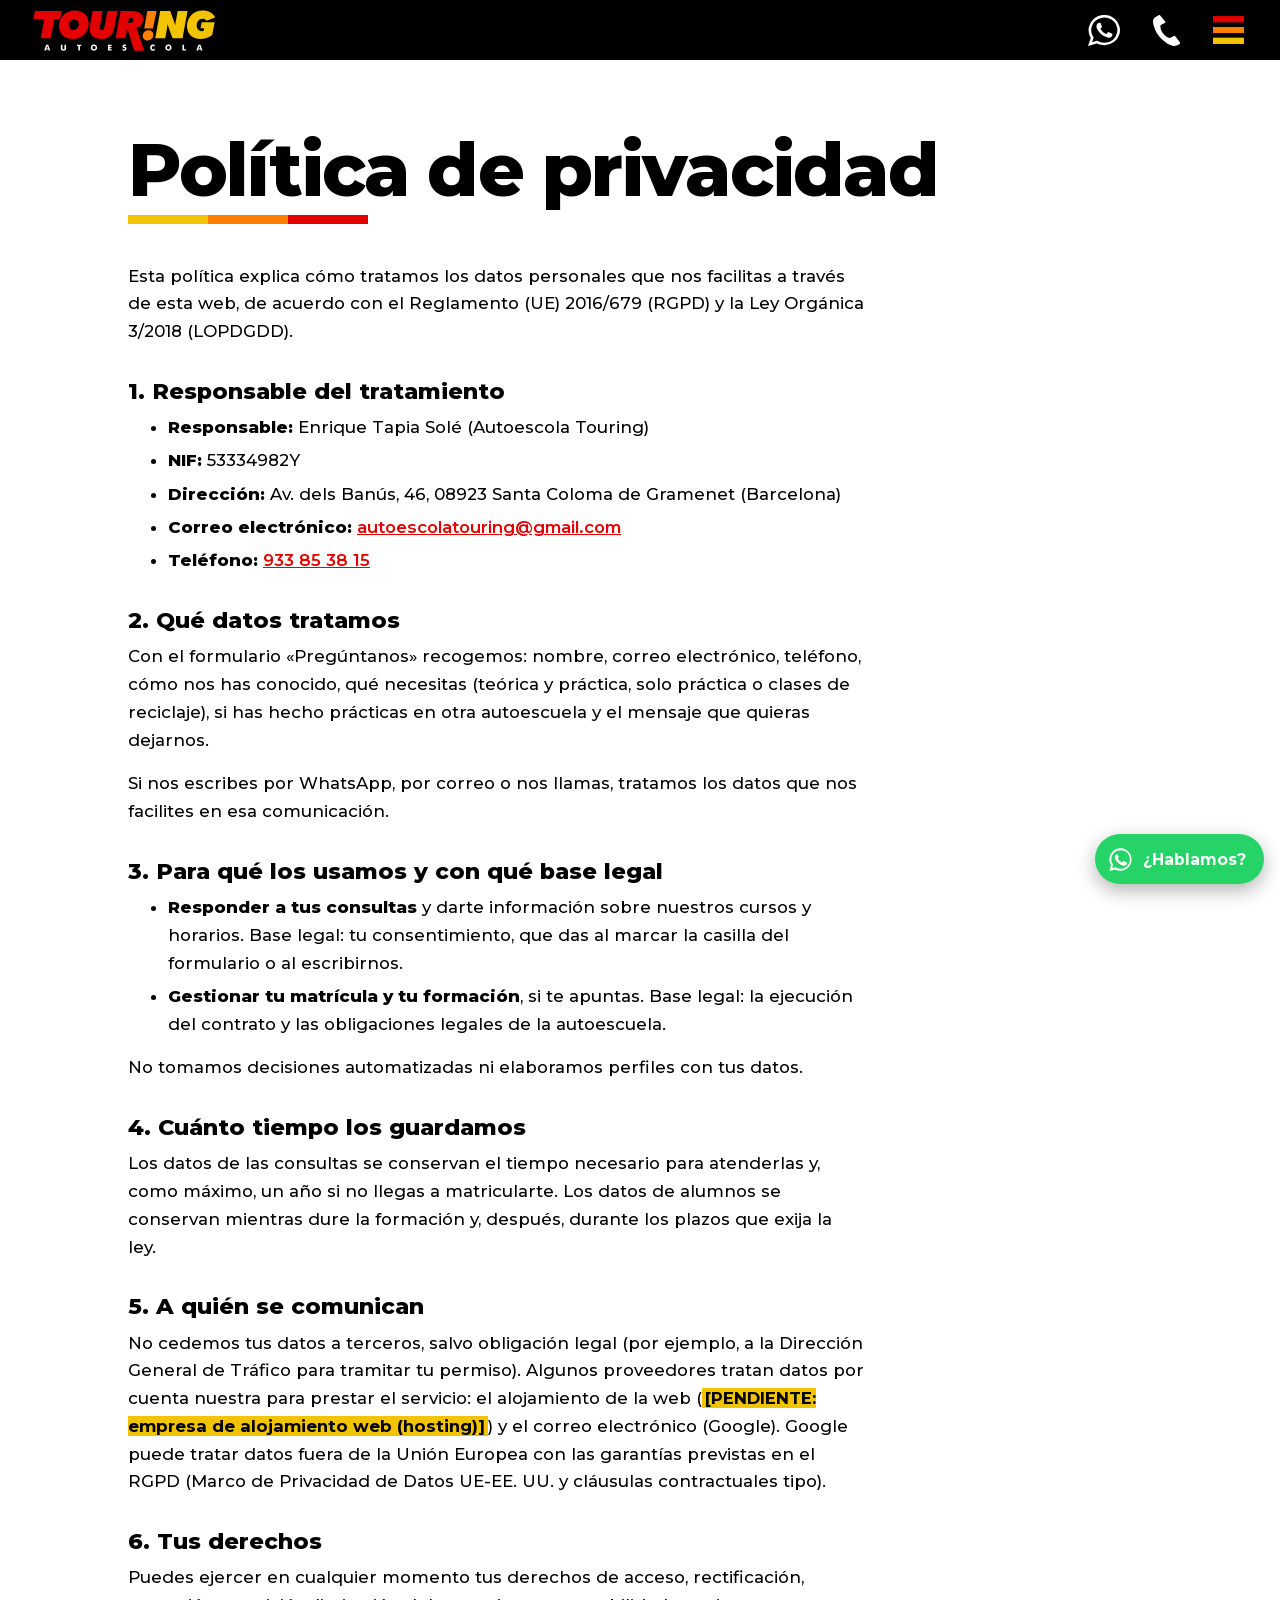
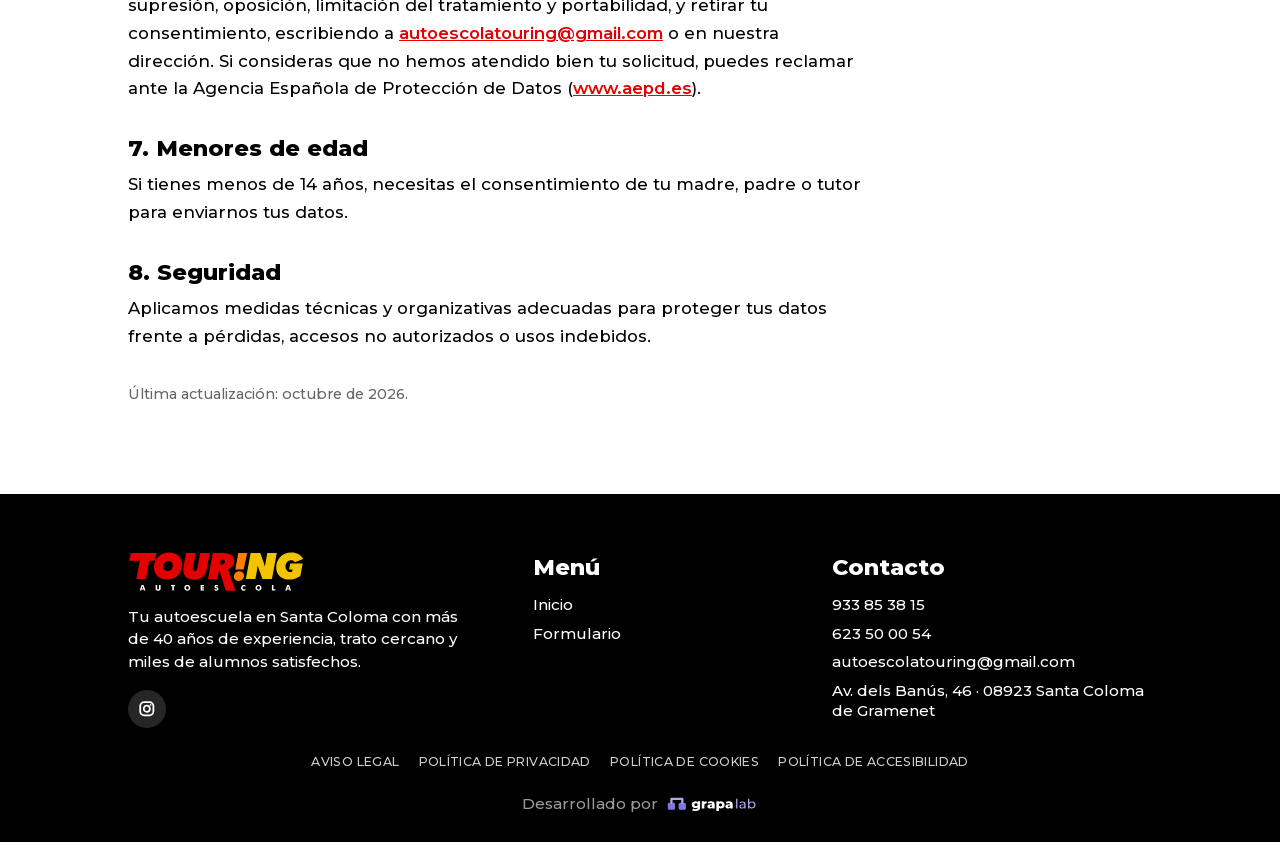
<file: politica-de-privacidad.html>
<!doctype html>
<html lang="es">
<head>
<meta charset="utf-8">
<meta name="viewport" content="width=device-width, initial-scale=1, viewport-fit=cover">
<title>Política de privacidad · Autoescola Touring</title>
<meta name="description" content="Cómo trata Autoescola Touring los datos personales que nos facilitas.">
<meta name="theme-color" content="#000000">
<meta name="robots" content="noindex, nofollow"><!-- solo vista previa: lo quita tools/preparar-publicacion.py -->
<link rel="icon" href="favicon.ico?v=2" sizes="any">
<link rel="icon" href="assets/img/favicon-32.png?v=2" type="image/png">
<link rel="apple-touch-icon" href="assets/img/apple-touch-icon.png?v=2">
<link rel="preload" href="assets/fonts/montserrat-latin.woff2" as="font" type="font/woff2" crossorigin>
<link rel="stylesheet" href="css/style.css?v=16">
</head>
<body>
<header class="top" id="inicio">
  <a class="top__logo" href="index.html" aria-label="Touring Autoescola, inicio"><img src="assets/img/touring-logo.svg" alt="Touring Autoescola" width="288" height="64"></a>
  <div class="top__actions">
    <a href="https://wa.me/34623500054" target="_blank" rel="noopener" aria-label="Escríbenos por WhatsApp"><img src="assets/img/icon-whatsapp.svg" alt="" width="28" height="28"></a>
    <a href="tel:+34933853815" aria-label="Llámanos al 933 85 38 15"><img src="assets/img/icon-phone.svg" alt="" width="28" height="28"></a>
    <button type="button" id="menu-open" aria-label="Abrir menú" aria-expanded="false" aria-controls="menu"><img src="assets/img/burger.png" alt="" width="28" height="28"></button>
  </div>
</header>

<div class="menu" id="menu" role="dialog" aria-modal="true" aria-label="Menú principal" hidden>
  <div class="menu__bar">
    <a class="top__logo" href="index.html" aria-label="Touring Autoescola, inicio"><img src="assets/img/touring-logo.svg" alt="Touring Autoescola" width="288" height="64"></a>
    <div class="top__badges">
    <p class="top__loc">Santa Coloma<br>de Gramenet</p>
    <a class="top__google" href="https://www.google.com/maps/search/?api=1&amp;query=Autoescola%20Touring%20Santa%20Coloma%20de%20Gramenet&amp;query_place_id=ChIJkR0CuZC8pBIRcNTIqzfj6sc" target="_blank" rel="noopener" aria-label="Valoración en Google: 5.0 sobre 5"><svg viewBox="0 0 48 48" aria-hidden="true"><path fill="#FFC107" d="M43.611 20.083H42V20H24v8h11.303c-1.649 4.657-6.08 8-11.303 8-6.627 0-12-5.373-12-12s5.373-12 12-12c3.059 0 5.842 1.154 7.961 3.039l5.657-5.657C34.046 6.053 29.268 4 24 4 12.955 4 4 12.955 4 24s8.955 20 20 20 20-8.955 20-20c0-1.341-.138-2.65-.389-3.917z"/><path fill="#FF3D00" d="M6.306 14.691l6.571 4.819C14.655 15.108 18.961 12 24 12c3.059 0 5.842 1.154 7.961 3.039l5.657-5.657C34.046 6.053 29.268 4 24 4 16.318 4 9.656 8.337 6.306 14.691z"/><path fill="#4CAF50" d="M24 44c5.166 0 9.86-1.977 13.409-5.192l-6.19-5.238C29.211 35.091 26.715 36 24 36c-5.202 0-9.619-3.317-11.283-7.946l-6.522 5.025C9.505 39.556 16.227 44 24 44z"/><path fill="#1976D2" d="M43.611 20.083H42V20H24v8h11.303c-.792 2.237-2.231 4.166-4.087 5.571l6.19 5.238C36.971 39.205 44 34 44 24c0-1.341-.138-2.65-.389-3.917z"/></svg><span>Google rating<br><b>5.0</b> <span class="stars" aria-hidden="true">★★★★★</span></span></a>
  </div>
    <div class="menu__actions">
      <a href="https://wa.me/34623500054" target="_blank" rel="noopener" aria-label="Escríbenos por WhatsApp"><img src="assets/img/icon-whatsapp.svg" alt="" width="28" height="28"></a>
      <a href="tel:+34933853815" aria-label="Llámanos al 933 85 38 15"><img src="assets/img/icon-phone.svg" alt="" width="28" height="28"></a>
      <button type="button" id="menu-close" aria-label="Cerrar menú"><img src="assets/img/close.png" alt="" width="28" height="28"></button>
    </div>
  </div>
  <nav aria-label="Secciones"><ul class="menu__list"><li><a href="index.html#por-que">Por qué elegirnos</a></li><li><a href="index.html#ofrecemos">Qué ofrecemos</a></li><li><a href="index.html#resenas">Reseñas</a></li><li><a href="index.html#historia">Historia</a></li><li><a href="index.html#instagram">Instagram</a></li><li><a href="index.html#horario">Horario</a></li><li><a href="index.html#galeria">Galería de imágenes</a></li><li><a href="#formulario">Pregúntanos</a></li><li><a href="index.html#test">Hacer Test</a></li></ul></nav>
  <a class="strip strip--menu" href="https://www.instagram.com/touring.autoescola/" target="_blank" rel="noopener" aria-label="Síguenos en Instagram (se abre en otra pestaña)"><div class="strip__track"><span class="strip__item"><svg viewBox="0 0 24 24" aria-hidden="true" fill="none" stroke="currentColor" stroke-width="2.4" stroke-linecap="round" stroke-linejoin="round"><rect x="3" y="3" width="18" height="18" rx="5.5"/><circle cx="12" cy="12" r="4.2"/><circle cx="17.3" cy="6.7" r="1.1" fill="currentColor" stroke="none"/></svg>Síguenos en Instagram</span><span class="strip__item"><svg viewBox="0 0 24 24" aria-hidden="true" fill="none" stroke="currentColor" stroke-width="2.4" stroke-linecap="round" stroke-linejoin="round"><rect x="3" y="3" width="18" height="18" rx="5.5"/><circle cx="12" cy="12" r="4.2"/><circle cx="17.3" cy="6.7" r="1.1" fill="currentColor" stroke="none"/></svg>Síguenos en Instagram</span><span class="strip__item"><svg viewBox="0 0 24 24" aria-hidden="true" fill="none" stroke="currentColor" stroke-width="2.4" stroke-linecap="round" stroke-linejoin="round"><rect x="3" y="3" width="18" height="18" rx="5.5"/><circle cx="12" cy="12" r="4.2"/><circle cx="17.3" cy="6.7" r="1.1" fill="currentColor" stroke="none"/></svg>Síguenos en Instagram</span><span class="strip__item"><svg viewBox="0 0 24 24" aria-hidden="true" fill="none" stroke="currentColor" stroke-width="2.4" stroke-linecap="round" stroke-linejoin="round"><rect x="3" y="3" width="18" height="18" rx="5.5"/><circle cx="12" cy="12" r="4.2"/><circle cx="17.3" cy="6.7" r="1.1" fill="currentColor" stroke="none"/></svg>Síguenos en Instagram</span><span class="strip__item"><svg viewBox="0 0 24 24" aria-hidden="true" fill="none" stroke="currentColor" stroke-width="2.4" stroke-linecap="round" stroke-linejoin="round"><rect x="3" y="3" width="18" height="18" rx="5.5"/><circle cx="12" cy="12" r="4.2"/><circle cx="17.3" cy="6.7" r="1.1" fill="currentColor" stroke="none"/></svg>Síguenos en Instagram</span><span class="strip__item"><svg viewBox="0 0 24 24" aria-hidden="true" fill="none" stroke="currentColor" stroke-width="2.4" stroke-linecap="round" stroke-linejoin="round"><rect x="3" y="3" width="18" height="18" rx="5.5"/><circle cx="12" cy="12" r="4.2"/><circle cx="17.3" cy="6.7" r="1.1" fill="currentColor" stroke="none"/></svg>Síguenos en Instagram</span><span class="strip__item" aria-hidden="true"><svg viewBox="0 0 24 24" aria-hidden="true" fill="none" stroke="currentColor" stroke-width="2.4" stroke-linecap="round" stroke-linejoin="round"><rect x="3" y="3" width="18" height="18" rx="5.5"/><circle cx="12" cy="12" r="4.2"/><circle cx="17.3" cy="6.7" r="1.1" fill="currentColor" stroke="none"/></svg>Síguenos en Instagram</span><span class="strip__item" aria-hidden="true"><svg viewBox="0 0 24 24" aria-hidden="true" fill="none" stroke="currentColor" stroke-width="2.4" stroke-linecap="round" stroke-linejoin="round"><rect x="3" y="3" width="18" height="18" rx="5.5"/><circle cx="12" cy="12" r="4.2"/><circle cx="17.3" cy="6.7" r="1.1" fill="currentColor" stroke="none"/></svg>Síguenos en Instagram</span><span class="strip__item" aria-hidden="true"><svg viewBox="0 0 24 24" aria-hidden="true" fill="none" stroke="currentColor" stroke-width="2.4" stroke-linecap="round" stroke-linejoin="round"><rect x="3" y="3" width="18" height="18" rx="5.5"/><circle cx="12" cy="12" r="4.2"/><circle cx="17.3" cy="6.7" r="1.1" fill="currentColor" stroke="none"/></svg>Síguenos en Instagram</span><span class="strip__item" aria-hidden="true"><svg viewBox="0 0 24 24" aria-hidden="true" fill="none" stroke="currentColor" stroke-width="2.4" stroke-linecap="round" stroke-linejoin="round"><rect x="3" y="3" width="18" height="18" rx="5.5"/><circle cx="12" cy="12" r="4.2"/><circle cx="17.3" cy="6.7" r="1.1" fill="currentColor" stroke="none"/></svg>Síguenos en Instagram</span><span class="strip__item" aria-hidden="true"><svg viewBox="0 0 24 24" aria-hidden="true" fill="none" stroke="currentColor" stroke-width="2.4" stroke-linecap="round" stroke-linejoin="round"><rect x="3" y="3" width="18" height="18" rx="5.5"/><circle cx="12" cy="12" r="4.2"/><circle cx="17.3" cy="6.7" r="1.1" fill="currentColor" stroke="none"/></svg>Síguenos en Instagram</span><span class="strip__item" aria-hidden="true"><svg viewBox="0 0 24 24" aria-hidden="true" fill="none" stroke="currentColor" stroke-width="2.4" stroke-linecap="round" stroke-linejoin="round"><rect x="3" y="3" width="18" height="18" rx="5.5"/><circle cx="12" cy="12" r="4.2"/><circle cx="17.3" cy="6.7" r="1.1" fill="currentColor" stroke="none"/></svg>Síguenos en Instagram</span></div></a>
</div>

<main class="legal section" id="contenido">
  <div class="wrap">
    <h1 class="title">Política de privacidad</h1>
    <div class="bars" aria-hidden="true"><i></i><i></i><i></i></div>
    <div class="legal__body">
<p>Esta política explica cómo tratamos los datos personales que nos facilitas a través de esta web, de acuerdo con el Reglamento (UE) 2016/679 (RGPD) y la Ley Orgánica 3/2018 (LOPDGDD).</p>

<h2>1. Responsable del tratamiento</h2>
<ul>
  <li><b>Responsable:</b> Enrique Tapia Solé (Autoescola Touring)</li>
  <li><b>NIF:</b> 53334982Y</li>
  <li><b>Dirección:</b> Av. dels Banús, 46, 08923 Santa Coloma de Gramenet (Barcelona)</li>
  <li><b>Correo electrónico:</b> <a href="mailto:autoescolatouring@gmail.com">autoescolatouring@gmail.com</a></li>
  <li><b>Teléfono:</b> <a href="tel:+34933853815">933 85 38 15</a></li>
</ul>

<h2>2. Qué datos tratamos</h2>
<p>Con el formulario «Pregúntanos» recogemos: nombre, correo electrónico, teléfono, cómo nos has conocido, qué necesitas (teórica y práctica, solo práctica o clases de reciclaje), si has hecho prácticas en otra autoescuela y el mensaje que quieras dejarnos.</p>
<p>Si nos escribes por WhatsApp, por correo o nos llamas, tratamos los datos que nos facilites en esa comunicación.</p>

<h2>3. Para qué los usamos y con qué base legal</h2>
<ul>
  <li><b>Responder a tus consultas</b> y darte información sobre nuestros cursos y horarios. Base legal: tu consentimiento, que das al marcar la casilla del formulario o al escribirnos.</li>
  <li><b>Gestionar tu matrícula y tu formación</b>, si te apuntas. Base legal: la ejecución del contrato y las obligaciones legales de la autoescuela.</li>
</ul>
<p>No tomamos decisiones automatizadas ni elaboramos perfiles con tus datos.</p>

<h2>4. Cuánto tiempo los guardamos</h2>
<p>Los datos de las consultas se conservan el tiempo necesario para atenderlas y, como máximo, un año si no llegas a matricularte. Los datos de alumnos se conservan mientras dure la formación y, después, durante los plazos que exija la ley.</p>

<h2>5. A quién se comunican</h2>
<p>No cedemos tus datos a terceros, salvo obligación legal (por ejemplo, a la Dirección General de Tráfico para tramitar tu permiso). Algunos proveedores tratan datos por cuenta nuestra para prestar el servicio: el alojamiento de la web (<mark class="pendiente">[PENDIENTE: empresa de alojamiento web (hosting)]</mark>) y el correo electrónico (Google). Google puede tratar datos fuera de la Unión Europea con las garantías previstas en el RGPD (Marco de Privacidad de Datos UE-EE. UU. y cláusulas contractuales tipo).</p>

<h2>6. Tus derechos</h2>
<p>Puedes ejercer en cualquier momento tus derechos de acceso, rectificación, supresión, oposición, limitación del tratamiento y portabilidad, y retirar tu consentimiento, escribiendo a <a href="mailto:autoescolatouring@gmail.com">autoescolatouring@gmail.com</a> o en nuestra dirección. Si consideras que no hemos atendido bien tu solicitud, puedes reclamar ante la Agencia Española de Protección de Datos (<a href="https://www.aepd.es" target="_blank" rel="noopener">www.aepd.es</a>).</p>

<h2>7. Menores de edad</h2>
<p>Si tienes menos de 14 años, necesitas el consentimiento de tu madre, padre o tutor para enviarnos tus datos.</p>

<h2>8. Seguridad</h2>
<p>Aplicamos medidas técnicas y organizativas adecuadas para proteger tus datos frente a pérdidas, accesos no autorizados o usos indebidos.</p>
      <p class="legal__fecha">Última actualización: octubre de 2026.</p>
    </div>
  </div>
</main>
<footer class="foot">
  <div class="wrap">
    <div class="foot__grid">
      <div>
        <img class="foot__logo" src="assets/img/touring-logo.svg" alt="Touring Autoescola" width="288" height="64">
        <p>Tu autoescuela en Santa Coloma con más de 40 años de experiencia, trato cercano y miles de alumnos satisfechos.</p>
        <a class="foot__ig" href="https://www.instagram.com/touring.autoescola/" target="_blank" rel="noopener" aria-label="Instagram de Touring"><svg viewBox="0 0 24 24" aria-hidden="true" fill="none" stroke="currentColor" stroke-width="2.4" stroke-linecap="round" stroke-linejoin="round"><rect x="3" y="3" width="18" height="18" rx="5.5"/><circle cx="12" cy="12" r="4.2"/><circle cx="17.3" cy="6.7" r="1.1" fill="currentColor" stroke="none"/></svg></a>
      </div>
      <div><h2>Menú</h2><ul><li><a href="index.html">Inicio</a></li><li><a href="formulario.html">Formulario</a></li></ul></div>
      <div><h2>Contacto</h2><ul>
        <li><a href="tel:+34933853815">933 85 38 15</a></li>
        <li><a href="https://wa.me/34623500054" target="_blank" rel="noopener">623 50 00 54</a></li>
        <li><a href="mailto:autoescolatouring@gmail.com">autoescolatouring@gmail.com</a></li>
        <li>Av. dels Banús, 46 · 08923 Santa Coloma de Gramenet</li>
      </ul></div>
    </div>
    <nav class="foot__legal" aria-label="Información legal"><a href="aviso-legal.html">Aviso legal</a><a href="politica-de-privacidad.html">Política de privacidad</a><a href="politica-de-cookies.html">Política de cookies</a><a href="politica-de-accesibilidad.html">Política de accesibilidad</a></nav>
    <p class="foot__credit"><a href="https://grapalab.com" target="_blank" rel="noopener">Desarrollado por <img src="assets/img/grapa-lab.svg" alt="Grapa Lab" width="102" height="24"></a></p>
  </div>
</footer>
<a class="wa-float" href="https://wa.me/34623500054?text=Hola%2C%20quiero%20informaci%C3%B3n%20para%20sacarme%20el%20carnet" target="_blank" rel="noopener" aria-label="Escríbenos por WhatsApp"><svg viewBox="0 0 24 24" aria-hidden="true"><path fill="currentColor" d="M12.04 2a9.9 9.9 0 0 0-8.5 15l-1.4 5 5.1-1.3A9.9 9.9 0 1 0 12.04 2zm0 18.1a8.2 8.2 0 0 1-4.2-1.2l-.3-.2-3 .8.8-2.9-.2-.3a8.2 8.2 0 1 1 6.9 3.8zm4.5-6.1c-.2-.1-1.5-.7-1.7-.8-.2-.1-.4-.1-.6.1l-.8 1c-.1.2-.3.2-.5.1a6.7 6.7 0 0 1-3.3-2.9c-.3-.4.2-.4.7-1.4.1-.2 0-.3 0-.4l-.8-1.8c-.2-.5-.4-.4-.6-.4h-.5a1 1 0 0 0-.7.3 3 3 0 0 0-.9 2.2 5.2 5.2 0 0 0 1.1 2.7 11.8 11.8 0 0 0 4.5 4c1.7.7 2.3.8 3.2.6a2.7 2.7 0 0 0 1.8-1.3 2.2 2.2 0 0 0 .2-1.3c-.1-.1-.3-.2-.5-.3z"/></svg><span>¿Hablamos?</span></a>
<script src="js/main.js?v=13" defer></script>
</body>
</html>
</file>
<file: css/style.css>
/* Autoescola Touring - prototipo según boceto de Enric (móvil primero) */
@font-face{
  font-family:"Montserrat";font-style:normal;font-weight:100 900;font-display:swap;
  src:url("../assets/fonts/montserrat-latin.woff2") format("woff2");
  unicode-range:U+0000-00FF,U+0131,U+0152-0153,U+02BB-02BC,U+02C6,U+02DA,U+02DC,U+2000-206F,U+20AC,U+2122;
}
:root{
  --red:#E20000; --orange:#FF8000; --yellow:#F2C300;
  --ink:#000; --paper:#fff; --panel:#C7C7C7; --bar:#151515;
  --gutter:clamp(1rem,6vw,2rem);
  --font:"Montserrat",system-ui,-apple-system,"Segoe UI",Roboto,Arial,sans-serif;
}
*,*::before,*::after{box-sizing:border-box}
html{scroll-behavior:smooth;scroll-padding-top:4.5rem;-webkit-text-size-adjust:100%}
body{margin:0;font-family:var(--font);font-weight:500;color:var(--ink);background:var(--paper);line-height:1.35}
b,strong{font-weight:800}
img,svg{display:block;max-width:100%}
a{color:inherit}
:focus-visible{outline:3px solid var(--yellow);outline-offset:3px}
button,a{-webkit-tap-highlight-color:transparent}
button:focus:not(:focus-visible){outline:none}
.visually-hidden{position:absolute!important;width:1px;height:1px;overflow:hidden;clip:rect(0 0 0 0);white-space:nowrap}

/* ---------- Cabecera ---------- */
.top{position:sticky;top:0;z-index:50;display:flex;align-items:center;gap:1rem;
  background:var(--ink);color:#fff;padding:.6rem var(--gutter);
  padding-top:max(.6rem,env(safe-area-inset-top))}
.top__logo{flex:0 0 auto;width:clamp(7.5rem,34vw,11.5rem)}
.top__logo img,.foot__logo{height:auto}
.top__badges{display:none;align-items:center;gap:1.1rem;margin-left:auto;font-size:.72rem;line-height:1.15}
.top__loc{margin:0;font-weight:600}
.top__google{display:flex;align-items:center;gap:.45rem;text-decoration:none;font-weight:500}
.top__google svg{width:1.4rem;height:1.4rem;flex:none}
.top__google b{font-weight:700}
.stars{color:var(--yellow);letter-spacing:.05em}
.top__actions{display:flex;align-items:center;gap:clamp(.9rem,3.5vw,1.5rem);margin-left:auto}
.top__badges + .top__actions{margin-left:1.5rem}
.top__actions a,.top__actions button,.menu__actions a,.menu__actions button{
  display:grid;place-items:center;width:2.4rem;height:2.4rem;padding:0;border:0;background:none;cursor:pointer}
.top__actions img,.menu__actions img{width:1.95rem;height:1.95rem;object-fit:contain}
@media (min-width:560px){.menu .top__badges{display:flex}}

/* ---------- Menú desplegable ---------- */
.menu{position:fixed;inset:0;z-index:100;background:var(--ink);color:#e8e8e8;overflow-y:auto;overscroll-behavior:contain;display:flex;flex-direction:column}
.menu[hidden]{display:none}
.menu__bar{display:flex;align-items:center;gap:1rem;padding:.6rem var(--gutter);padding-top:max(.6rem,env(safe-area-inset-top))}
.menu__bar .top__logo{margin-right:auto}
.menu__bar .top__badges{margin-left:auto}
.menu__bar .menu__actions{margin-left:clamp(0rem,2vw,1.5rem);display:flex;gap:clamp(.9rem,3.5vw,1.5rem);align-items:center}
.menu__list{list-style:none;margin:.5rem 0 0;padding:0 var(--gutter) 2rem;max-width:44rem}
.menu__list li{border-bottom:1px solid rgba(255,255,255,.75)}
.menu__list li:last-child{border-bottom:0}
.menu__list a{display:block;padding:clamp(1.05rem,4.4vw,1.4rem) .25rem;text-decoration:none;
  font-weight:700;font-size:clamp(1.2rem,5.6vw,1.7rem);letter-spacing:.015em}
.menu__list a:hover{color:var(--yellow)}
.menu nav{flex:none}
@media (min-width:560px){
  .menu__bar .top__logo{margin-right:0}
  .menu__bar .top__badges{margin-inline:auto}
}
@media (max-height:860px) and (min-width:560px){
  .menu__list a{padding-block:.62rem;font-size:1.3rem}
}
.strip--menu{margin-top:auto;flex:none}
/* Escritorio: panel desplegable bajo las tres rayas (en movil sigue a pantalla completa) */
@media (min-width:900px){
  .menu{inset:0 0 auto auto;width:25rem;max-height:100vh;box-shadow:0 0 0 100vmax rgba(0,0,0,.45);animation:menu-in .18s ease-out}
  .menu__bar{justify-content:flex-end;padding-right:var(--gutter)}
  .menu__bar .top__logo,.menu .top__badges,.strip--menu{display:none !important}
  .menu__list{padding:0 1.6rem 1.4rem;margin:0}
  .menu__list a{padding-block:.8rem;font-size:1.15rem}
  body.is-locked{overflow:auto}
  @keyframes menu-in{from{opacity:0;transform:translateY(-.6rem)}}
}
@media (min-width:900px) and (prefers-reduced-motion:reduce){.menu{animation:none}}
body.is-locked{overflow:hidden}

/* ---------- Hero ---------- */
.hero{position:relative;background:var(--ink)}
.hero__slides{position:relative;width:100%;aspect-ratio:1.64/1;overflow:hidden;background:#111}
.hero__slide{position:absolute;inset:0;width:100%;height:100%;object-fit:cover;opacity:0;transition:opacity 1.2s ease}
.hero__slide.is-active{opacity:1}
.hero__pin{position:absolute;z-index:2;right:var(--gutter);bottom:clamp(.9rem,4vw,2rem);margin:0;display:flex;align-items:center;gap:.5em;
  background:#000;color:#fff;padding:.35em .6em .35em .45em;font-weight:700;line-height:1.08;font-size:clamp(.78rem,3.1vw,1.12rem)}
.hero__pin svg{width:1.5em;height:1.5em;flex:none}
@media (min-width:900px){.hero__slides{aspect-ratio:2.2/1;max-height:78vh}}

/* ---------- Banda Instagram ---------- */
.strip{display:block;overflow:hidden;background:var(--yellow);text-decoration:none;color:var(--ink)}
.strip__track{display:flex;width:max-content;animation:strip-scroll 28s linear infinite}
.strip:hover .strip__track,.strip:focus-visible .strip__track{animation-play-state:paused}
.strip__item{display:flex;align-items:center;justify-content:center;gap:.7rem;flex:none;
  min-width:max(15rem,18vw);padding:clamp(.85rem,3.4vw,1.15rem) clamp(1rem,4vw,1.6rem);font-weight:700;font-size:clamp(1.02rem,4.5vw,1.35rem);white-space:nowrap}
.strip__item svg{width:1.45em;height:1.45em;flex:none}
.strip__item:nth-child(3n+1){background:var(--red)}
.strip__item:nth-child(3n+2){background:var(--orange)}
.strip__item:nth-child(3n){background:var(--yellow)}
@keyframes strip-scroll{to{transform:translateX(-50%)}}
@media (prefers-reduced-motion:reduce){.strip__track{animation:none}html{scroll-behavior:auto}}

/* ---------- Títulos con franja tricolor ---------- */
.wrap{max-width:68rem;margin-inline:auto;padding-inline:var(--gutter)}
.title{margin:0;font-weight:800;line-height:1.02;letter-spacing:-.025em;font-size:clamp(1.75rem,8.4vw,4.6rem)}
.bars{display:flex;width:clamp(8rem,46%,15rem);height:.55rem;margin-top:.5rem}
.bars i{flex:1}
.bars i:nth-child(1){background:var(--yellow)}
.bars i:nth-child(2){background:var(--orange)}
.bars i:nth-child(3){background:var(--red)}

/* ---------- Por qué elegirnos ---------- */
.why{padding-block:clamp(2rem,9vw,4.5rem)}
.why__panel{margin-top:clamp(1.4rem,6vw,2.4rem)}
.why__list{list-style:none;margin:0;padding:clamp(1.4rem,6vw,2.6rem) clamp(.8rem,4vw,2.2rem);background:var(--panel);
  display:grid;gap:clamp(1.6rem,7vw,2.4rem)}
.why__item{display:grid;grid-template-columns:clamp(3.4rem,13vw,6.2rem) 1fr;gap:clamp(.8rem,3.6vw,1.8rem);align-items:center}
.why__item img{width:100%;height:auto}
.why__item h3{margin:0 0 .25rem;font-weight:800;font-size:clamp(.98rem,4.1vw,1.7rem);line-height:1.12;letter-spacing:-.01em}
.why__item p{margin:0;font-weight:500;font-size:clamp(.9rem,3.75vw,1.4rem);line-height:1.18}
.why__more{display:block;background:var(--bar);color:#fff;text-decoration:none;
  padding:clamp(.8rem,3.4vw,1.2rem) clamp(1rem,5vw,2.2rem);font-size:clamp(1.05rem,5vw,1.9rem);font-weight:300}
.why__more strong{font-weight:700}
.why__more:hover strong{color:var(--yellow)}
.why__panel .bars{width:100%;height:.6rem;margin:0}
@media (min-width:860px){
  .why__panel{background:var(--panel);display:flex;flex-direction:column;align-items:flex-end}
  .why__list{align-self:stretch;grid-template-columns:1fr 1fr;grid-template-rows:auto auto;grid-auto-flow:column;column-gap:3rem}
  .why__more,.why__panel .bars{width:min(100%,24rem)}
  .why__more{font-size:1.35rem}
}

/* =====================================================================
   PÁGINA COMPLETA (tramo 2)
   ===================================================================== */
.section{padding-block:clamp(2.2rem,9vw,4.5rem)}
.btn{display:inline-flex;align-items:center;gap:.55rem;text-decoration:none;font-weight:700;border:0;cursor:pointer;font-family:inherit}

/* ---------- Reseñas ---------- */
.reviews{background:#fff linear-gradient(rgba(255,255,255,.4),rgba(255,255,255,.4)) center/cover;background-image:linear-gradient(rgba(255,255,255,.4),rgba(255,255,255,.4)),url("../assets/img/pared-fotos.jpg");background-size:cover;background-position:center top;padding-top:clamp(2.2rem,9vw,4.5rem)}
.reviews__stage{position:relative;margin-top:clamp(1.4rem,6vw,2.4rem);padding:clamp(1.2rem,5vw,2rem) 0 clamp(1.8rem,7vw,2.8rem)}
.reviews__bands{position:absolute;left:0;right:0;bottom:0;top:42%;display:grid;grid-template-rows:4.6rem 3.4rem 1fr}
.reviews__bands i:nth-child(1){background:var(--red)}
.reviews__bands i:nth-child(2){background:var(--orange)}
.reviews__bands i:nth-child(3){background:var(--yellow)}
.reviews__inner{position:relative}
.rev-carousel{position:relative;max-width:38rem;margin-inline:auto;padding-inline:clamp(1.9rem,6vw,2.6rem)}
.rev-track{display:flex;overflow-x:auto;scroll-snap-type:x mandatory;scrollbar-width:none;border-radius:1rem;-webkit-overflow-scrolling:touch}
.rev-track::-webkit-scrollbar{display:none}
.rev{flex:0 0 100%;scroll-snap-align:center;background:#1b1b1b;color:#fff;padding:1.1rem 1.25rem 1rem;display:flex;flex-direction:column;gap:.55rem;min-width:0}
.rev__head{display:grid;grid-template-columns:auto 1fr auto;gap:.75rem;align-items:center}
.rev__av{width:2.7rem;height:2.7rem;border-radius:50%;object-fit:cover;background:var(--orange)}
.rev__ini{display:grid;place-items:center;width:2.7rem;height:2.7rem;border-radius:50%;background:var(--orange);color:#fff;font-weight:700;font-size:1.1rem}
.rev__name{display:block;font-weight:600;font-size:.98rem;line-height:1.2}
.rev__date{display:block;color:#a9a9a9;font-size:.8rem}
.rev__g{width:1.3rem;height:1.3rem}
.rev__stars{color:var(--yellow);font-size:1.15rem;letter-spacing:.08em;line-height:1}
.rev__text{margin:0;font-size:.92rem;line-height:1.45;display:-webkit-box;-webkit-box-orient:vertical;-webkit-line-clamp:4;overflow:hidden}
.rev.is-open .rev__text{-webkit-line-clamp:unset;display:block;overflow:visible}
.rev__photos{display:flex;gap:.5rem;flex-wrap:wrap}
.rev__photos a{display:block;width:4.5rem;height:4.5rem;border-radius:.5rem;overflow:hidden;background:#2a2a2a}
.rev__photos img{width:100%;height:100%;object-fit:cover;transition:transform .25s}
.rev__photos a:hover img{transform:scale(1.06)}
.lightbox{padding:0;border:0;background:transparent;max-width:min(92vw,60rem);max-height:90vh}
.lightbox::backdrop{background:rgba(0,0,0,.85)}
.lightbox img{display:block;max-width:100%;max-height:85vh;border-radius:.5rem}
.lightbox button{position:absolute;top:.4rem;right:.4rem;width:2.6rem;height:2.6rem;border:0;border-radius:50%;background:rgba(0,0,0,.6);color:#fff;font-size:1.6rem;line-height:1;cursor:pointer}
.rev__more{align-self:center;background:none;border:0;color:#a9a9a9;font:inherit;font-size:.85rem;cursor:pointer;padding:.15rem .5rem}
.rev__more[hidden]{display:none}
.rev-btn{position:absolute;top:50%;transform:translateY(-50%);width:2.3rem;height:2.3rem;border-radius:50%;border:0;background:#000;color:#fff;display:grid;place-items:center;cursor:pointer;padding:0}
.rev-btn svg{width:1.1rem;height:1.1rem}
.rev-btn--prev{left:.1rem}.rev-btn--next{right:.1rem}
.reviews__summary{margin:2.6rem auto 0;text-align:center;font-size:clamp(.82rem,3.6vw,1rem);padding-inline:var(--gutter)}
.reviews__summary b{font-weight:800}
.reviews__cta{display:flex;justify-content:center;margin-top:1rem}
.btn-google{background:#1b1b1b;color:#fff;border-radius:.6rem;padding:.75rem 1.2rem;font-size:.88rem;font-weight:500}
.btn-google svg{width:1.1rem;height:1.1rem}
.btn-google:hover{background:#000}

/* ---------- Qué ofrecemos ---------- */
.offers{margin-top:clamp(1.2rem,5vw,2rem);display:grid;gap:clamp(1.4rem,6vw,2.4rem)}
.offers__intro{margin:0;font-size:clamp(1.1rem,4.9vw,1.6rem);font-weight:500;line-height:1.3;max-width:34em}
.offer{background:var(--panel)}
.offer__head{margin:0;color:#000;text-align:center;font-weight:700;line-height:1.1;letter-spacing:-.01em;font-size:clamp(1.35rem,6.4vw,2.2rem);padding:.55rem 1rem .6rem}
.offer--1 .offer__head{background:var(--red)}
.offer--2 .offer__head{background:var(--orange)}
.offer--3 .offer__head{background:var(--yellow)}
.offer__text .offer__sub{margin:0 0 1rem;font-weight:800;font-size:clamp(1.45rem,6.6vw,2.2rem);line-height:1.12;letter-spacing:-.015em}
.offer__body{display:grid;gap:clamp(1.2rem,5vw,2rem);padding:clamp(1.3rem,5.5vw,2.4rem) clamp(1rem,5vw,2.4rem)}
.offer__text p{margin:0 0 .9rem;font-size:clamp(1rem,4.3vw,1.2rem);line-height:1.4}
.offer__text p:last-child{margin-bottom:0}
.offer__img{display:block;height:auto;margin-inline:auto;width:min(78%,22rem)}
.offer__img--sq{width:min(70%,19rem)}
@media (min-width:760px){.offer__body{grid-template-columns:1.3fr 1fr;align-items:center}.offer__img,.offer__img--sq{width:100%}}

/* ---------- Nuestra historia ---------- */
.story{background:#000;color:#fff}
.story .title{color:#fff}
.story__rows{position:relative;margin-top:clamp(1.4rem,6vw,2.4rem);padding-bottom:clamp(1.6rem,7vw,3rem)}
.story__rows::before{content:"";position:absolute;top:0;bottom:0;left:50%;width:clamp(5.5rem,30vw,8rem);transform:translateX(-50%);
  background:linear-gradient(90deg,var(--red) 0 33.4%,var(--orange) 33.4% 66.7%,var(--yellow) 66.7%)}
.story__row{position:relative;display:grid;gap:clamp(1.4rem,6vw,2rem);align-items:center}
.story__row + .story__row{margin-top:clamp(2.4rem,10vw,4rem)}
.story__photo{display:grid;place-items:center}
.story__photo img{width:min(84%,21rem);height:auto;transform:rotate(-4deg);filter:drop-shadow(0 .6rem 1rem rgba(0,0,0,.55))}
.story__row--2 .story__photo img{transform:rotate(3deg)}
.story__text{position:relative}
.story__h{display:inline-block;margin:0 0 1rem;padding:.12em .4em .16em;background:var(--yellow);color:#000;font-weight:800;font-size:clamp(1.35rem,6.2vw,2.1rem);line-height:1.1;letter-spacing:-.01em}
.story__row--2 .story__h{background:var(--red)}
.story__q{margin:0 0 1rem;padding:.15rem .3rem .15rem .8rem;border-left:.32rem solid var(--yellow);background:#000;font-weight:800;font-size:clamp(1rem,4.4vw,1.25rem);line-height:1.3;width:fit-content}
.story__row--2 .story__q{border-left-color:var(--red)}
.story__text p:not(.story__q){margin:0 0 .85rem;font-size:clamp(.9rem,3.9vw,1.05rem);line-height:1.5;background:#000;padding:.2rem .3rem;width:fit-content}
.story__text p:last-child{margin-bottom:0}
.story__years{display:block;width:min(100%,34rem);height:auto;margin:0 auto}
@media (min-width:760px){
  .story__row{grid-template-columns:1fr 1fr;gap:clamp(4rem,10vw,9rem)}
  .story__row--1 .story__photo{order:2}
  .story__photo img{width:min(100%,22rem)}
  .story__text{max-width:28rem}
  .story__row--1 .story__text{justify-self:end}
}

/* ---------- Instagram (perfil) ---------- */
.ig{background:#0b0b0d;color:#f5f5f5;padding:clamp(1.4rem,6vw,2.6rem) 0 clamp(1.6rem,7vw,3rem)}
.ig__card{max-width:42rem;margin-inline:auto;padding-inline:var(--gutter)}
.ig__head{display:grid;grid-template-columns:auto 1fr;gap:.9rem 1.4rem;align-items:center}
.ig__avatar{width:clamp(4.4rem,20vw,6.2rem);aspect-ratio:1;border-radius:50%;background:#000;padding:.35rem;box-shadow:0 0 0 3px var(--yellow);display:grid;place-items:center}
.ig__avatar img{width:100%;height:auto}
.ig__top{display:flex;flex-wrap:wrap;align-items:center;gap:.6rem 1rem}
.ig__user{margin:0;font-weight:700;font-size:clamp(1rem,4.4vw,1.25rem)}
.ig__follow{background:var(--orange);color:#fff !important;border-radius:.5rem;padding:.4rem 1rem;font-size:.85rem}
.ig__follow:hover{background:var(--red)}
.ig__stats{display:flex;gap:clamp(1rem,5vw,2rem);margin:.7rem 0 0;padding:0;list-style:none}
.ig__stats li{display:flex;flex-direction:column;font-size:.78rem;color:#a8a8a8;line-height:1.2}
.ig__stats b{font-size:1rem;color:#fff;font-weight:700}
.ig__bio{margin:.9rem 0 0;font-size:.88rem;line-height:1.4;grid-column:1/-1}
.ig__bio small{display:block;color:#a8a8a8;font-size:.8rem}
.ig__grid{display:grid;grid-template-columns:repeat(3,1fr);gap:2px;margin-top:1.1rem}
.ig__grid a{display:block;aspect-ratio:1;background:#1e1e1e;overflow:hidden}
.ig__grid img{width:100%;height:100%;object-fit:cover;display:block;transition:transform .35s}
.ig__grid a:hover img{transform:scale(1.05)}
.ig__note{margin:.8rem 0 0;text-align:center;font-size:.72rem;color:#7c7c7c}
.ig__embed{max-width:42rem;margin-inline:auto;padding-inline:var(--gutter)}
.ig{position:relative}
.ig__embed.is-loading{position:absolute;top:0;left:0;right:0;visibility:hidden;pointer-events:none}
.ig__card[hidden]{display:none}
.ig__embed iframe{display:block;width:100%;height:30rem;border:0;border-radius:.8rem;background:#fff;overflow:hidden}

/* ---------- Horario ---------- */
.sched{display:grid;gap:clamp(1.1rem,4.5vw,1.6rem);margin-top:clamp(1.4rem,6vw,2.4rem)}
.sched__col:nth-child(1){--c:var(--red)}.sched__col:nth-child(2){--c:var(--orange)}.sched__col:nth-child(3){--c:var(--yellow)}
.sched__col h3{margin:0 0 .35rem .1rem;color:var(--c);font-size:clamp(1.25rem,5.6vw,1.6rem);font-weight:800;text-transform:uppercase;letter-spacing:.06em;line-height:1.1}
.sched__card{background:#e8e8e8;border-left:.8rem solid var(--c);padding:clamp(.9rem,4vw,1.4rem) clamp(1rem,4.5vw,1.6rem)}
.sched__card h4{margin:.85rem 0 .05rem;font-size:clamp(1rem,4.4vw,1.15rem);font-weight:700;text-transform:uppercase;letter-spacing:.02em}
.sched__card h4:first-child{margin-top:0}
.sched__card p{margin:0;font-weight:500;font-size:clamp(1rem,4.4vw,1.15rem);line-height:1.3}
.sched__card p+p{margin-top:.75rem}
.sched__card .sched__note{font-size:.82rem;margin-top:1rem}
@media (min-width:760px){.sched{grid-template-columns:repeat(3,1fr);gap:1.6rem}.sched__card{height:calc(100% - 2.3rem)}.sched__card p span{display:block}}
.meet{text-align:center;padding-top:clamp(2rem,8vw,3.4rem)}
.meet h2{margin:0;font-weight:800;letter-spacing:-.025em;line-height:1.05;font-size:clamp(1.9rem,8.6vw,3.6rem)}
.meet p{margin:.7rem 0 0;font-weight:500;font-size:clamp(.92rem,4vw,1.2rem)}
.meet__link{color:var(--red);font-weight:800;text-underline-offset:.15em}
.meet__link:hover{color:#000}
.meet__smile{width:clamp(5.5rem,24vw,8rem);height:auto;margin:clamp(1.4rem,6vw,2.2rem) auto 0}

/* ---------- Dónde estamos ---------- */
.where{background:#000}
.where__head{color:#fff;padding-block:clamp(1.6rem,7vw,2.6rem) clamp(1.3rem,5vw,2rem)}
.where__head .title{color:#fff}
.where__map{display:block;width:100%;height:clamp(20rem,85vw,30rem);border:0;background:#e9e9e9}
.where__bands{display:grid;grid-template-rows:repeat(3,clamp(1.2rem,5.5vw,2.2rem))}
.where__bands i:nth-child(1){background:var(--yellow)}.where__bands i:nth-child(2){background:var(--orange)}.where__bands i:nth-child(3){background:var(--red)}

/* ---------- Zona test ---------- */
.test{background:#000;color:#fff}
.test__text{padding-block:clamp(1.8rem,7vw,3rem) clamp(1.5rem,6vw,2.4rem)}
.test .title{color:#fff}
.test__sub{margin:clamp(1.2rem,5vw,1.8rem) 0 clamp(1rem,4vw,1.4rem);font-weight:700;font-size:clamp(1.5rem,7vw,2.6rem);line-height:1.12;letter-spacing:-.01em;max-width:13em}
.test__hl{width:fit-content;margin:0 0 .55rem;padding:.3rem .55rem;color:#000;font-weight:500;font-size:clamp(.9rem,3.9vw,1.2rem);line-height:1.3}
.test__hl--y{background:var(--yellow)}.test__hl--o{background:var(--orange)}
.test__media{position:relative}
.test__img{display:block;width:100%;height:auto;aspect-ratio:16/9;object-fit:cover;object-position:50% 60%}
.btn-test{position:absolute;right:var(--gutter);bottom:clamp(1rem,5vw,2rem);background:var(--red);color:#fff;padding:.75em 1.4em;font-weight:700;font-size:clamp(1.05rem,4.8vw,1.5rem)}
.btn-test:hover{background:#b80000}
@media (min-width:900px){
  .test{display:grid;grid-template-columns:1fr 1fr;align-items:stretch}
  .test__text{display:flex;align-items:center}
  .test__text .wrap{margin-left:auto;margin-right:0;max-width:34rem}
  .test__img{height:100%;aspect-ratio:auto;min-height:26rem}
}

/* ---------- Galería ---------- */
.gallery{background:#000;color:#fff;padding-top:clamp(2rem,8vw,3.6rem)}
.gallery .title{color:#fff}
.gallery__stage{position:relative;width:100%;margin-top:clamp(1.4rem,6vw,2.4rem);aspect-ratio:4/3;background:#000;overflow:hidden}
.gallery__stage>img{position:relative;width:100%;height:100%;object-fit:contain;display:block}
.gallery__stage::before{content:"";position:absolute;inset:-40px;background:var(--foto) center/cover no-repeat;filter:blur(28px) brightness(.45);transition:background-image .3s}
.gallery__thumbs{display:flex;gap:2px;overflow-x:auto;scrollbar-width:none;cursor:grab;background:#000;margin:0;padding:0;list-style:none}
.gallery__thumbs li{flex:0 0 calc(100% / 4.4)}
.gallery__thumbs button{display:block;width:100%;aspect-ratio:1;padding:0;border:0;background:#111;cursor:pointer;opacity:.62}
.gallery__thumbs button[aria-current="true"]{opacity:1;box-shadow:inset 0 0 0 3px var(--yellow)}
.gallery__thumbs img{width:100%;height:100%;object-fit:cover;display:block}
@media (min-width:760px){.gallery__stage{aspect-ratio:16/9;max-height:78vh}.gallery__thumbs li{flex-basis:calc(100% / 8.4)}}

/* ---------- Pie ---------- */
.foot{background:#000;color:#fff;padding:clamp(2.2rem,9vw,3.6rem) 0 1.6rem}
.foot__grid{display:grid;gap:2rem}
.foot__logo{width:min(11rem,60%)}
.foot p{margin:.9rem 0 0;font-size:.95rem;line-height:1.5;max-width:22rem}
.foot h2{margin:0 0 .8rem;font-size:1.4rem;font-weight:800}
.foot ul{list-style:none;margin:0;padding:0;display:grid;gap:.5rem;font-size:.95rem}
.foot a{text-decoration:none}.foot a:hover{color:var(--yellow)}
.foot__ig{display:inline-grid;place-items:center;width:2.4rem;height:2.4rem;border-radius:50%;background:#262626;margin-top:1rem}
.foot__ig svg{width:1.1rem;height:1.1rem}
.foot__eu{display:flex;flex-wrap:wrap;gap:1.4rem 2.4rem;align-items:center;justify-content:center;margin-top:2.2rem}
.foot__eu img{height:3.1rem;width:auto}
.foot__legal{display:flex;flex-wrap:wrap;justify-content:center;gap:.4rem 1.2rem;margin-top:1.6rem;font-size:.78rem;letter-spacing:.03em;text-transform:uppercase;color:#cfcfcf}
.foot__grid{text-align:center;justify-items:center}
.foot p{margin-inline:auto}
.foot__logo{margin-inline:auto}
@media (min-width:760px){.foot__grid{grid-template-columns:1.4fr 1fr 1.2fr;text-align:left;justify-items:start}.foot p,.foot__logo{margin-inline:0}}

/* ---------- Botón flotante de WhatsApp ---------- */
.wa-float{position:fixed;right:max(1rem,env(safe-area-inset-right));bottom:max(1rem,env(safe-area-inset-bottom));z-index:60;display:flex;align-items:center;gap:.55rem;
  background:#25D366;color:#fff;text-decoration:none;font-weight:700;font-size:.98rem;border-radius:2rem;padding:.7rem 1.1rem .7rem .8rem;box-shadow:0 .4rem 1.2rem rgba(0,0,0,.3);transition:transform .2s}
.wa-float:hover{transform:translateY(-2px)}
.wa-float svg{width:1.7rem;height:1.7rem;flex:none}
body.is-locked .wa-float{display:none}
@media (max-width:420px){.wa-float span{display:none}.wa-float{padding:.85rem}}

/* ---------- Formulario ---------- */
.formpage{background:#000;color:#fff;padding-block:clamp(2rem,8vw,3.6rem) 0}
.formpage .wrap{max-width:46rem}
.form-h{margin:0;font-weight:800;line-height:1;letter-spacing:-.02em;font-size:clamp(2.6rem,12.5vw,4.6rem)}
.form-lead{margin:.9rem 0 0;font-size:clamp(1.05rem,5vw,1.7rem);line-height:1.25;font-weight:400}
.form-lead b{font-weight:800}
.formpage .bars{margin-top:1.2rem}
.form{margin-top:clamp(1.8rem,7vw,3rem);display:grid;gap:clamp(1.3rem,5.5vw,2.1rem)}
.form label,.form .lab{display:block;margin:0 0 .55rem;font-weight:600;text-transform:uppercase;font-size:clamp(1rem,4.7vw,1.5rem);line-height:1.15}
.field{display:flex;align-items:stretch;background:var(--yellow);color:#000;min-height:3.1rem}
.field::before{content:"";flex:none;width:2.2rem;background:linear-gradient(90deg,var(--red) 0 50%,var(--orange) 50%)}
.field input,.field textarea{flex:1;min-width:0;border:0;background:transparent;font:inherit;font-size:clamp(1rem,4.4vw,1.25rem);padding:.7rem 1rem;color:#000;border-radius:0;outline-offset:-3px}
.field textarea{min-height:9rem;resize:vertical;line-height:1.4}
.field input::placeholder,.field textarea::placeholder{color:#6b5a00}
.field:focus-within{box-shadow:0 0 0 3px #fff}
.dd{display:block}
.dd summary{list-style:none;cursor:pointer}
.dd summary::-webkit-details-marker{display:none}
.dd summary.field{align-items:center}
.dd__value{flex:1;padding:.7rem 1rem;font-size:clamp(1rem,4.4vw,1.25rem)}
.dd summary::after{content:"";flex:none;margin-right:1rem;border:.4rem solid transparent;border-top:.5rem solid #000;border-bottom:0;transition:transform .2s}
.dd[open] summary::after{transform:rotate(180deg)}
.dd__list{display:grid;gap:.55rem;padding:1.1rem 0 .3rem 2.4rem}
.dd__opt{position:relative;display:flex;align-items:center;gap:.8rem;margin:0 !important;font-weight:400 !important;text-transform:none !important;font-size:clamp(1rem,4.4vw,1.2rem) !important;cursor:pointer}
.dd__opt input{position:absolute;opacity:0;width:1px;height:1px}
.dd__opt .dot{flex:none;width:.95rem;height:.95rem;border-radius:50%;background:#fff}
.dd__opt input:checked + .dot{background:var(--red)}
.dd__opt input:focus-visible + .dot{outline:3px solid var(--yellow);outline-offset:3px}
.check{display:flex;gap:.7rem;align-items:flex-start;font-size:.9rem;line-height:1.35;text-transform:none !important;font-weight:400 !important}
.check input{margin-top:.2rem;width:1.1rem;height:1.1rem;accent-color:var(--yellow);flex:none}
.check a{color:var(--yellow)}
.hp{position:absolute;left:-9999px;width:1px;height:1px;overflow:hidden}
.btn-send{justify-self:start;background:var(--yellow);color:#000;padding:1rem 2.6rem;font-weight:800;font-size:1.05rem;letter-spacing:.06em;text-transform:uppercase;box-shadow:inset 2.2rem 0 0 var(--orange),inset 1.1rem 0 0 var(--red)}
.btn-send{padding-left:3.6rem}
.btn-send:hover{filter:brightness(1.08)}
.btn-send[disabled]{opacity:.6;cursor:wait}
.form__err{margin:0;color:#ff8a8a;font-weight:600}
.thanks{padding-block:clamp(1.6rem,6vw,2.6rem) 0}
.thanks[hidden]{display:none}
.thanks h2{margin:0;font-weight:800;letter-spacing:-.02em;line-height:1;font-size:clamp(2.2rem,10vw,3.8rem)}
.thanks__lead{margin:.8rem 0 0;font-size:clamp(1.1rem,5vw,1.6rem)}
.thanks__demo{margin:1.4rem 0 0;padding:.8rem 1rem;border:2px dashed var(--yellow);color:var(--yellow);font-size:.9rem}
.contactline{margin-top:clamp(1.8rem,7vw,3rem);text-align:center;font-size:clamp(1.05rem,5vw,1.7rem)}
.contactline__icons{display:flex;justify-content:center;gap:1.4rem;margin:.9rem 0 1.4rem}
.contactline__icons img{width:2.1rem;height:2.1rem}
.contactline strong{display:block;margin-top:.4rem;font-weight:800;font-size:clamp(2rem,9.4vw,3.8rem);letter-spacing:-.02em;line-height:1.05}
.rev-track{list-style:none;margin:0;padding:0}
.ig-section{background:#0b0b0d}
.formpage .wrap{padding-bottom:0}


.offer__img--sq{aspect-ratio:1/1;object-fit:contain}
.form[hidden],.form-intro[hidden],.thanks[hidden],.rev__more[hidden]{display:none !important}
.formpage .where{margin-top:clamp(1.6rem,7vw,3rem)}

/* ---------- Páginas legales ---------- */
.legal__body{margin-top:clamp(1.4rem,6vw,2.4rem);max-width:46rem;font-size:clamp(.95rem,4vw,1.05rem);line-height:1.65}
.legal__body h2{margin:2rem 0 .6rem;font-size:clamp(1.15rem,5vw,1.4rem);font-weight:800;line-height:1.2}
.legal__body p,.legal__body ul,.legal__body ol{margin:0 0 1rem}
.legal__body li{margin-bottom:.35rem}
.legal__body a{color:var(--red);font-weight:600}
.legal__fecha{margin-top:2rem !important;color:#666;font-size:.9rem}
mark.pendiente{background:var(--yellow);color:#000;font-weight:700;padding:0 .2em}
.foot__credit{display:flex;align-items:center;justify-content:center;gap:.5rem;margin:1.4rem 0 0 !important;max-width:none !important;font-size:.78rem;color:#9a9a9a}
.foot__credit img{height:1.35rem;width:auto}
.foot__credit a{display:inline-flex;align-items:center;gap:.5rem;color:inherit}
.foot__credit a:hover{color:#fff}
/* Galeria sin flechas: se arrastra, se desliza o se pulsa a un lado */
.gallery__stage{cursor:grab;touch-action:pan-y;user-select:none}
.gallery__stage.is-left{cursor:w-resize}.gallery__stage.is-right{cursor:e-resize}
.gallery__stage.is-dragging,.gallery__thumbs.is-dragging{cursor:grabbing}
.gallery__stage>img{-webkit-user-drag:none;pointer-events:none}
.gallery__thumbs::-webkit-scrollbar{display:none}
.gallery__thumbs img{-webkit-user-drag:none}
/* Botones pequenos de la galeria: solo con raton (en movil se desliza) */
.gallery__nav{display:none}
@media (hover:hover) and (pointer:fine){
  .gallery__nav{display:grid;place-items:center;position:absolute;top:50%;z-index:2;width:42px;height:42px;margin-top:-21px;padding:0;border:0;border-radius:50%;background:rgba(0,0,0,.55);color:#fff;cursor:pointer;opacity:.55;transition:opacity .2s,background .2s,color .2s}
  .gallery__nav--prev{left:14px}.gallery__nav--next{right:14px}
  .gallery__stage:hover .gallery__nav{opacity:1}
  .gallery__nav:hover,.gallery__nav:focus-visible{background:var(--yellow);color:#000;outline:0}
  .gallery__nav svg{width:20px;height:20px;fill:none;stroke:currentColor;stroke-width:2.6;stroke-linecap:round;stroke-linejoin:round}
}
</file>
